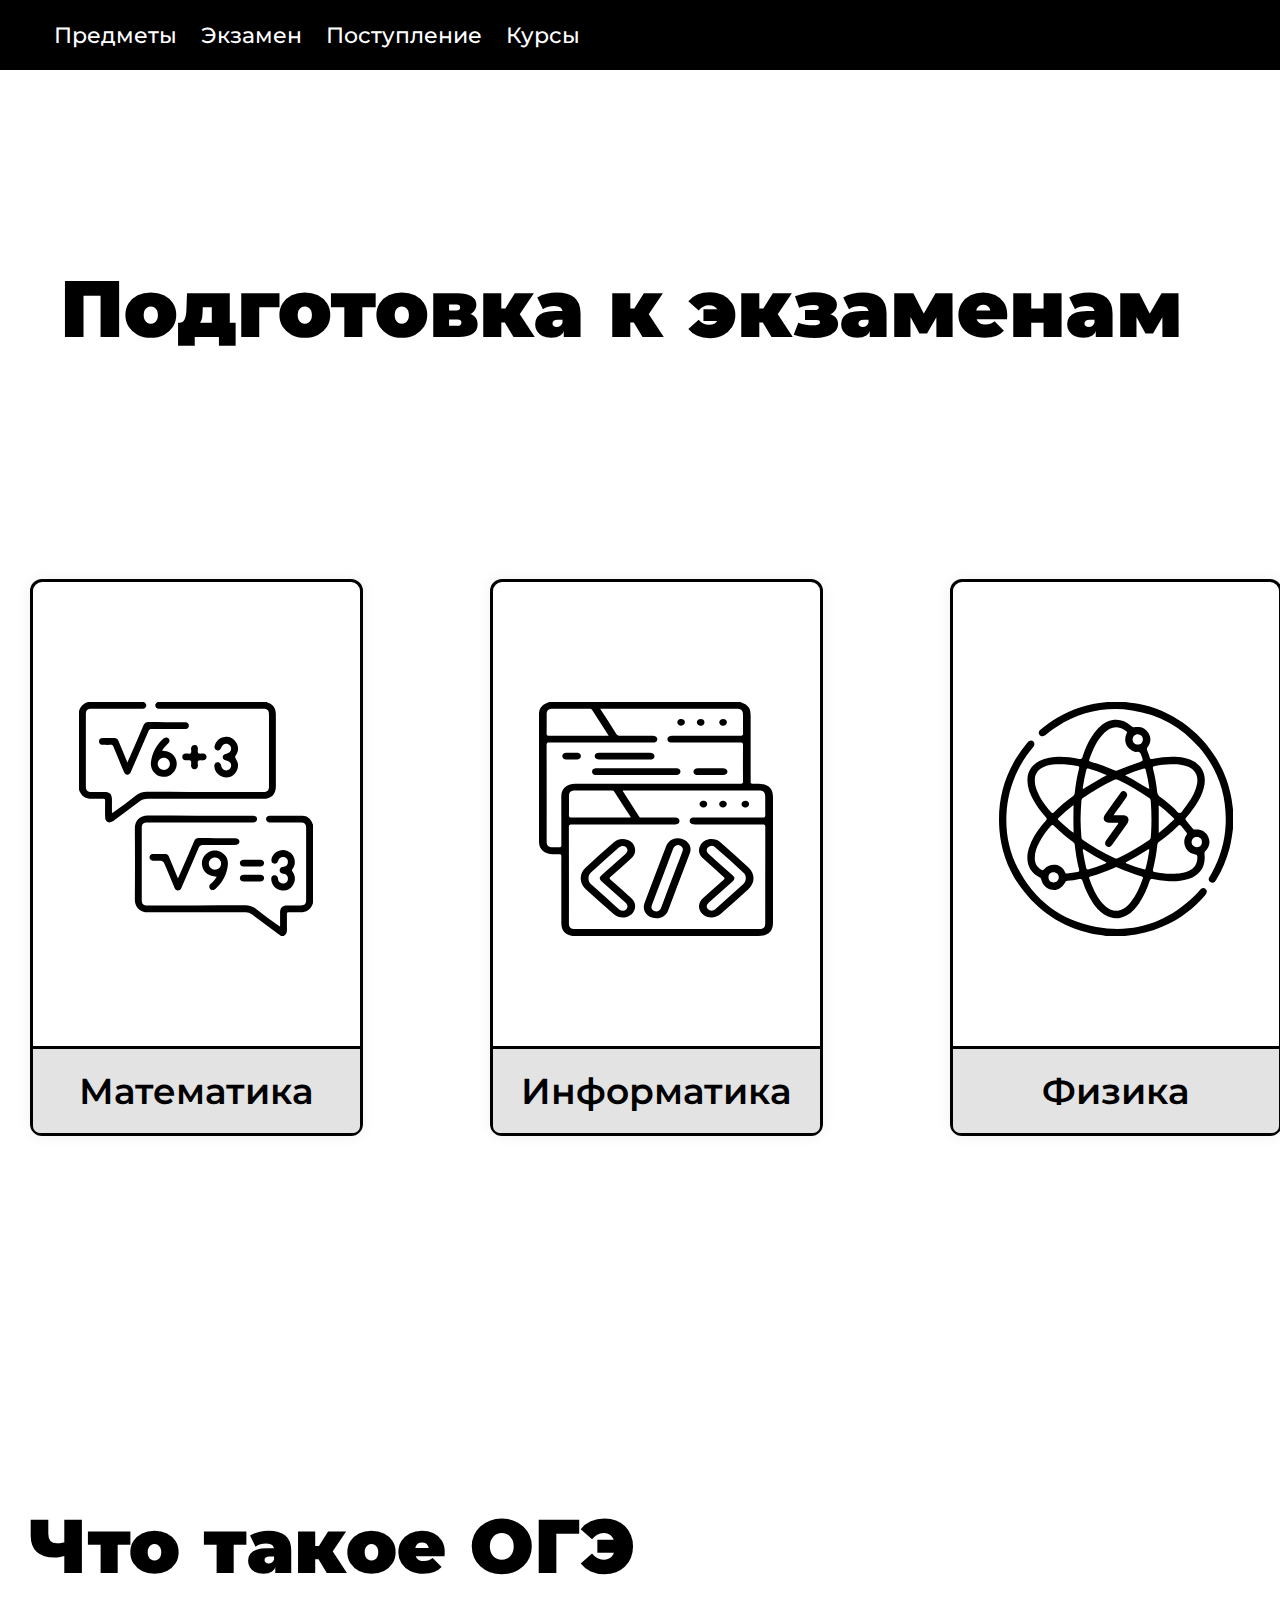
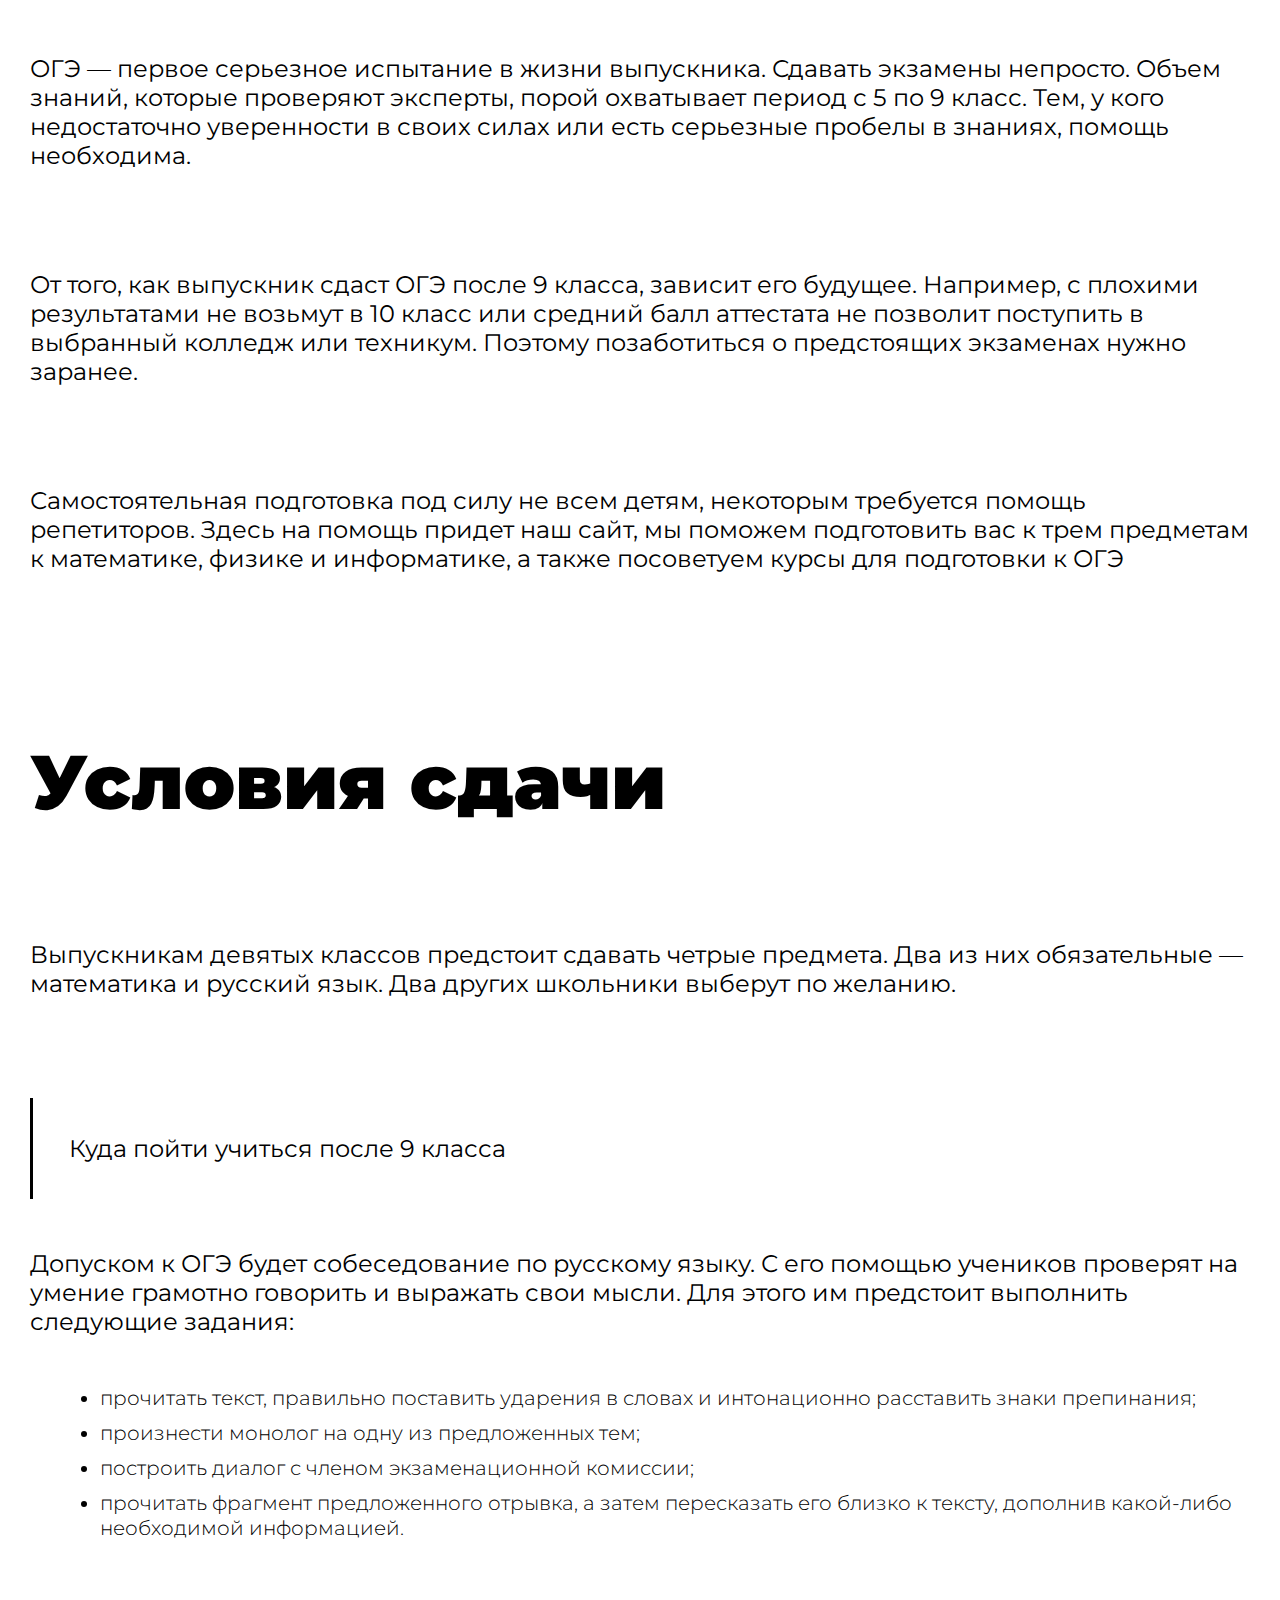
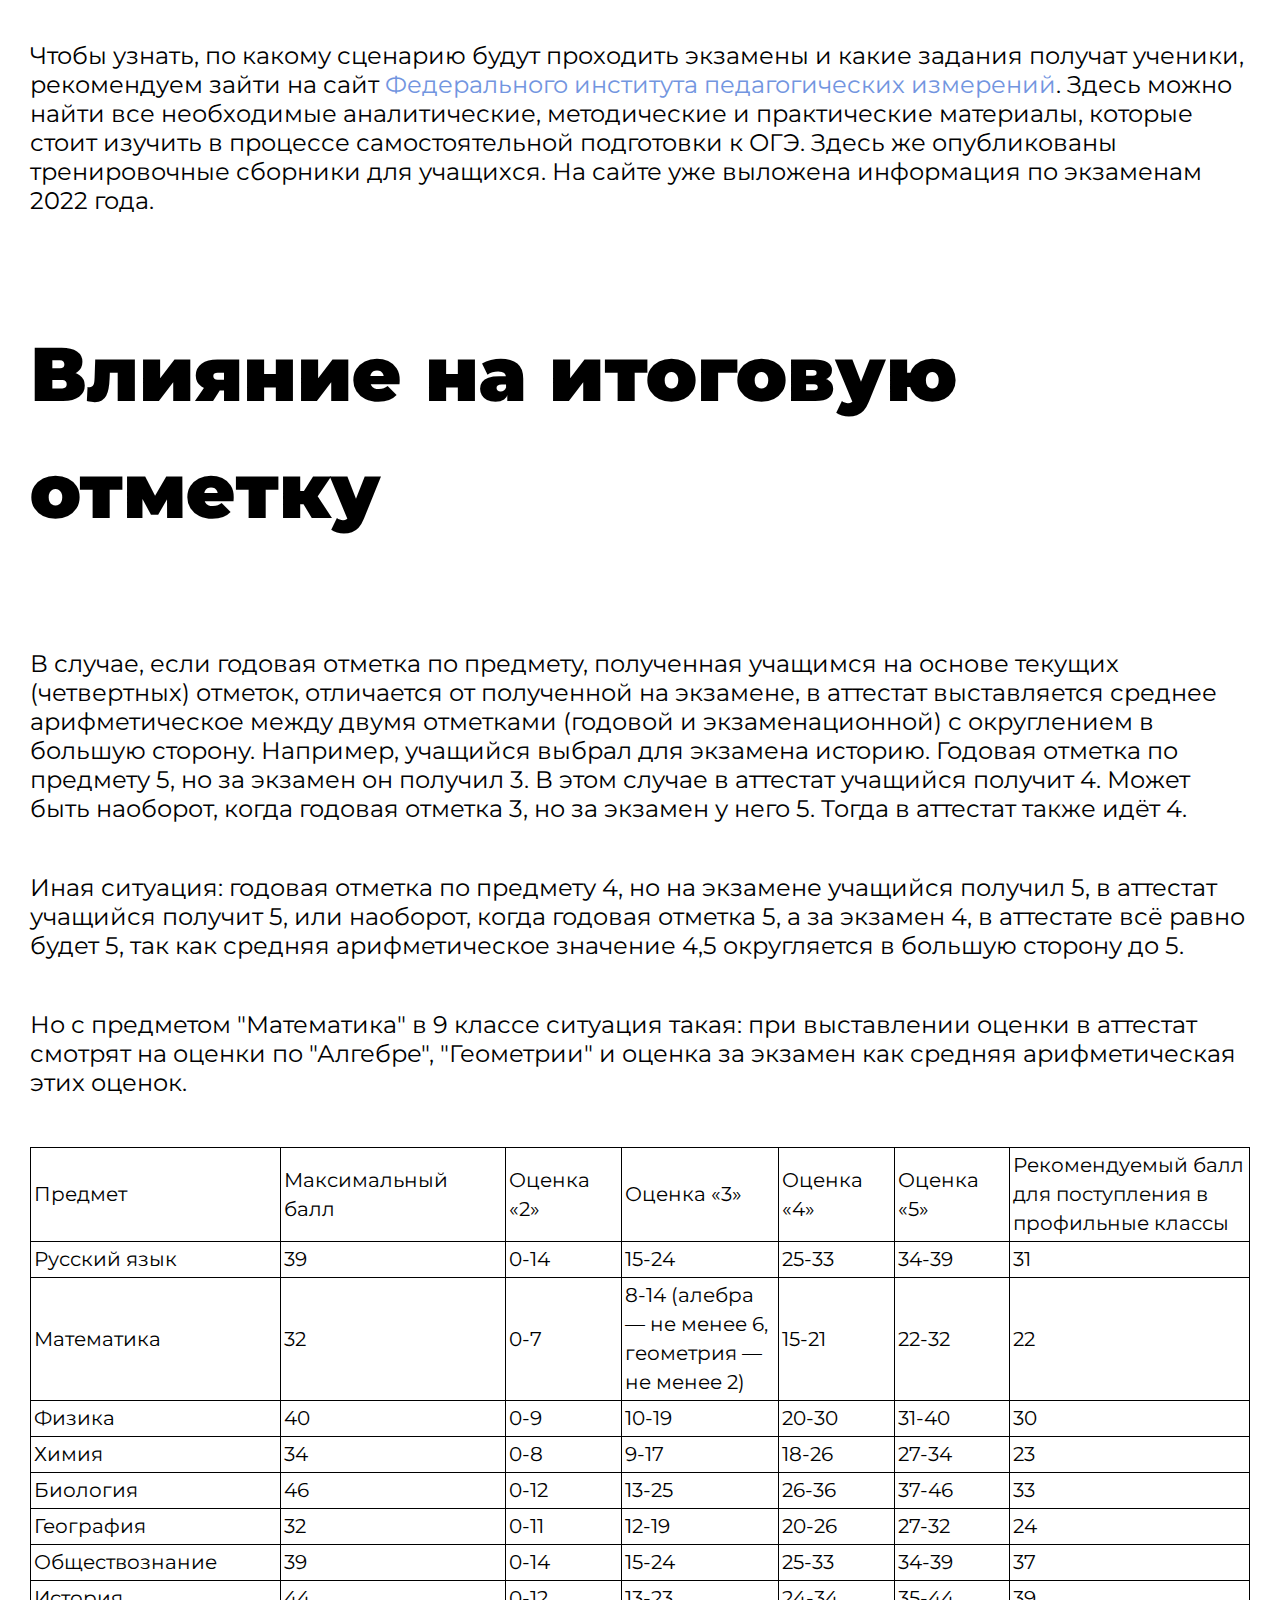
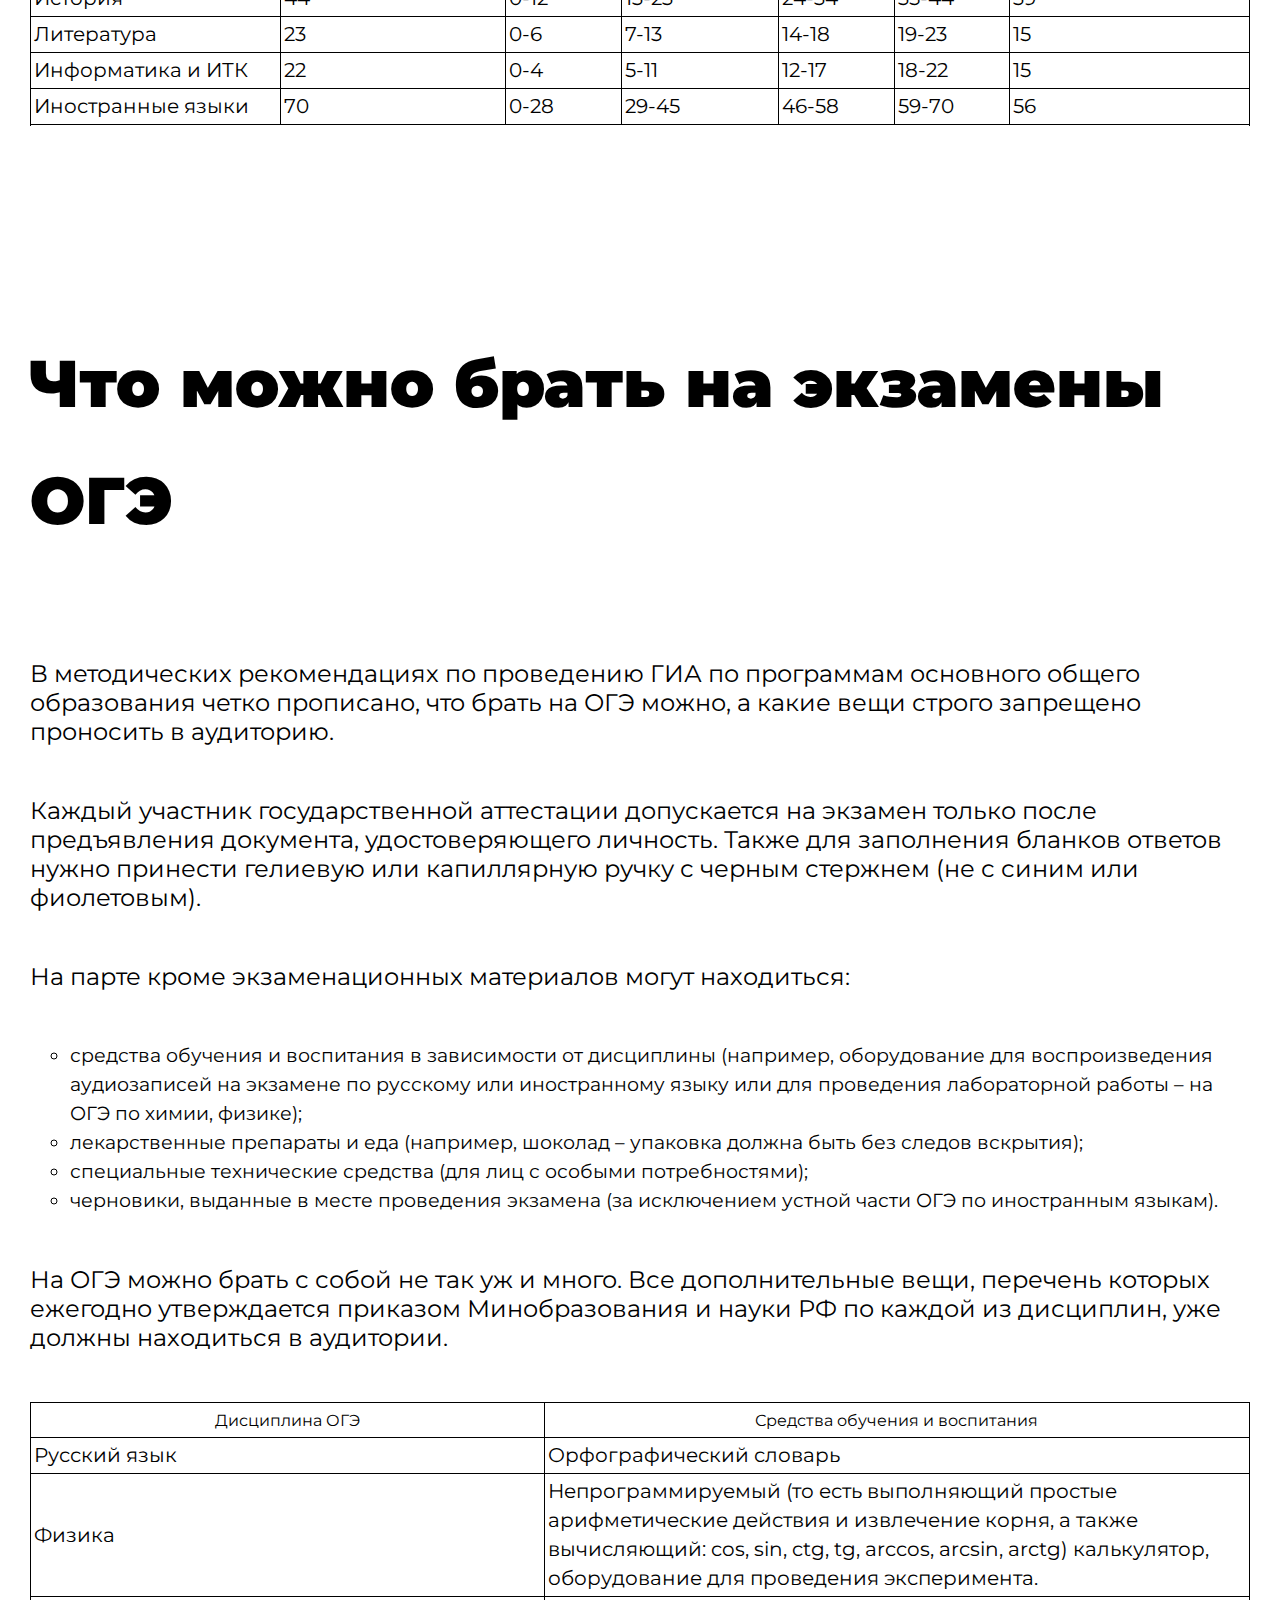
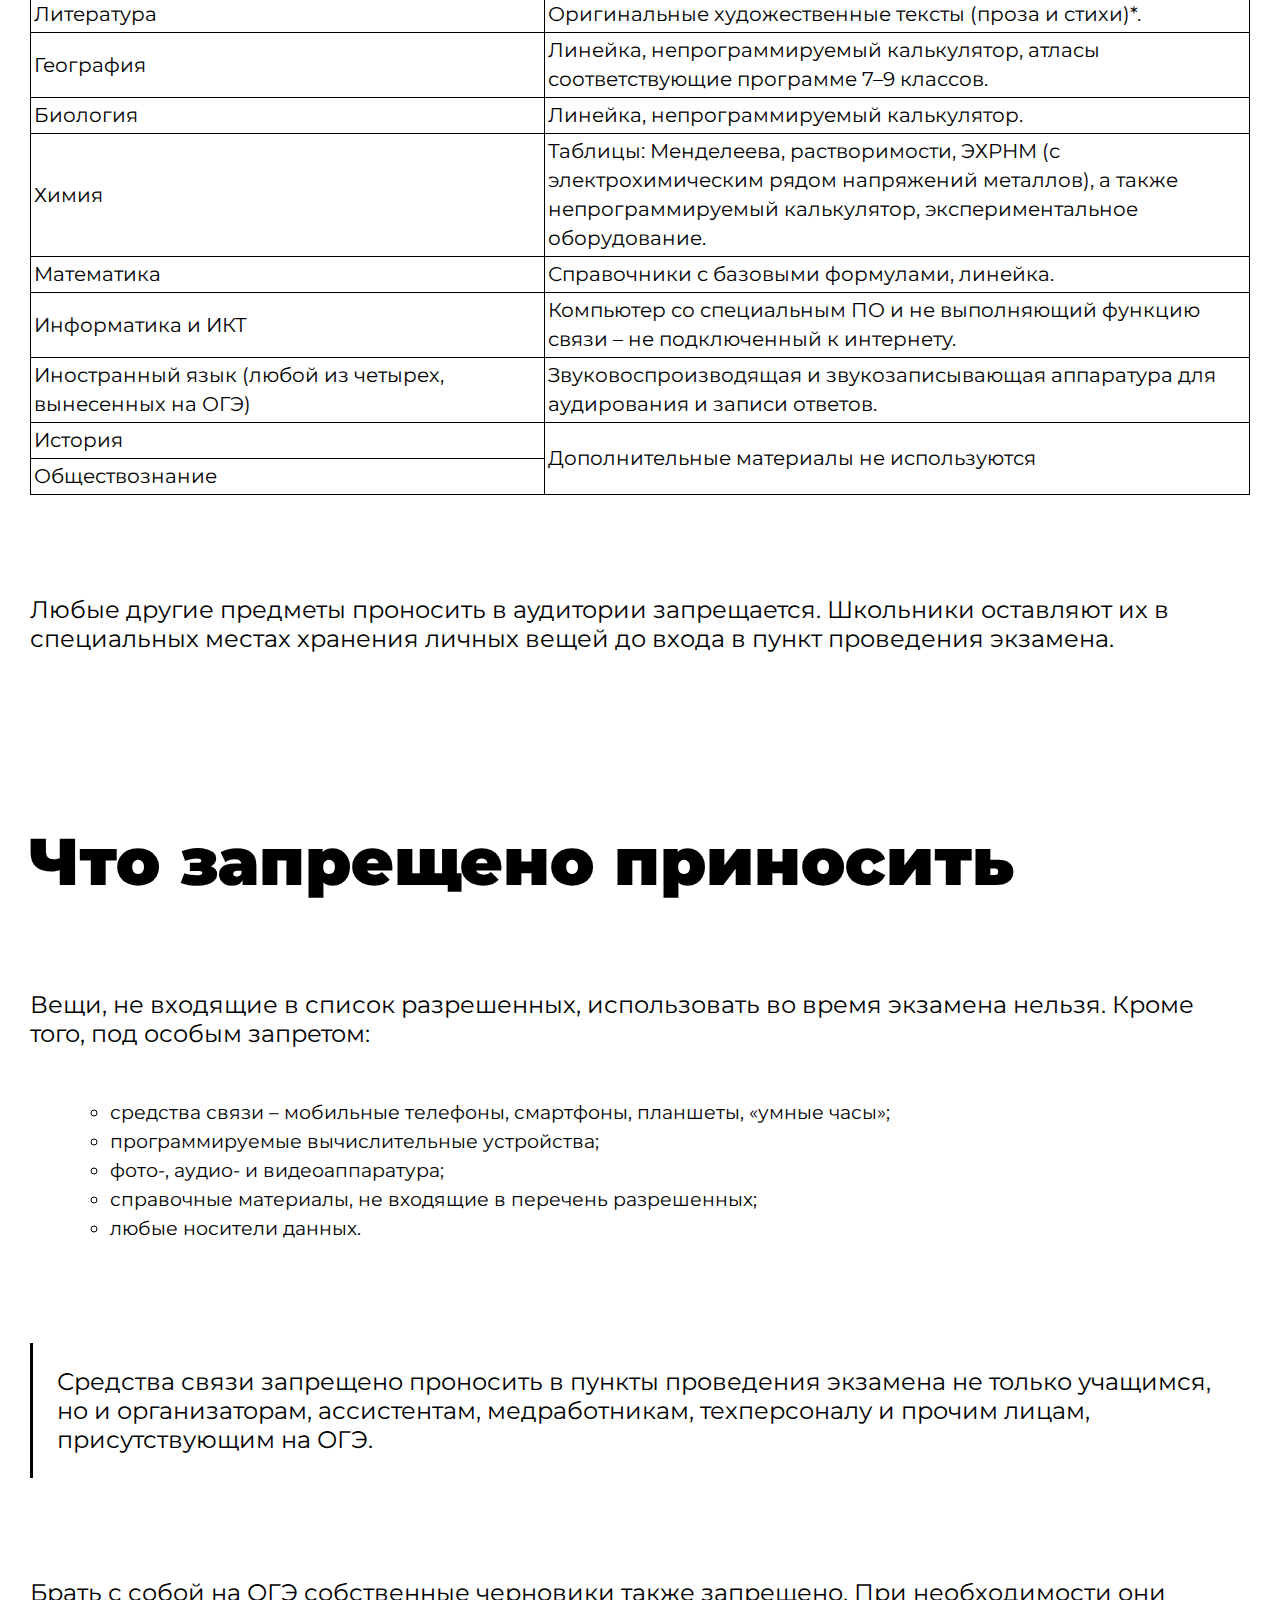
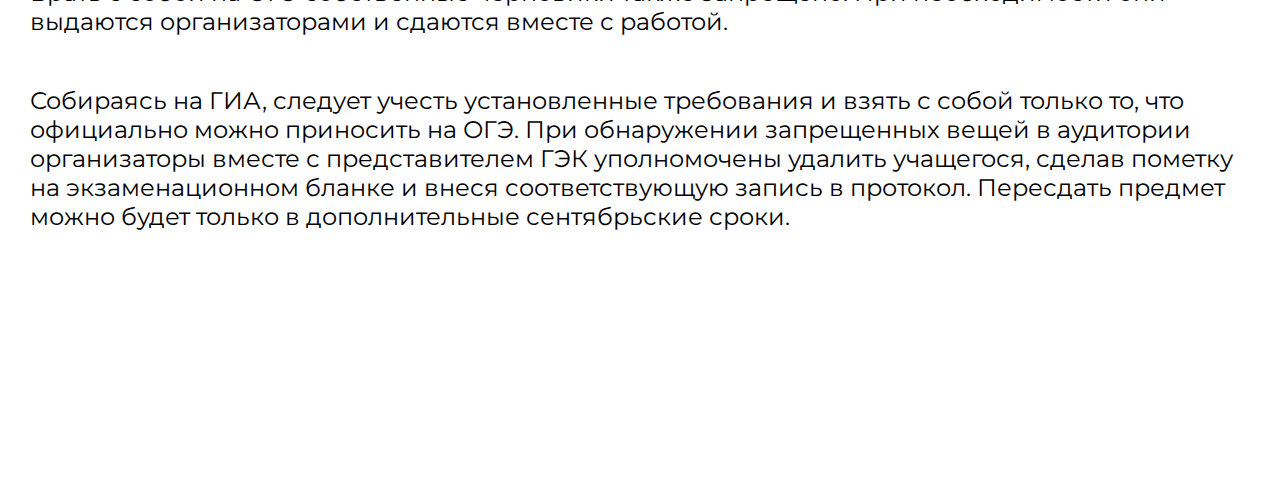
<file: index.html>
<!DOCTYPE html>
<html lang="ru">
<head>
    <meta charset="UTF-8">
    <meta http-equiv="X-UA-Compatible" content="IE=edge">
    <meta name="viewport" content="width=device-width, initial-scale=1.0">
    <link rel="preconnect" href="https://fonts.googleapis.com">
    <link rel="preconnect" href="https://fonts.gstatic.com" crossorigin>
    <link href="https://fonts.googleapis.com/css2?family=Montserrat:wght@500;600;900&display=swap" rel="stylesheet">
    <title>Подготовка к ОГЭ</title>
    <link rel="stylesheet" href="style.css">
    <link rel="shortcut icon" href="img/exams.png" type="image/x-icon"> 
    
</head>
<body>
    <header class="header">
        <div class="header__container">
          <a href="" class="header__logo"></a>
          <div class="header__menu menu">
            <div class="menu__icon">
              <span></span>
            </div>
            <nav class="menu__body">
              <ul class="menu__list">
                <li>
                    <a data-goto=".#_1" href="" class="menu__link">Предметы</a>
                    <span class="menu__arrow"></span>
                    <ul class="menu__sub-list">
                      <li><a class="menu__sub-link" href="items/maths.html">Математика</a></li>
                      <li><a class="menu__sub-link" href="items/informatics.html">Информатика</a></li>
                      <li><a class="menu__sub-link" href="items/physics.html">Физика</a></li>
                    </ul>
                  </li>
                  <li>
                    <a data-goto=".#_2" href="#" class="menu__link">Экзамен</a>
                    <span class="menu__arrow"></span>
                    <ul class="menu__sub-list">
                      <li><a class="menu__sub-link" href="#terms">Условия</a></li>
                      <li><a class="menu__sub-link" href="#influence">Оценка</a></li>
                      <li><a class="menu__sub-link" href="#allowed">Разрешено</a></li>
                      <li><a class="menu__sub-link" href="#forbidden">Запрещено</a>
                    </ul>
                  </li>
                  <li>
                    <a data-goto=".#_3" href="wherelater9/wherelater9.html" class="menu__link">Поступление</a>
                  </li>
                  <li>
                    <a data-goto=".#_4" href="schools.html" class="menu__link">Курсы</a>
                  </li>
              </ul>
            </nav>
          </div>
        </div>
      </header> 
    <div class="wrapper">
        <div class="top center">
            <h1 class="heading__top" id="items">Подготовка к экзаменам</h1>
            <div class="items__top">
                <div class="item__top maths__item" url="items/maths.html"> 
                    <div class="top__photo"><a href="items/maths.html"><img src="img/xz1.svg" alt="maths__photo"></a></div>
                    <div class="heading__maths">
                        <div class="heading__maths__text">
                            <a href="items/maths.html"><h4 class="heading1__top">Математика</h4></a>
                        </div>    
                    </div>
                </div>
                <div class="item__top informatics__item" url="items/informatics.html">
                    <div class="top__photo"><a href="items/informatics.html"><img src="img/xz3.svg" alt="informatics__photo"></a></div>
                    <div class="heading__informatics">
                        <div class="heading__informatics__text">
                            <a href="items/informatics.html"><h4 class="heading1__top">Информатика</h4></a>
                        </div>
                    </div>    
                </div>
                <div class="item__top physics__item" url="items/physics.html">
                    <div class="top__photo"><a href="items/physics.html"><img src="img/xz2.svg" alt="physics__photo"></a></div>
                    <div class="heading__physics">
                        <div class="heading__physics__text">
                            <a href="items/physics.html"><h4 class="heading1__top">Физика</h4></a>
                        </div>
                    </div>    
                </div>  
            </div>
        </div>
        <div id="oge" class="oge center">
            <h1 class="heading__oge">Что такое ОГЭ</h1>
            <div class="paragraph oge">
                <p class="paragraph__oge oge1">ОГЭ — первое серьезное испытание в жизни выпускника. Сдавать экзамены непросто. Объем знаний, которые проверяют эксперты, порой охватывает период с 5 по 9 класс. Тем, у кого недостаточно уверенности в своих силах или есть серьезные пробелы в знаниях, помощь необходима.</p>
                <p class="paragraph__oge oge2">От того, как выпускник сдаст ОГЭ после 9 класса, зависит     его будущее. Например, с плохими результатами не возьмут в 10 класс или средний балл     аттестата не позволит поступить в выбранный колледж или техникум. Поэтому позаботиться о     предстоящих экзаменах нужно заранее.</p>
                <p class="paragraph__oge oge3">Самостоятельная подготовка под силу не всем детям, некоторым требуется помощь репетиторов. Здесь на помощь придет наш сайт, мы поможем подготовить вас к трем предметам к математике, физике и информатике, а также посоветуем курсы для подготовки к ОГЭ</p>
            </div>
        </div>
        <div id="terms" class="terms center">
            <h1 class="heading__terms">Условия сдачи</h1>
            <div class="paragraph__terms">
                <p class="paragraph__terms terms1">Выпускникам девятых классов предстоит сдавать четрые предмета. Два из них обязательные — математика и русский язык. Два других школьники выберут по желанию.</p>
                <blockquote class="quote"><a class="quote1" href="wherelater9/wherelater9.html">Куда пойти учиться после 9 класса</a></blockquote>
                <p class="paragraph__terms terms2">Допуском к ОГЭ будет собеседование по русскому языку. С его помощью учеников проверят    на умение грамотно говорить и выражать свои мысли. Для этого им предстоит выполнить    следующие задания:
                </p>
                <ul class="list__terms">
                    <li>прочитать текст, правильно поставить ударения в словах и интонационно расставить знаки препинания;</li>
                    <li>произнести монолог на одну из предложенных тем;</li>
                    <li>построить диалог с членом экзаменационной комиссии;</li>
                    <li>прочитать фрагмент предложенного отрывка, а затем пересказать его близко к тексту, дополнив какой-либо необходимой информацией.</li>
                </ul>
                <p class="paragraph__terms terms3">Чтобы узнать, по какому сценарию будут проходить экзамены и какие задания получат ученики, рекомендуем зайти на сайт <a class="link__fipi" href="http://fipi.ru/" target="_blank">Федерального института педагогических измерений</a>. Здесь можно найти все необходимые аналитические, методические и практические материалы, которые стоит изучить в процессе самостоятельной подготовки к ОГЭ. Здесь же опубликованы тренировочные сборники для учащихся. На сайте уже выложена информация по экзаменам 2022 года.</p>
            </div>
        </div>
        <div class="influence center" id="influence">
            <h1 class="heading__influence">Влияние на итоговую отметку</h1>
            <p class="paragraph__influence">В случае, если годовая отметка по предмету, полученная учащимся на основе текущих (четвертных) отметок, отличается от полученной на экзамене, в аттестат выставляется среднее арифметическое между двумя отметками (годовой и экзаменационной) с округлением в большую сторону. Например, учащийся выбрал для экзамена историю. Годовая отметка по предмету 5, но за экзамен он получил 3. В этом случае в аттестат учащийся получит 4. Может быть наоборот, когда годовая отметка 3, но за экзамен у него 5. Тогда в аттестат также идёт 4.</p>
            <p class="paragraph__influence">Иная ситуация: годовая отметка по предмету 4, но на экзамене учащийся получил 5, в аттестат учащийся получит 5, или наоборот, когда годовая отметка 5, а за экзамен 4, в аттестате всё равно будет 5, так как средняя арифметическое значение 4,5 округляется в большую сторону до 5.</p>
            <p class="paragraph__influence">Но с предметом "Математика" в 9 классе ситуация такая: при выставлении оценки в аттестат смотрят на оценки по "Алгебре", "Геометрии" и оценка за экзамен как средняя арифметическая этих оценок.
            </p>
            <div class="table__influence">
                <table class="iksweb">
                    <tbody>
                     <tr>
                      <td>Предмет</td>
                      <td>Максимальный балл</td>
                      <td>Оценка «2»</td>
                      <td>Оценка «3»</td>
                      <td>Оценка «4»</td>
                      <td>Оценка «5»</td>
                      <td>Рекомендуемый балл для поступления в профильные классы</td>
                     </tr>
                     <tr>
                      <td>Русский язык</td>
                      <td>39</td>
                      <td>0-14</td>
                      <td>15-24</td>
                      <td>25-33</td>
                      <td>34-39</td>
                      <td>31</td>
                     </tr>
                     <tr>
                      <td>Математика</td>
                      <td>32</td>
                      <td>0-7</td>
                      <td>8-14 (алебра — не менее 6, геометрия — не менее 2)</td>
                      <td>15-21</td>
                      <td>22-32</td>
                      <td>22</td>
                     </tr>
                     <tr>
                      <td>Физика</td>
                      <td>40</td>
                      <td>0-9</td>
                      <td>10-19</td>
                      <td>20-30</td>
                      <td>31-40</td>
                      <td>30</td>
                     </tr>
                     <tr>
                      <td>Химия</td>
                      <td>34</td>
                      <td>0-8</td>
                      <td>9-17</td>
                      <td>18-26</td>
                      <td>27-34</td>
                      <td>23</td>
                     </tr>
                     <tr>
                      <td>Биология</td>
                      <td>46</td>
                      <td>0-12</td>
                      <td>13-25</td>
                      <td>26-36</td>
                      <td>37-46</td>
                      <td>33</td>
                     </tr>
                     <tr>
                      <td>География</td>
                      <td>32</td>
                      <td>0-11</td>
                      <td>12-19</td>
                      <td>20-26</td>
                      <td>27-32</td>
                      <td>24</td>
                     </tr>
                     <tr>
                      <td>Обществознание</td>
                      <td>39</td>
                      <td>0-14</td>
                      <td>15-24</td>
                      <td>25-33</td>
                      <td>34-39</td>
                      <td>37</td>
                     </tr>
                     <tr>
                      <td>История</td>
                      <td>44</td>
                      <td>0-12</td>
                      <td>13-23</td>
                      <td>24-34</td>
                      <td>35-44</td>
                      <td>39</td>
                     </tr>
                     <tr>
                      <td>Литература</td>
                      <td>23</td>
                      <td>0-6</td>
                      <td>7-13</td>
                      <td>14-18</td>
                      <td>19-23</td>
                      <td>15</td>
                     </tr>
                     <tr>
                      <td>Информатика и ИТК</td>
                      <td>22</td>
                      <td>0-4</td>
                      <td>5-11</td>
                      <td>12-17</td>
                      <td>18-22</td>
                      <td>15</td>
                     </tr>
                     <tr>
                      <td>Иностранные языки</td>
                      <td>70</td>
                      <td>0-28</td>
                      <td>29-45</td>
                      <td>46-58</td>
                      <td>59-70</td>
                      <td>56</td>
                     </tr>
                     <tr>
                     </tr>
                     <tr>
                     </tr>
                    </tbody>
                   </table>
            </div>
        </div>
        <div class="allowed center" id="allowed">
            <h1 class="heading__allowed" >Что можно брать на экзамены ОГЭ</h1>
                <div class="content__allowed">
                        <p class="paragraph__allowed">В методических рекомендациях по проведению ГИА по программам основного общего     образования     четко прописано, что брать на ОГЭ можно, а какие вещи строго запрещено проносить в аудиторию.</p>
                    <p class="paragraph__allowed">Каждый участник государственной аттестации допускается на экзамен только после    предъявления   документа, удостоверяющего личность. Также для заполнения бланков ответов нужно принести гелиевую или   капиллярную ручку с     черным стержнем (не с синим или фиолетовым).</p>
                    <div class="list__allowed">
                        <ul>
                            <li class="paragraph__allowed"><p >На парте кроме экзаменационных материалов могут находиться:</p></li>
                            <ul>
                                <div class="list__allowed1">
                                    <li class="list__allowed1">средства обучения и воспитания в зависимости от дисциплины (например,    оборудование   для воспроизведения аудиозаписей на экзамене по русскому или иностранному языку или для     проведения    лабораторной работы – на ОГЭ по химии, физике);</li>
                                <li class="list__allowed1">лекарственные препараты и еда (например, шоколад – упаковка должна быть без  следов   вскрытия);</li>
                                <li class="list__allowed1">специальные технические средства (для лиц с особыми потребностями);</li>
                                <li class="list__allowed1">черновики, выданные в месте проведения экзамена (за исключением устной части ОГЭ     по  иностранным языкам).</li>
                                </div>
                            </ul>
                        </ul>
                    </div>   
                    <p class="paragraph__allowed">На ОГЭ можно брать с собой не так уж и много. Все дополнительные вещи, перечень которых ежегодно утверждается приказом Минобразования и науки РФ по каждой из дисциплин, уже должны находиться в аудитории.
                    </p>
                    <div class="table__allowed">
                        <table class="iksweb">
                            <tbody>
                             <tr>
                              <th>Дисциплина ОГЭ</th>
                              <th>Средства обучения и воспитания</th>
                             </tr>
                             <tr>
                              <td>Русский язык </td>
                              <td>Орфографический словарь</td>
                             </tr>
                             <tr>
                              <td>Физика</td>
                              <td>Непрограммируемый (то есть выполняющий простые арифметические действия и извлечение корня, а также вычисляющий: cos, sin, ctg, tg, arccos, arcsin, arctg) калькулятор, оборудование для проведения эксперимента.</td>
                             </tr>
                             <tr>
                              <td>Литература</td>
                              <td>Оригинальные художественные тексты (проза и стихи)*.</td>
                             </tr>
                             <tr>
                              <td>География</td>
                              <td>Линейка, непрограммируемый калькулятор, атласы соответствующие программе 7–9 классов.</td>
                             </tr>
                             <tr>
                              <td>Биология</td>
                              <td>Линейка, непрограммируемый калькулятор.</td>
                             </tr>
                             <tr>
                              <td>Химия</td>
                              <td>Таблицы: Менделеева, растворимости, ЭХРНМ (с электрохимическим рядом напряжений металлов), а также непрограммируемый калькулятор, экспериментальное оборудование.</td>
                             </tr>
                             <tr>
                              <td>Математика</td>
                              <td>Справочники с базовыми формулами, линейка.</td>
                             </tr>
                             <tr>
                              <td>Информатика и ИКТ</td>
                              <td>Компьютер со специальным ПО и не выполняющий функцию связи – не подключенный к интернету.</td>
                             </tr>
                             <tr>
                              <td>Иностранный язык (любой из четырех, вынесенных на ОГЭ)</td>
                              <td>Звуковоспроизводящая и звукозаписывающая аппаратура для аудирования и записи ответов.</td>
                             </tr>
                             <tr>
                              <td>История</td>
                              <td rowspan="2">Дополнительные материалы не используются</td>
                             </tr>
                             <tr>
                              <td>Обществознание</td>
                             </tr>
                            </tbody>
                           </table>
                    </div>
                       <p class="paragraph__allowed">Любые другие предметы проносить в аудитории запрещается. Школьники оставляют их в специальных местах хранения личных вещей до входа в пункт проведения экзамена.</p>
                </div>
                <div class="forbidden" id="forbidden">
                    <h1 class="heading__forbidden" >Что запрещено приносить</h1>
                    <div class="list__forbidden">
                        <ul>
                            <li class="paragraph__forbidden"><p>Вещи, не входящие в список разрешенных, использовать во время экзамена нельзя. Кроме того, под особым запретом:</p></li>
                                <ul>
                                    <div class="list__forbidden1"> 
                                        <li class="list__forbidden1">средства связи – мобильные телефоны, смартфоны, планшеты, «умные часы»;</li>
                                        <li class="list__forbidden1">программируемые вычислительные устройства;</li>
                                        <li class="list__forbidden1">фото-, аудио- и видеоаппаратура;</li>
                                        <li class="list__forbidden1">справочные материалы, не входящие в перечень разрешенных;</li>
                                        <li class="list__forbidden1">любые носители данных.</li>
                                    </div>
                                </ul>
                        </ul>
                    </div>
                    <blockquote class="quote quote__forbidden"><p class="quote1">Средства связи запрещено проносить в пункты проведения экзамена не только учащимся, но и организаторам, ассистентам, медработникам, техперсоналу и прочим лицам, присутствующим на ОГЭ.</p></blockquote>
                    <p class="paragraph__forbidden">Брать с собой на ОГЭ собственные черновики также запрещено. При необходимости они выдаются организаторами и сдаются вместе с работой.</p>
                    <p class="paragraph__forbidden">Собираясь на ГИА, следует учесть установленные требования и взять с собой только то, что официально можно приносить на ОГЭ. При обнаружении запрещенных вещей в аудитории организаторы вместе с представителем ГЭК уполномочены удалить учащегося, сделав пометку на экзаменационном бланке и внеся соответствующую запись в протокол. Пересдать предмет можно будет только в дополнительные сентябрьские сроки.</p>
                </div>   
        </div>
    </div>  
    <script src="script.js"></script>
</body>
</html>
</file>
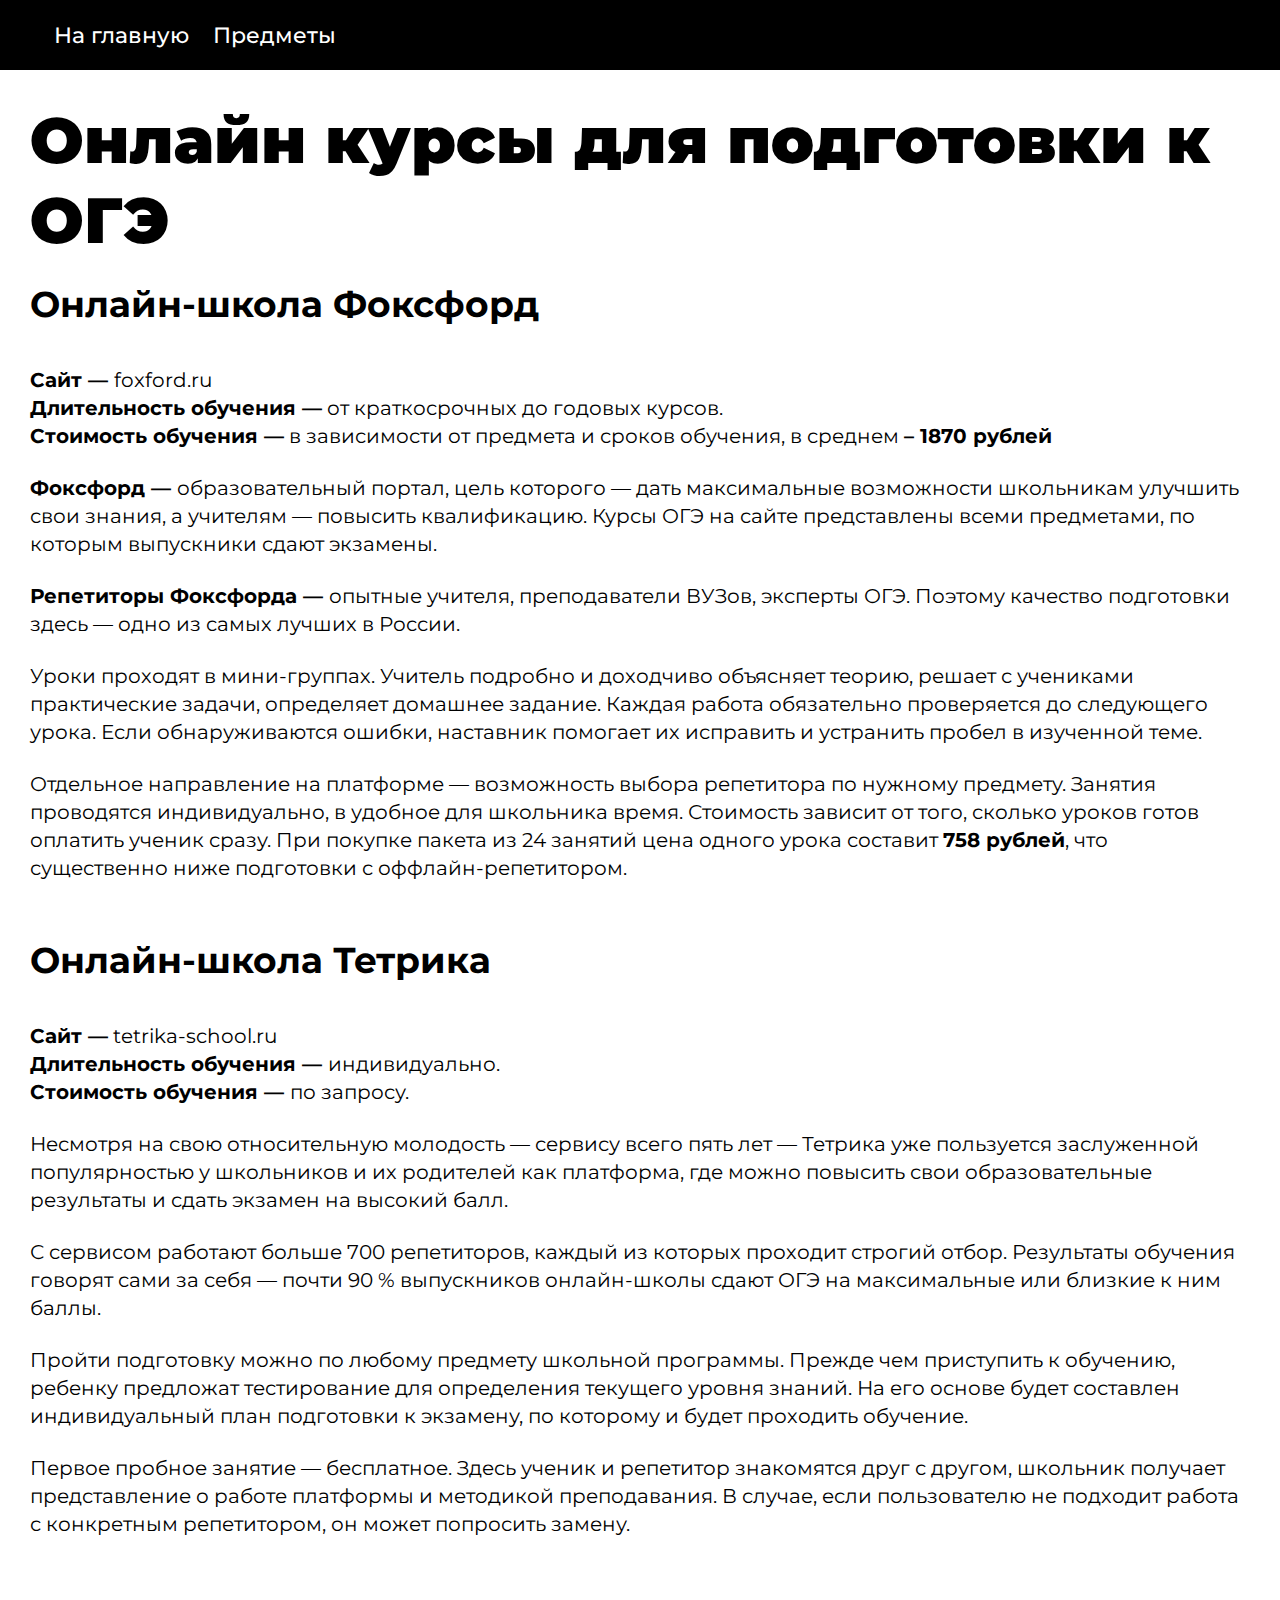
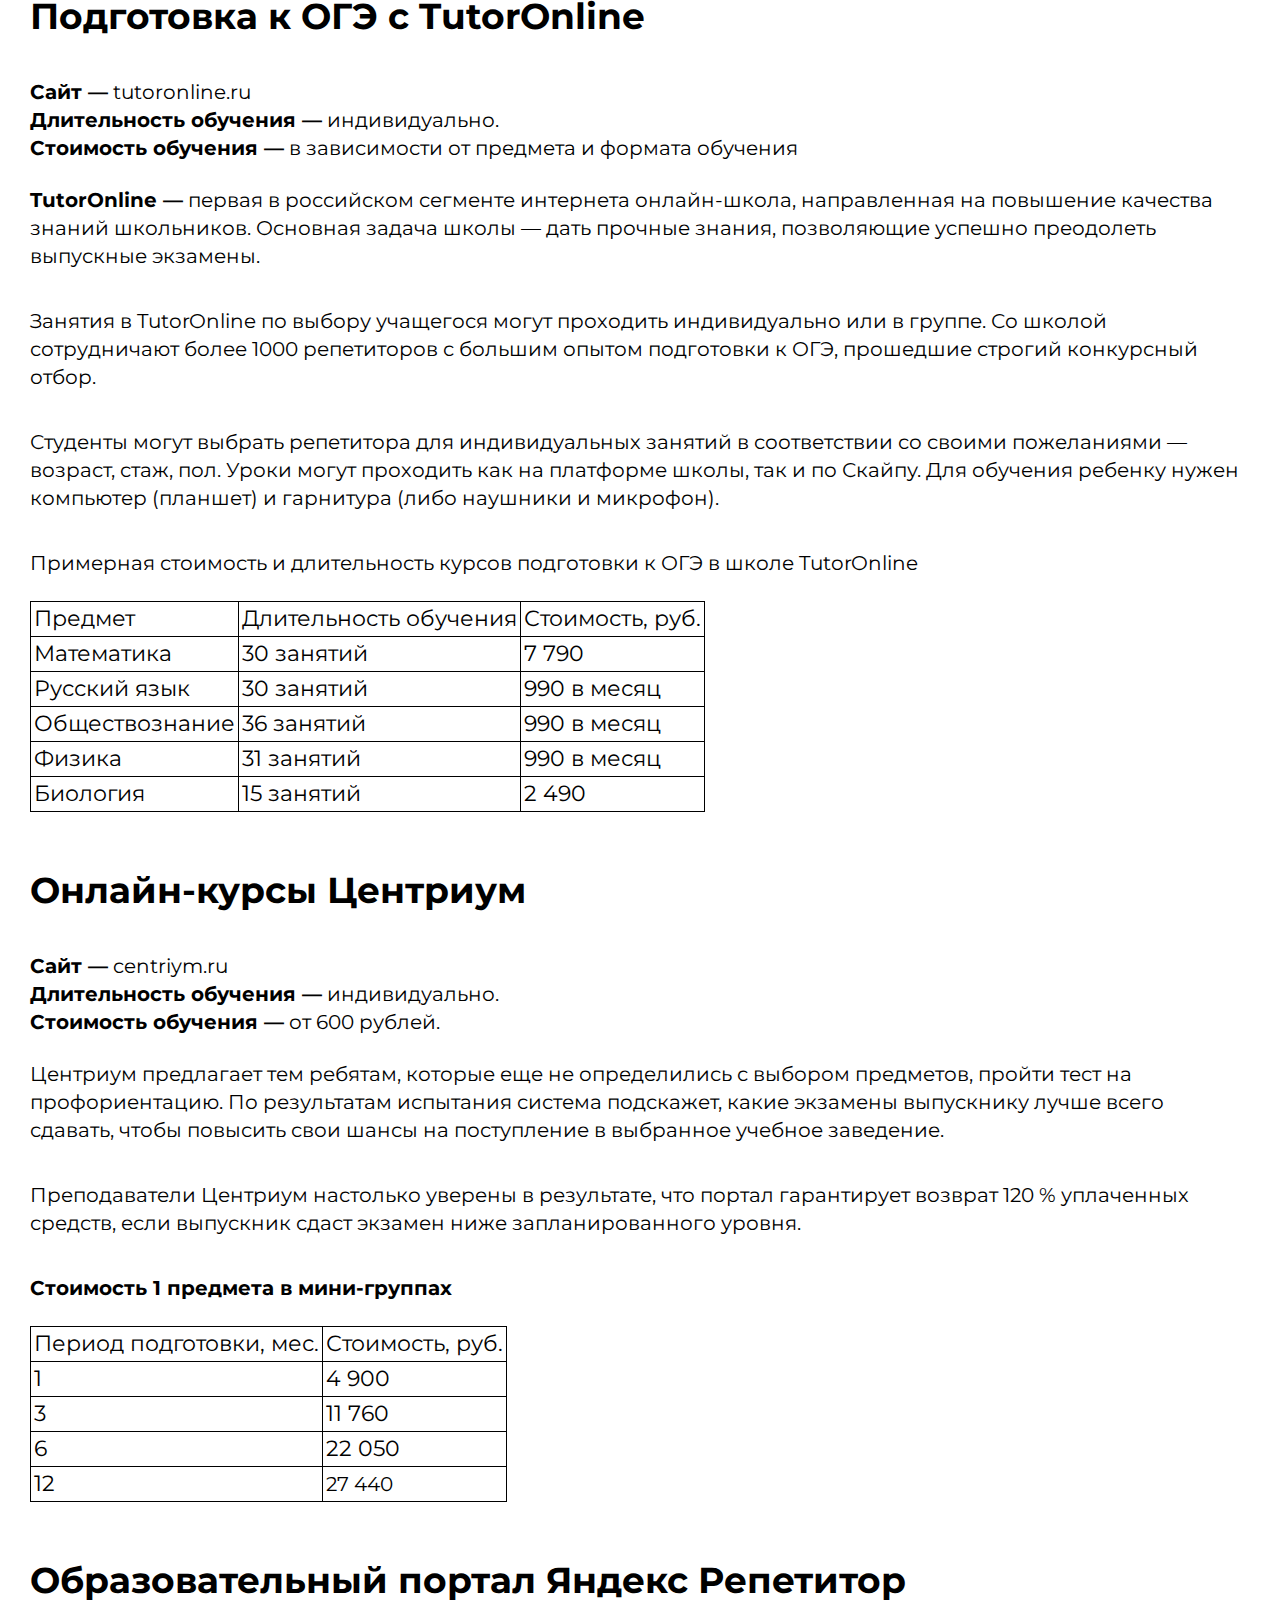
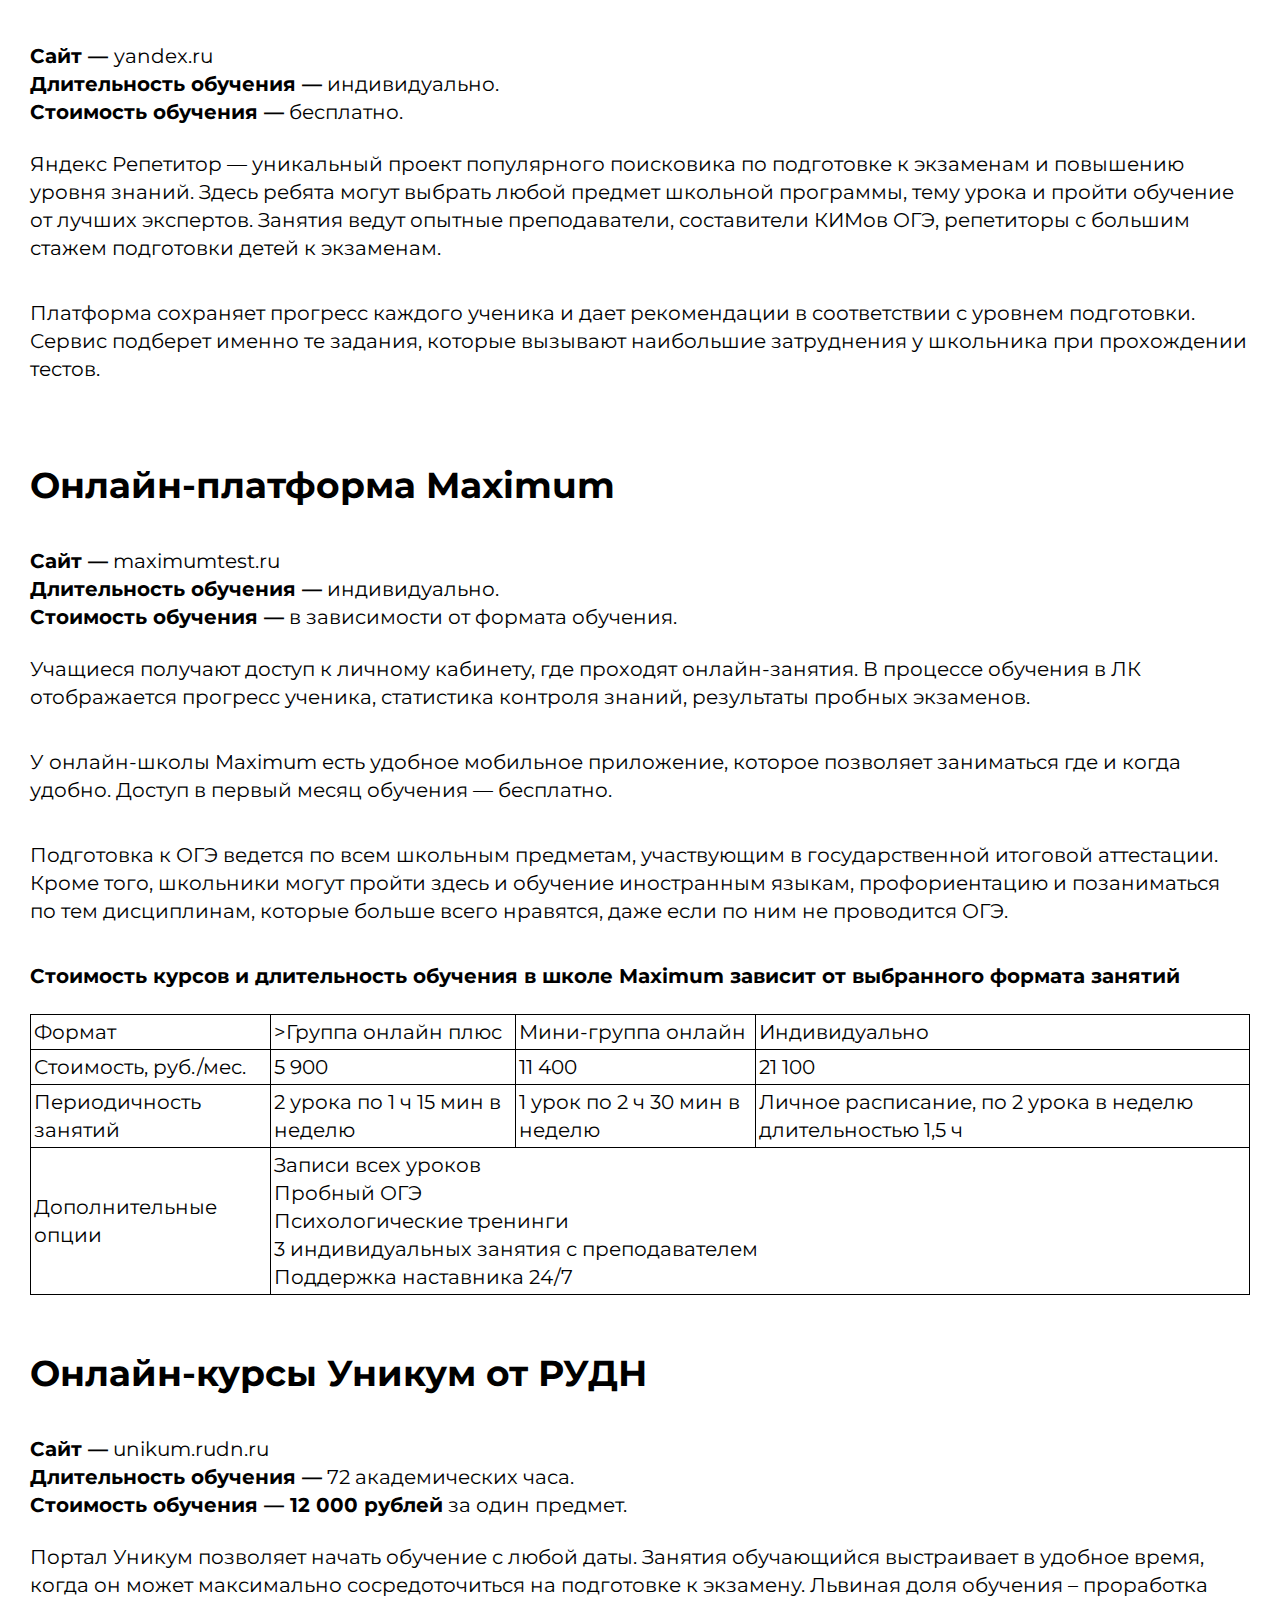
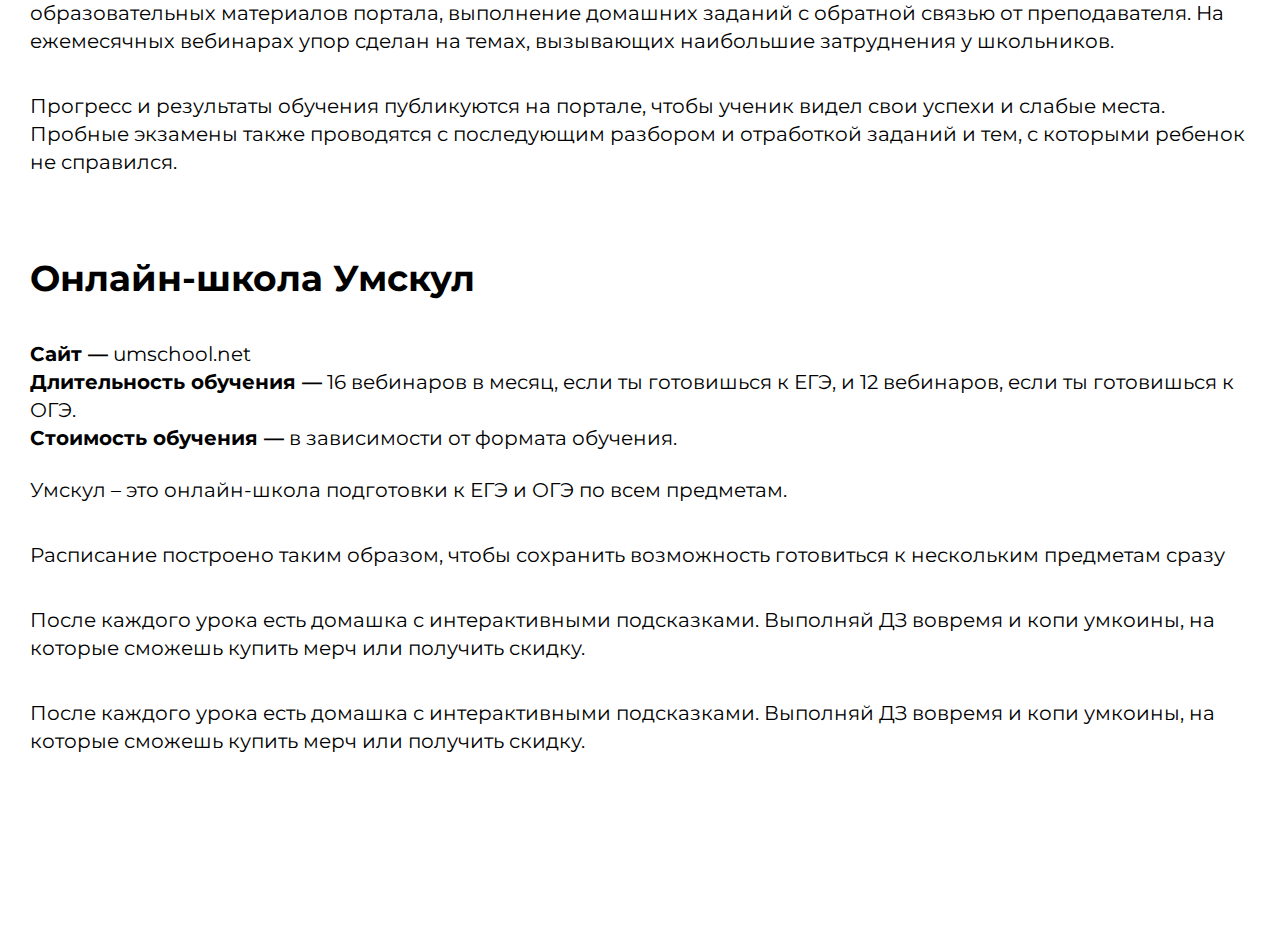
<file: schools.html>
<!DOCTYPE html>
<html lang="en">
<head>
    <meta charset="UTF-8">
    <meta http-equiv="X-UA-Compatible" content="IE=edge">
    <meta name="viewport" content="width=device-width, initial-scale=1.0">
    <title>Курсы</title>
    <link rel="preconnect" href="https://fonts.googleapis.com">
    <link rel="preconnect" href="https://fonts.gstatic.com" crossorigin>
    <link href="https://fonts.googleapis.com/css2?family=Montserrat:wght@500;600;900&display=swap" rel="stylesheet">
    <link rel="stylesheet" href="schools.css">
    <link rel="shortcut icon" href="img/schools__icon.png" type="image/x-icon"> 
</head>
<body>
    <div class="wrapper">
        <header class="header">
            <div class="header__container">
              <a href="" class="header__logo"></a>
              <div class="header__menu menu">
                <div class="menu__icon">
                  <span></span>
                </div>
                <nav class="menu__body">
                  <ul class="menu__list">
                    <li><a data-goto=".#_2" class="menu__link" href="index.html">На главную</a>
                        <span class="menu__arrow"></span>
                      <ul class="menu__sub-list">
                        <li><a class="menu__sub-link" href="wherelater9/wherelater9.html">Поступление</a></li>
                    </ul>
                    </li>
                    <li>
                      <a data-goto=".#_1" href="" class="menu__link">Предметы</a>
                      <span class="menu__arrow"></span>
                      <ul class="menu__sub-list">
                        <li><a class="menu__sub-link" href="items/maths.html">Математика</a></li>
                        <li><a class="menu__sub-link" href="items/informatics.html">Информатика</a></li>
                        <li><a class="menu__sub-link" href="items/physics.html">Физика</a></li>
                      </ul>
                    </li>
                  </ul>
                </nav>
              </div>
            </div>
          </header> 
        <div class="schools center">
            <div class="top_header">
                <h1>Онлайн курсы для подготовки к ОГЭ</h1>
                <div class="foxford_schools">
                    <h2>Онлайн-школа Фоксфорд</h2>
                    <div class="foxford_content">
                        <P><b> Сайт — </b><a href="https://foxford.ru" class="">foxford.ru</a></P>
                        <p><b> Длительность обучения —</b> от краткосрочных до годовых курсов.</p>
                        <p><b> Стоимость обучения —</b> в зависимости от предмета и сроков обучения, в среднем <b> – 1870 рублей</b></p>
                        <div class="foxford_content_text">
                            <p class="text"><b> Фоксфорд — </b>образовательный портал, цель которого — дать максимальные возможности школьникам улучшить свои знания, а учителям — повысить квалификацию. Курсы ОГЭ на сайте представлены всеми предметами, по которым выпускники сдают экзамены.</p>
                            <p class="text"><b> Репетиторы Фоксфорда — </b>опытные учителя, преподаватели ВУЗов, эксперты ОГЭ. Поэтому качество подготовки здесь — одно из самых лучших в России.</p>
                            <p class="text">Уроки проходят в мини-группах. Учитель подробно и доходчиво объясняет теорию, решает с учениками практические задачи, определяет домашнее задание. Каждая работа обязательно проверяется до следующего урока. Если обнаруживаются ошибки, наставник помогает их исправить и устранить пробел в изученной теме.</p>
                            <p class="text">Отдельное направление на платформе — возможность выбора репетитора по нужному предмету. Занятия проводятся индивидуально, в удобное для школьника время. Стоимость зависит от того, сколько уроков готов оплатить ученик сразу. При покупке пакета из 24 занятий цена одного урока составит <b> 758 рублей</b>, что существенно ниже подготовки с оффлайн-репетитором.</p>
                        </div>
                    </div>
                </div>
            </div>
                <div class="tetrika_school">
                    <h2>Онлайн-школа Тетрика</h2>
                    <p><b>Сайт —</b> <a href="https://tetrika-school.ru"> tetrika-school.ru</a></p>
                    <p><b>Длительность обучения — </b >индивидуально.</p>
                    <p><b>Стоимость обучения — </b>по запросу.</p>
                    <div class="tetrika_content">
                        <p class="text">Несмотря на свою относительную молодость — сервису всего пять лет — Тетрика уже пользуется заслуженной популярностью у школьников и их родителей как платформа, где можно повысить свои образовательные результаты и сдать экзамен на высокий балл. </p>
                        <p class="text">С сервисом работают больше 700 репетиторов, каждый из которых проходит строгий отбор. Результаты обучения говорят сами за себя — почти 90 % выпускников онлайн-школы сдают ОГЭ на максимальные или близкие к ним баллы. </p>
                        <p class="text">Пройти подготовку можно по любому предмету школьной программы. Прежде чем приступить к обучению, ребенку предложат тестирование для определения текущего уровня знаний. На его основе будет составлен индивидуальный план подготовки к экзамену, по которому и будет проходить обучение. </p>
                        <p class="text">Первое пробное занятие — бесплатное. Здесь ученик и репетитор знакомятся друг с другом, школьник получает представление о работе платформы и методикой преподавания. В случае, если пользователю не подходит работа с конкретным репетитором, он может попросить замену. </p>
                    </div>
                </div>
                <div class="tutoronline_school">
                    <h2>Подготовка к ОГЭ с TutorOnline</h2>
                    <p><b>Сайт —</b><a href="https://tutoronline.ru"> tutoronline.ru</a></p>
                    <p><b>Длительность обучения —</b> индивидуально.</p>
                    <p><b>Стоимость обучения —</b> в зависимости от предмета и формата обучения</p>
                    <div class="tutoronline_content">
                        <p class="text"><b>TutorOnline —</b> первая в российском сегменте интернета онлайн-школа, направленная на повышение качества знаний школьников. Основная задача школы — дать прочные знания, позволяющие успешно преодолеть выпускные экзамены.</p>
                        <p class="text">Занятия в TutorOnline по выбору учащегося могут проходить индивидуально или в группе. Со школой сотрудничают более 1000 репетиторов с большим опытом подготовки к ОГЭ, прошедшие строгий конкурсный отбор.</p>
                        <p class="text">Студенты могут выбрать репетитора для индивидуальных занятий в соответствии со своими пожеланиями — возраст, стаж, пол. Уроки могут проходить как на платформе школы, так и по Скайпу. Для обучения ребенку нужен компьютер (планшет) и гарнитура (либо наушники и микрофон).</p>
                    </div>
                    <div class="tutoronline_table">
                        <p>Примерная стоимость и длительность курсов подготовки к ОГЭ в школе TutorOnline</p>
                        <div class="table">
                            <table class="iksweb">
                                <tbody>
                                    <tr>
                                        <td>Предмет</td>
                                        <td>Длительность обучения</td>
                                        <td>Стоимость, руб.</td>
                                    </tr>
                                    <tr>
                                        <td>Математика</td>
                                        <td>30 занятий</td>
                                        <td>7 790</td>
                                    </tr>
                                    <tr>
                                        <td>Русский язык</td>
                                        <td>30 занятий</td>
                                        <td>990 в месяц</td>
                                    </tr>
                                    <tr>
                                        <td>Обществознание</td>
                                        <td>36 занятий</td>
                                        <td>990 в месяц</td>
                                    </tr>
                                    <tr>
                                        <td>Физика</td>
                                        <td>31 занятий</td>
                                        <td>990 в месяц</td>
                                    </tr>
                                    <tr>
                                        <td>Биология</td>
                                        <td>15 занятий</td>
                                        <td>2 490</td>
                                    </tr>
                                </tbody>
                            </table>
                        </div>
                    </div>
                </div>
                <div class="centriym_school">
                    <h2>Онлайн-курсы Центриум</h2>
                    <p><b>Сайт —</b><a href="https://centriym.ru"> centriym.ru</a></p>
                    <p><b>Длительность обучения —</b> индивидуально.</p>
                    <p><b>Стоимость обучения —</b> от 600 рублей.</p>
                    <div class="centriym_content">
                        <p class="text">Центриум предлагает тем ребятам, которые еще не определились с выбором предметов, пройти тест на профориентацию. По результатам испытания система подскажет, какие экзамены выпускнику лучше всего сдавать, чтобы повысить свои шансы на поступление в выбранное учебное заведение.</p>
                        <p class="text">Преподаватели Центриум настолько уверены в результате, что портал гарантирует возврат 120 % уплаченных средств, если выпускник сдаст экзамен ниже запланированного уровня.</p>
                    </div>
                    <div class="centriym_table">
                        <p><b>Стоимость 1 предмета в мини-группах</b></p>
                        <div class="table">
                            <table class="iksweb">
                                <tbody>
                                    <tr>
                                        <td>Период подготовки, мес.</td>
                                        <td>Стоимость, руб.</td>
                                    </tr>
                                    <tr>
                                        <td>1</td>
                                        <td>4 900</td>
                                    </tr>
                                    <tr>
                                        <td>3</td>
                                        <td>11 760</td>
                                    </tr>
                                    <tr>
                                        <td>6</td>
                                        <td>22 050</td>
                                    </tr>
                                    <tr>
                                        <td>12</td>
                                        <td><p> 27 440</p></td>
                                    </tr>
                                </tbody>
                            </table>
                        </div>
                    </div>
                </div>
                <div class="yandex_school">
                    <h2>Образовательный портал Яндекс Репетитор</h2>
                    <p><b>Сайт — </b><a href="https://yandex.ru">yandex.ru</a></p>
                    <p><b>Длительность обучения —</b> индивидуально.</p>
                    <p><b>Стоимость обучения —</b> бесплатно.</p>
                    <div class="yandex_content">
                        <p class="text">Яндекс Репетитор — уникальный проект популярного поисковика по подготовке к экзаменам и повышению уровня знаний. Здесь ребята могут выбрать любой предмет школьной программы, тему урока и пройти обучение от лучших экспертов. Занятия ведут опытные преподаватели, составители КИМов ОГЭ, репетиторы с большим стажем подготовки детей к экзаменам.</p>
                        <p class="text">Платформа сохраняет прогресс каждого ученика и дает рекомендации в соответствии с уровнем подготовки. Сервис подберет именно те задания, которые вызывают наибольшие затруднения у школьника при прохождении тестов.</p>
                    </div>
                </div>
                <div class="maximumtest_school">
                    <h2>Онлайн-платформа Maximum</h2>
                    <p><b>Сайт —</b><a href="https://maximumtest.ru"> maximumtest.ru</a></p>
                    <p><b>Длительность обучения —</b> индивидуально.<p>
                    <p><b>Стоимость обучения —</b> в зависимости от формата обучения.</p>
                    <div class="maximumtest_content">
                        <p class="text">Учащиеся получают доступ к личному кабинету, где проходят онлайн-занятия. В процессе обучения в ЛК отображается прогресс ученика, статистика контроля знаний, результаты пробных экзаменов.</p>
                        <p class="text">У онлайн-школы Maximum есть удобное мобильное приложение, которое позволяет заниматься где и когда удобно. Доступ в первый месяц обучения — бесплатно.</p>
                        <p class="text">Подготовка к ОГЭ ведется по всем школьным предметам, участвующим в государственной итоговой аттестации. Кроме того, школьники могут пройти здесь и обучение иностранным языкам, профориентацию и позаниматься по тем дисциплинам, которые больше всего нравятся, даже если по ним не проводится ОГЭ.</p>
                    </div>
                    <div class="maximumtest_table">
                        <p><b>Стоимость курсов и длительность обучения в школе Maximum зависит от выбранного формата занятий</b></p>
                       <div class="table">
                            <table class="iksweb">
                            <tbody>
                                <tr>
                                    <td><p> Формат</p></td>
                                    <td><p>>Группа онлайн плюс</p></td>
                                    <td><p>Мини-группа онлайн</p></td>
                                    <td><p>Индивидуально</p></td>
                                </tr>
                                <tr>
                                    <td><p> Стоимость, руб./мес.</p></td>
                                    <td><p>5 900</p></td>
                                    <td><p>11 400</p></td>
                                    <td><p>21 100</p></td>
                                </tr>
                                <tr>
                                    <td><p> Периодичность занятий</p></td>
                                    <td><p>2 урока по 1 ч 15 мин в неделю</p> </td>
                                    <td><p> 1 урок по 2 ч 30 мин в неделю</p></td>
                                    <td><p> Личное расписание, по 2 урока в неделю длительностью 1,5 ч</p></td>
                                </tr>
                                <tr>
                                    <td><p>Дополнительные опции</p></td>
                                    <td colspan="3"><p> Записи всех уроков<br>
                                                    Пробный ОГЭ<br>
                                                    Психологические тренинги<br> 
                                                    3 индивидуальных занятия с преподавателем<br> 
                                                    Поддержка наставника 24/7</p>
                                                </td>
                                </tr>
                            </tbody>
                        </table>
                    </div>
                    </div>
                </div>
                <div class="unikum_rudn_school">
                    <h2>Онлайн-курсы Уникум от РУДН</h2>
                    <p><b>Сайт —</b><a href="https://unikum.rudn.ru"> unikum.rudn.ru</a></p>
                    <p><b>Длительность обучения —</b> 72 академических часа.<p>
                    <p><b>Стоимость обучения — 12 000 рублей</b> за один предмет.</p>
                    <div class="unikum_rudn_content">
                        <p class="text">Портал Уникум позволяет начать обучение с любой даты. Занятия обучающийся выстраивает в удобное время, когда он может максимально сосредоточиться на подготовке к экзамену. Львиная доля обучения – проработка образовательных материалов портала, выполнение домашних заданий с обратной связью от преподавателя. На ежемесячных вебинарах упор сделан на темах, вызывающих наибольшие затруднения у школьников.</p>
                        <p class="text">Прогресс и результаты обучения публикуются на портале, чтобы ученик видел свои успехи и слабые места. Пробные экзамены также проводятся с последующим разбором и отработкой заданий и тем, с которыми ребенок не справился.</p>
                    </div>
                </div>
                <div class="umschool_school">
                    <h2>Онлайн-школа Умскул</h2>
                    <p><b>Сайт —</b><a href="https://umschool.net"> umschool.net</a></p>
                    <p><b>Длительность обучения —</b> 16 вебинаров в месяц, если ты готовишься к ЕГЭ, и 12 вебинаров, если ты готовишься к ОГЭ.<p>
                    <p><b>Стоимость обучения —</b> в зависимости от формата обучения.</p>
                    <div class="umschool_content">
                        <p class="text">Умскул – это онлайн-школа подготовки к ЕГЭ и ОГЭ по всем предметам.</p>
                        <p class="text">Расписание построено таким образом,
                            чтобы сохранить возможность готовиться к нескольким предметам сразу</p>
                        <p class="text">После каждого урока есть домашка с интерактивными подсказками. Выполняй ДЗ вовремя и копи умкоины, на которые сможешь купить мерч или получить скидку.</p>
                        <p class="text">После каждого урока есть домашка с интерактивными подсказками. Выполняй ДЗ вовремя и копи умкоины, на которые сможешь купить мерч или получить скидку.</p>
                    </div>
                </div>
        </div>  
    </div>
    <script src="script.js"></script>
</body>
</html>
</file>
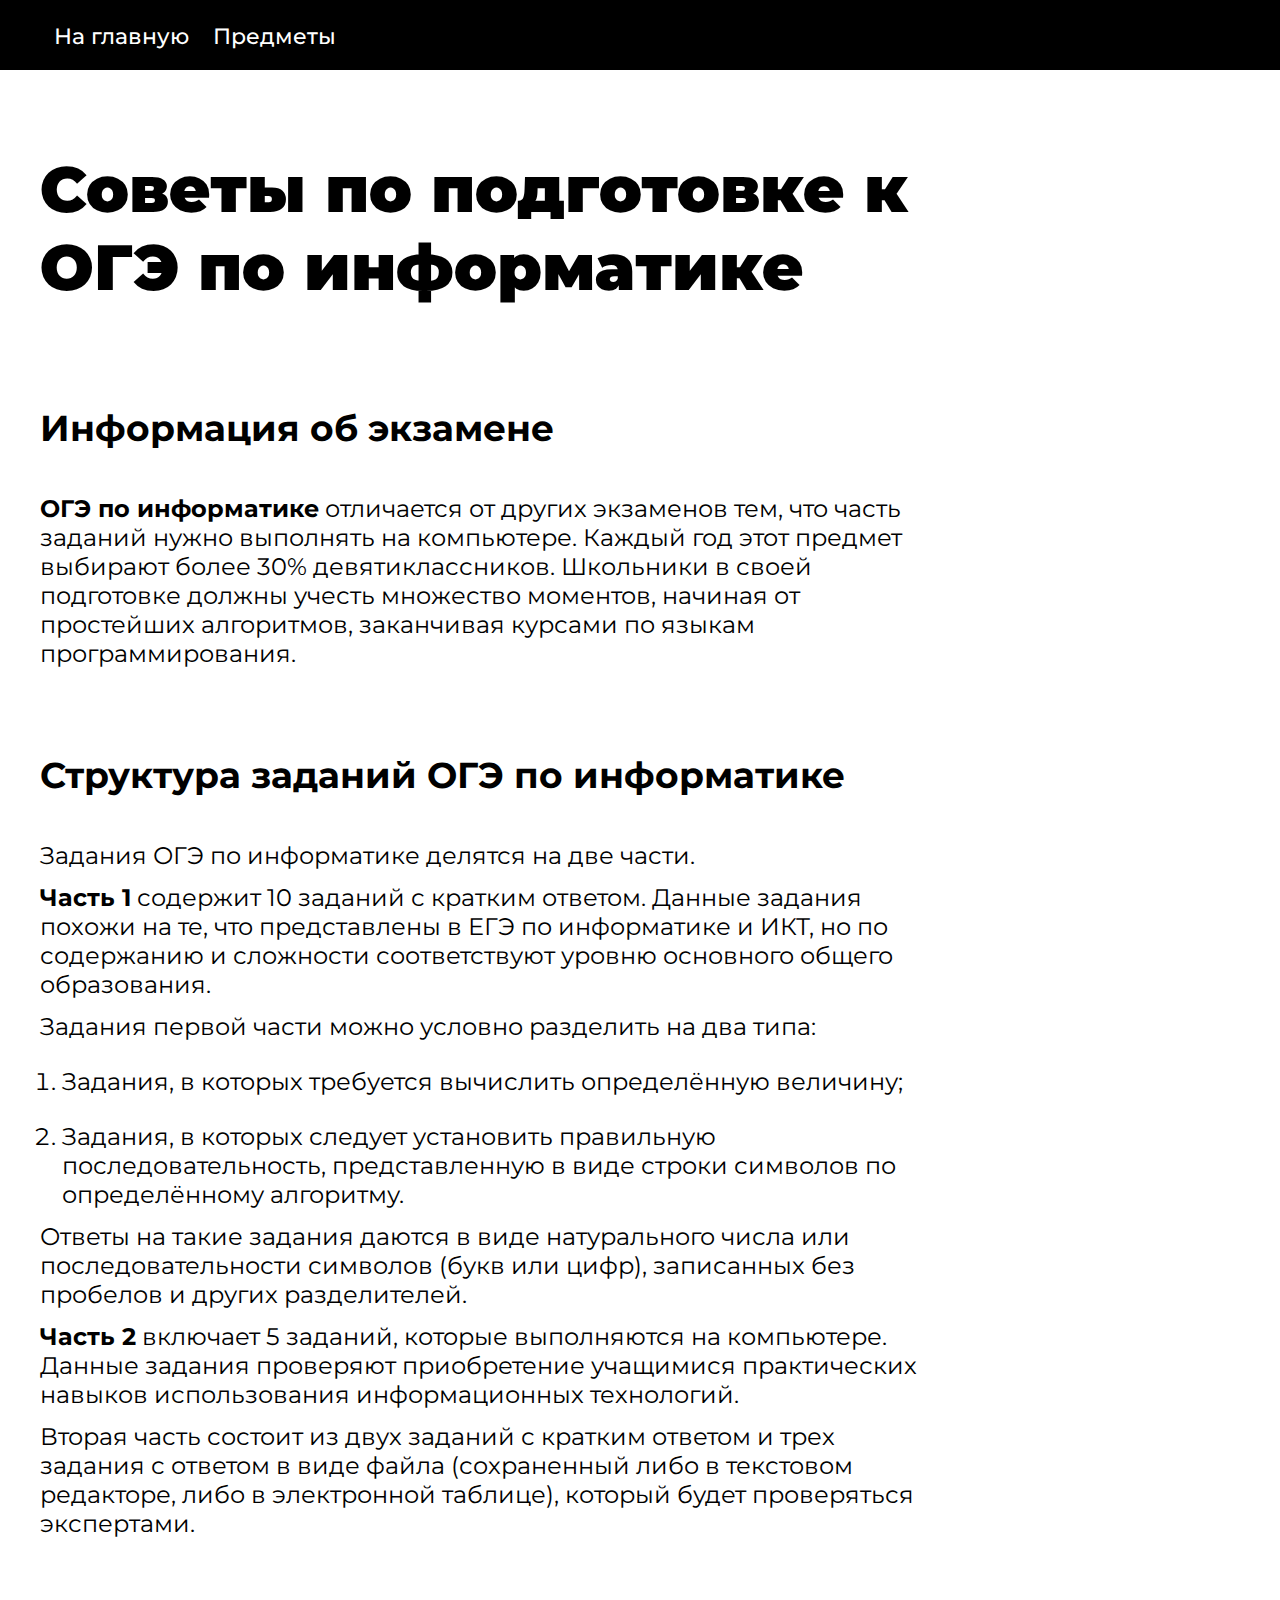
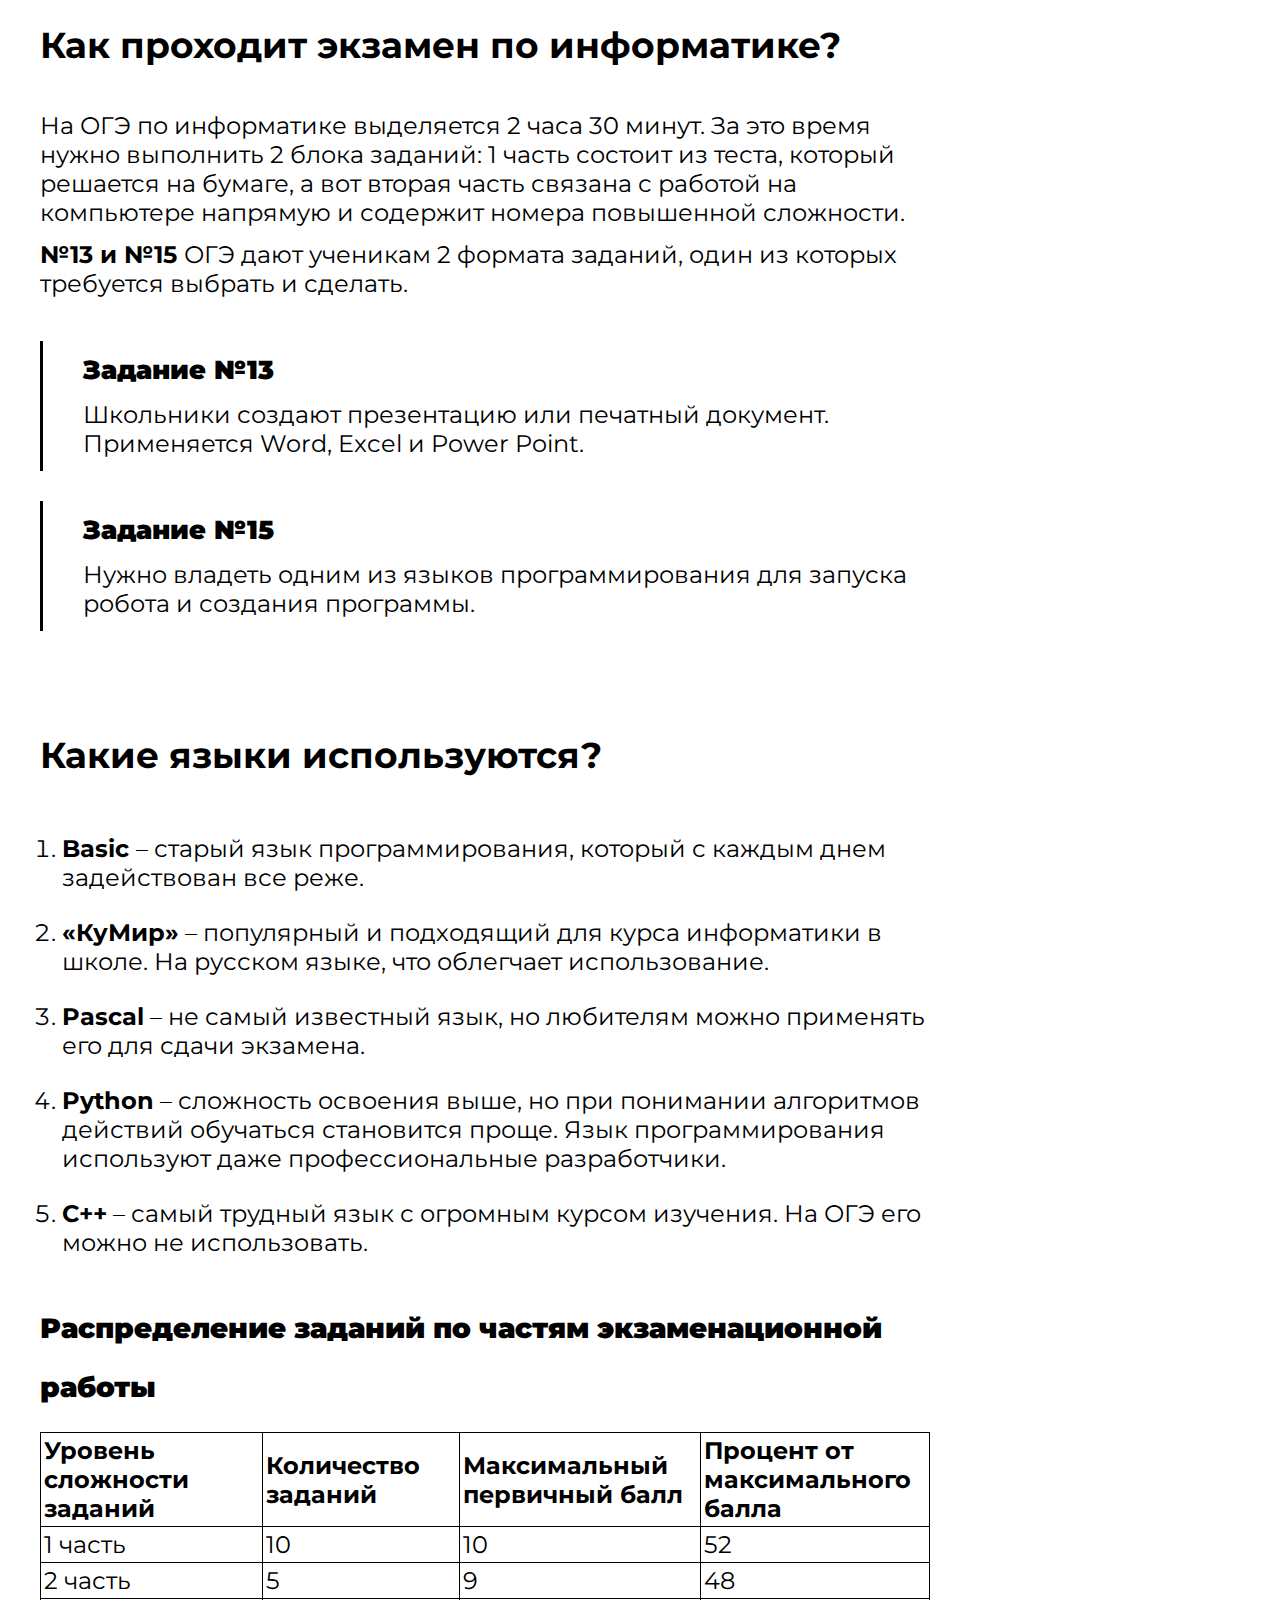
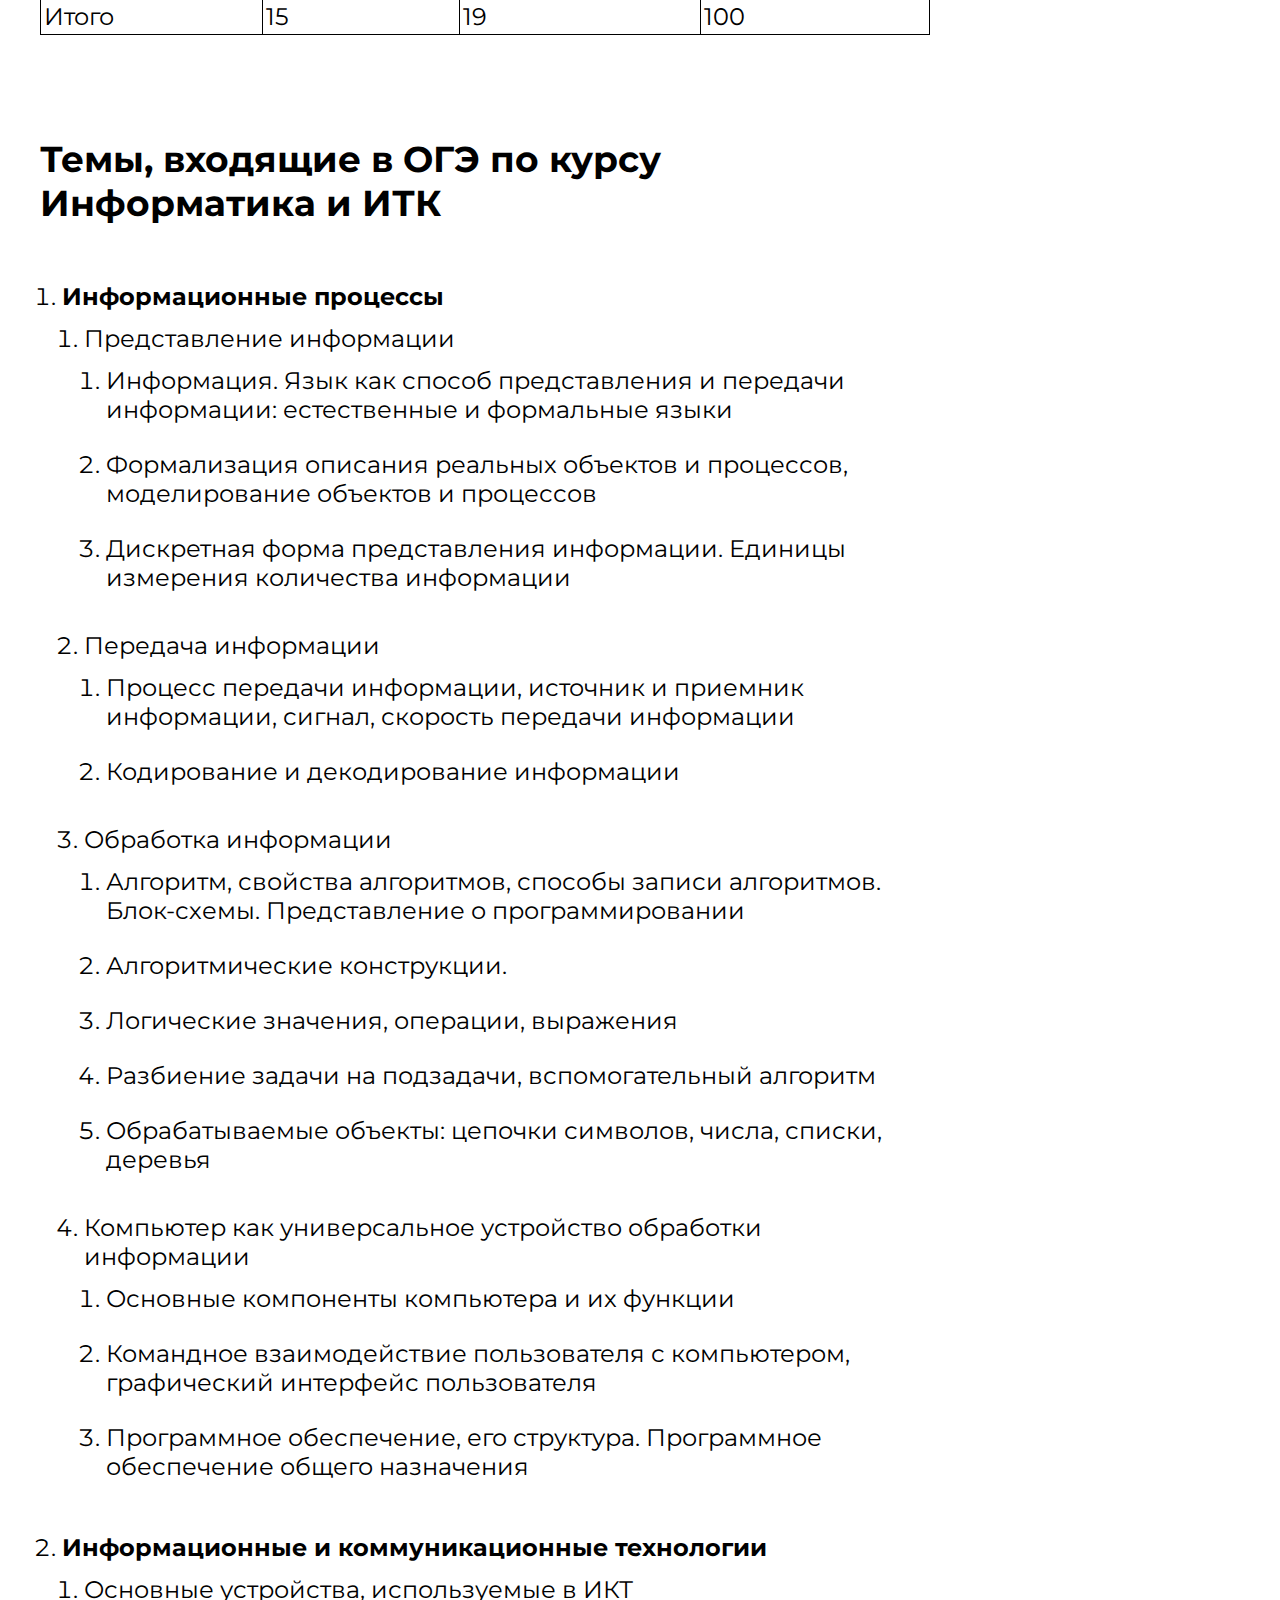
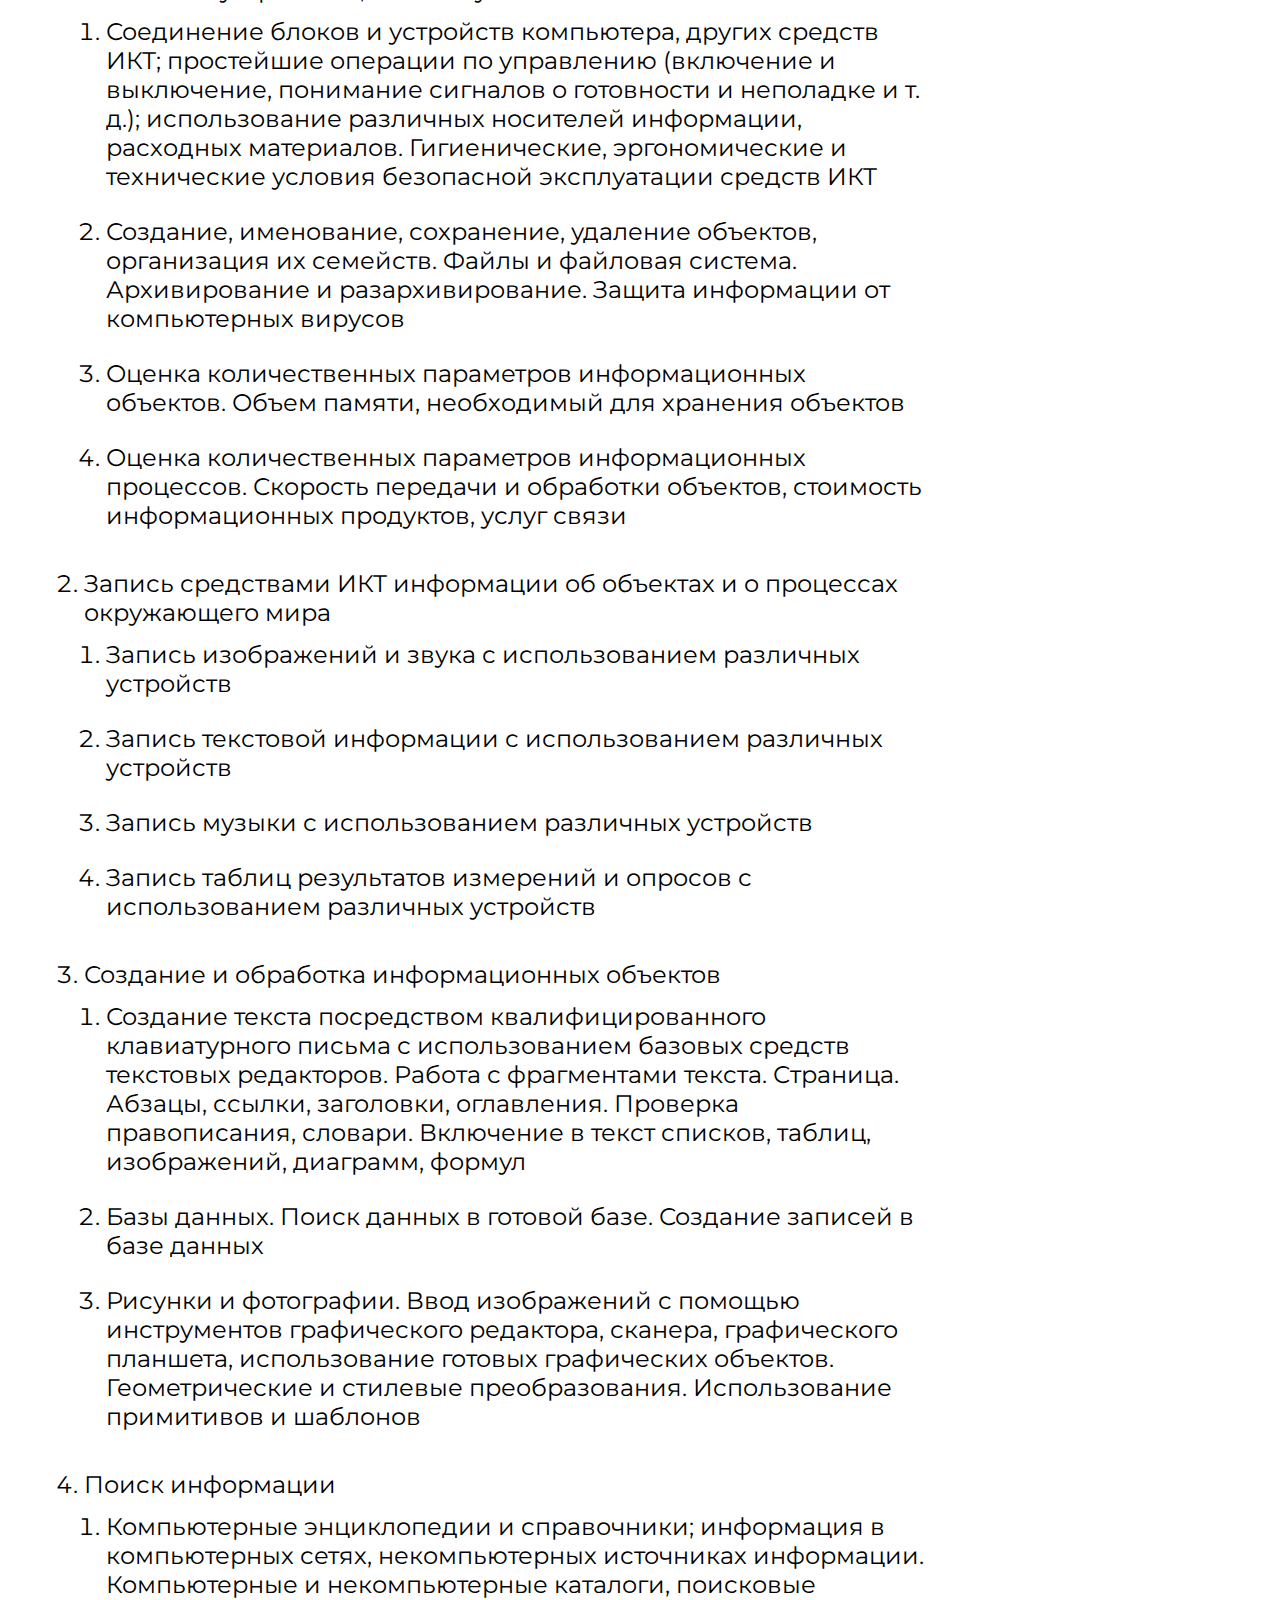
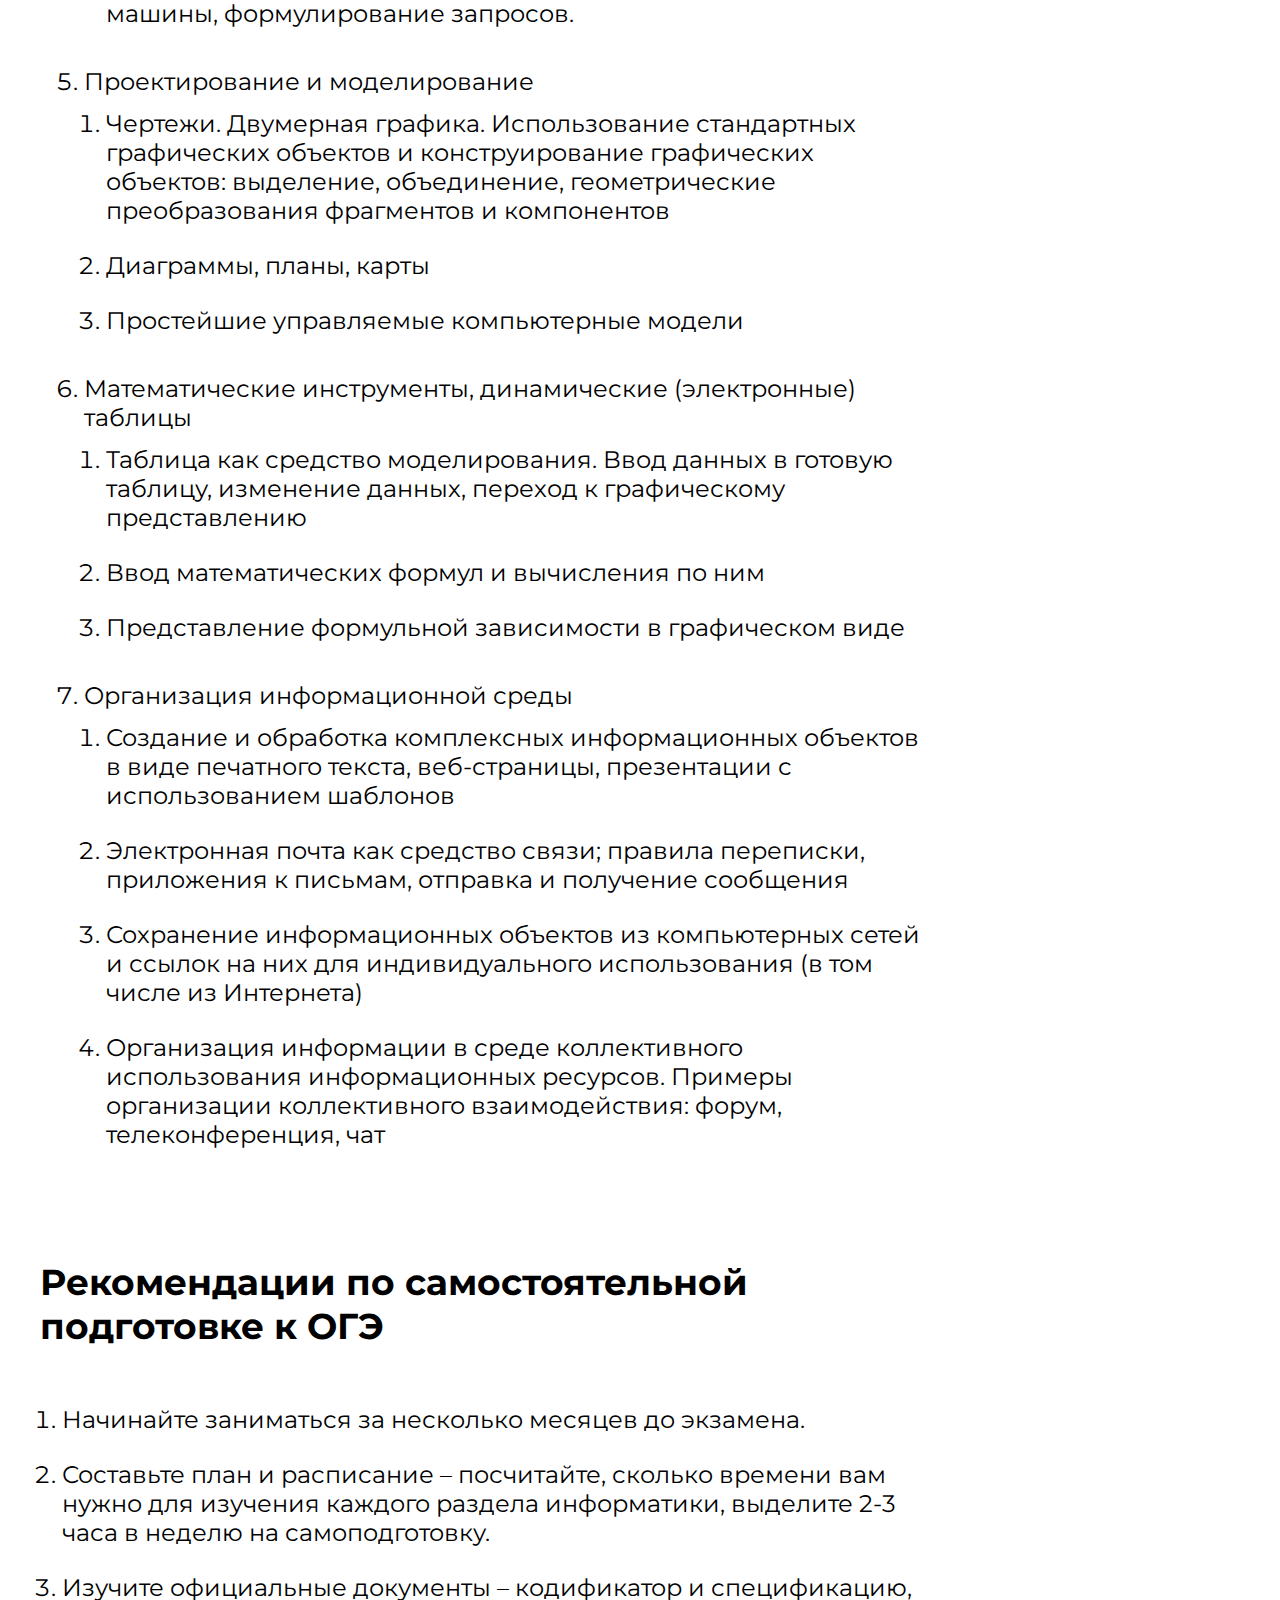
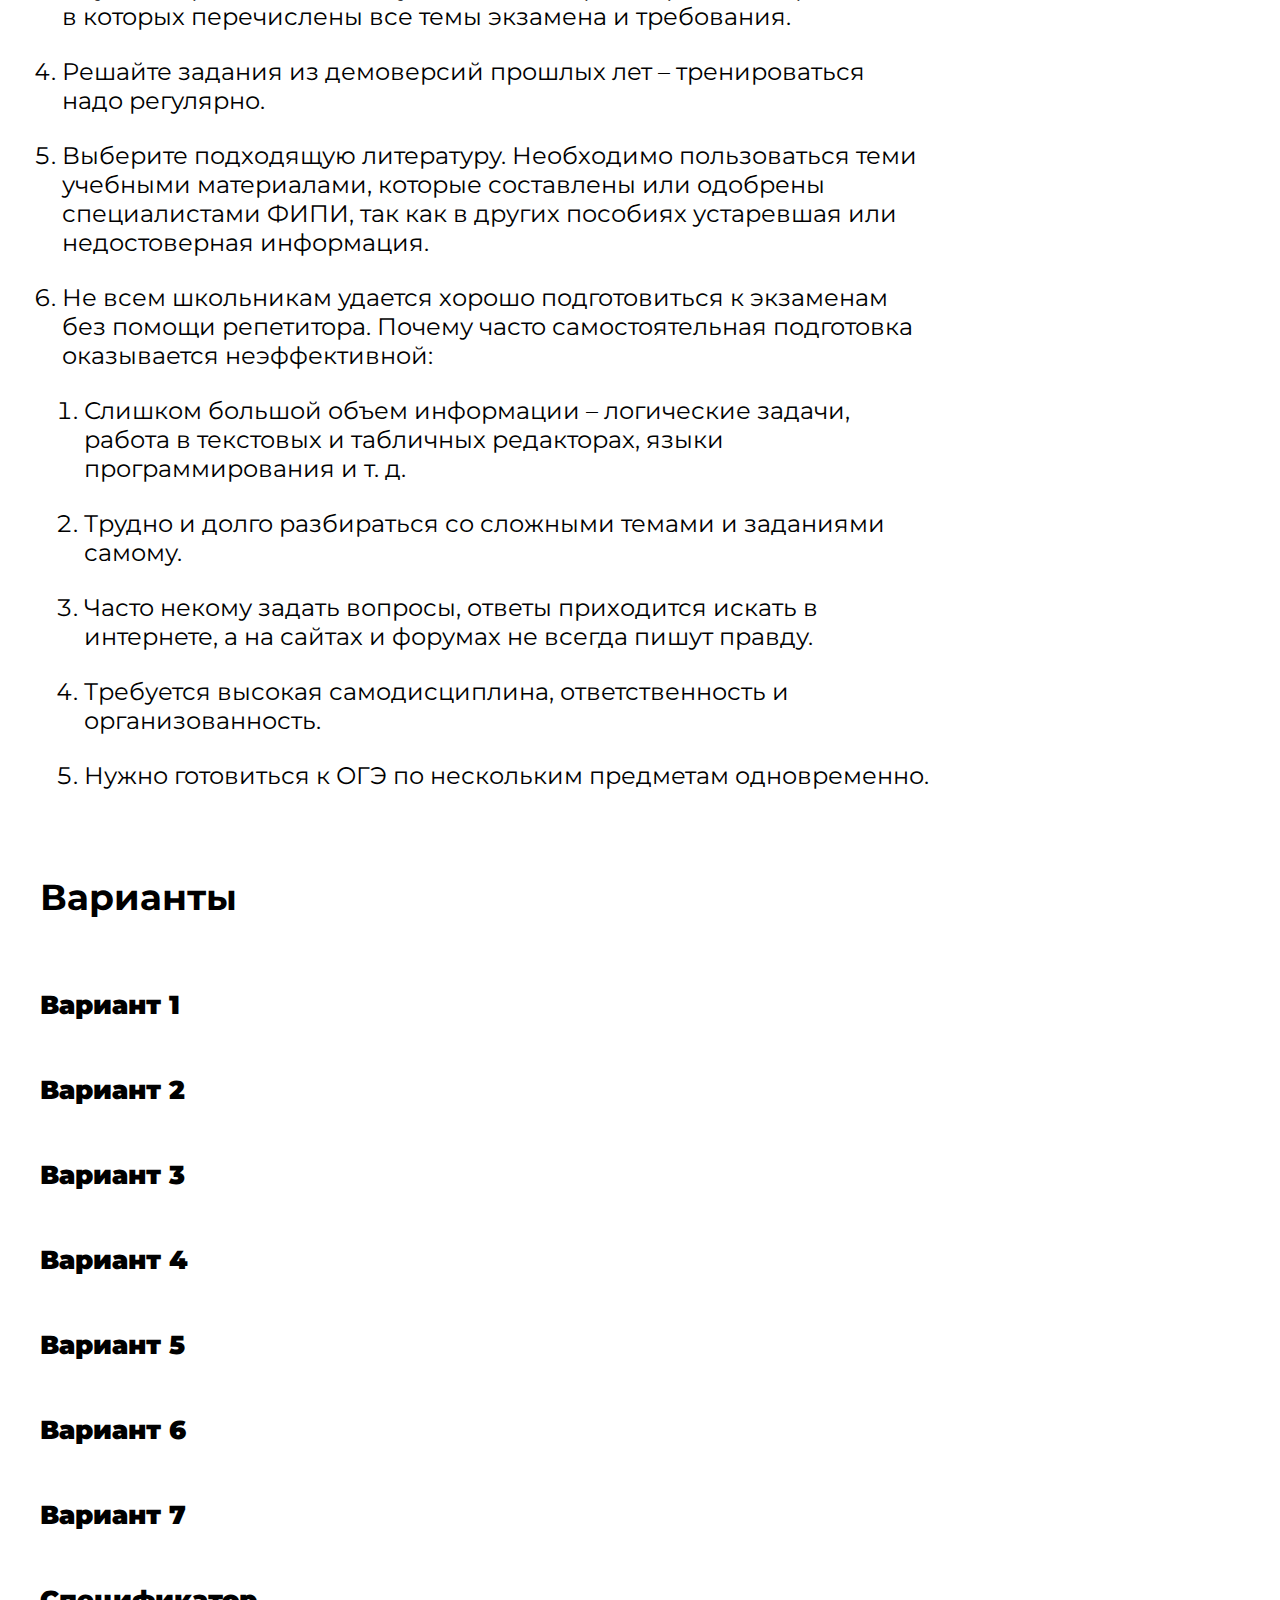
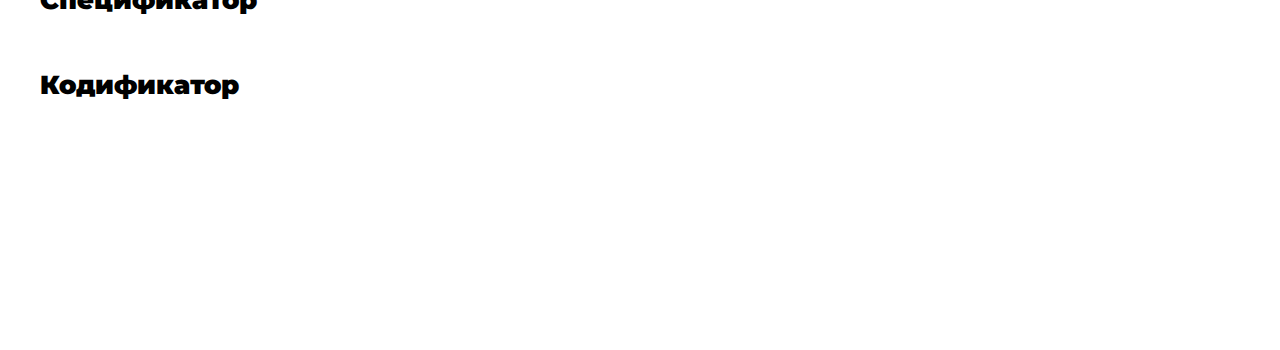
<file: items/informatics.html>
<!DOCTYPE html>
<html lang="ru">
<head>
    <meta charset="UTF-8">
    <meta http-equiv="X-UA-Compatible" content="IE=edge">
    <meta name="viewport" content="width=device-width, initial-scale=1.0">
    <link rel="preconnect" href="https://fonts.googleapis.com">
    <link rel="preconnect" href="https://fonts.gstatic.com" crossorigin>
    <link href="https://fonts.googleapis.com/css2?family=Montserrat:wght@500;600;900&display=swap" rel="stylesheet">
    <title>Подготовка к ОГЭ</title>
    <link rel="stylesheet" href="informatics.css">
    <link rel="shortcut icon" href="../img/informatics__icon.png" type="image/x-icon"> 
</head>
<body>
    <header class="header">
        <div class="header__container">
          <a href="" class="header__logo"></a>
          <div class="header__menu menu">
            <div class="menu__icon">
              <span></span>
            </div>
            <nav class="menu__body">
              <ul class="menu__list">
                <li><a data-goto=".#_2" class="menu__link" href="../index.html">На главную</a>
                    <span class="menu__arrow"></span>
                    <ul class="menu__sub-list">
                        <li><a class="menu__sub-link" href="../schools.html">Курсы</a></li>
                        <li><a class="menu__sub-link" href="../wherelater9/wherelater9.html">Поступление</a></li>
                    </ul>
                </li>
                <li>
                    <a data-goto=".#_1" href="" class="menu__link">Предметы</a>
                    <span class="menu__arrow"></span>
                    <ul class="menu__sub-list">
                      <li><a class="menu__sub-link" href="maths.html">Математика</a></li>
                      <li><a class="menu__sub-link" href="physics.html">Физика</a></li>
                    </ul>
                  </li>
              </ul>
            </nav>
          </div>
        </div>
      </header> 
    <div class="inf_content center">
        <div class="inf_advice">
            <h1 id="inf_advice">Советы по подготовке к ОГЭ по информатике</h1>
            <div class="inf_inform">
               
                <div class="inf_inform_content">
                        <h2>Информация об экзамене</h2>
                    <p><b>ОГЭ по информатике</b> отличается от других экзаменов тем, что часть заданий нужно выполнять на компьютере. Каждый год этот предмет выбирают более 30% девятиклассников. Школьники в своей подготовке должны учесть множество моментов, начиная от простейших алгоритмов, заканчивая курсами по языкам программирования.</p>
                    <div class="inf_strukt">
                        <h2 id="inf_strukt">Структура заданий ОГЭ по информатике</h2>
                        <p>Задания ОГЭ по информатике делятся на две части.</p>
                        <p><b> Часть 1</b> содержит 10 заданий с кратким ответом. Данные задания похожи на те, что представлены в ЕГЭ по информатике и ИКТ, но по содержанию и сложности соответствуют уровню основного общего образования.</p>
                        <p>Задания первой части можно условно разделить на два типа:</p>
                            <div class="li">
                                <ol>
                                <li>Задания, в которых требуется вычислить определённую величину;</li>
                                <li>Задания, в которых следует установить правильную последовательность, представленную в виде строки символов по определённому алгоритму.</li>
                                </ol>
                            </div>
                        <p>Ответы на такие задания даются в виде натурального числа или последовательности символов (букв или цифр), записанных без пробелов и других разделителей.</p>
                        <p><b> Часть 2</b> включает 5 заданий, которые выполняются на компьютере. Данные задания проверяют приобретение учащимися практических навыков использования информационных технологий.</p>
                        <p>Вторая часть состоит из двух заданий с кратким ответом и трех задания с ответом в виде файла (сохраненный либо в текстовом редакторе, либо в электронной таблице), который будет проверяться экспертами.</p>
                    </div>
                </div>
                <div class="inf_how">
                        <h2 id="inf_how">Как проходит экзамен по информатике?</h2>
                        <p>На ОГЭ по информатике выделяется 2 часа 30 минут. За это время нужно выполнить 2 блока заданий: 1 часть состоит из теста, который решается на бумаге, а вот вторая часть связана с работой на компьютере напрямую и содержит номера повышенной сложности.</p>
                        <p><b>№13 и №15 </b>ОГЭ дают ученикам 2 формата заданий, один из которых требуется выбрать и сделать.</p>
                    <div class="inf_inform_content_citat">
                        <h4>Задание №13</h4> <p>Школьники создают презентацию или печатный документ. Применяется Word, Excel и Power Point.</p>
                    </div>
                    <div class="inf_inform_content_citat">
                        <h4>Задание №15</h4> <p>Нужно владеть одним из языков программирования для запуска робота и создания программы.</p>
                    </div>
                </div>
                <div class="inf_lang">
                    <h2>Какие языки используются?</h2>
                    <ol>
                        <li><span class="li"><b> Basic </b>– старый язык программирования, который с каждым днем задействован все реже.</span></li>
                        <li><span class="li"><b> «КуМир»</b> – популярный и подходящий для курса информатики в школе. На русском языке, что облегчает использование.</span></li>
                        <li><span class="li"><b> Pascal</b> – не самый известный язык, но любителям можно применять его для сдачи экзамена.</span></li>
                        <li><span class="li"><b> Python</b> – сложность освоения выше, но при понимании алгоритмов действий обучаться становится проще. Язык программирования используют даже профессиональные разработчики.</span></li>
                        <li><span class="li"><b> С++</b> – самый трудный язык с огромным курсом изучения. На ОГЭ его можно не использовать.</span></li>
                    </ol>
                    <h3>Распределение заданий по частям экзаменационной работы</h3>
                    <table class="iksweb">
                        <tbody>
                            <tr>
                                <td><b> Уровень сложности заданий </b></td>
                                <td><b> Количество заданий</b></td>
                                <td><b> Макси&shyмальный первичный балл</b></td>
                                <td><b> Процент от макси&shyмального балла</b></td>
                            </tr>
                            <tr>
                                <td>1 часть</td>
                                <td>10</td>
                                <td>10</td>
                                <td>52</td>
                            </tr>
                            <tr>
                                <td>2 часть</td>
                                <td>5</td>
                                <td>9</td>
                                <td>48</td>
                            </tr>
                            <tr>
                                <td>Итого</td>
                                <td>15</td>
                                <td>19</td>
                                <td>100</td>
                            </tr>
                        </tbody>
                    </table>
                </div>
            </div>
        </div>
        <div class="inf_abstract">
            <h2>Темы, входящие в ОГЭ по курсу Информатика и ИТК</h2>
            <div class="inf_abstract_content">
                <ol>
                    <li class="li"><b>Информационные процессы</b><ol>
                        <li class="li"> Представление информации<ol>
                            <li class="li">	Информация. Язык как способ представления и передачи информации: естественные и формальные языки</li>
                            <li class="li">	Формализация описания реальных объектов и процессов, моделирование объектов и процессов</li>
                            <li class="li">	Дискретная форма представления информации. Единицы измерения количества информации</li></li></li></ol>
                                <li class="li">Передача информации<ol>
                                <li class="li">	Процесс передачи информации, источник и приемник информации, сигнал, скорость передачи информации</li>
                                <li class="li">	Кодирование и декодирование информации</li></li></li></ol>
                                    <li class="li"> Обработка информации<ol>
                                    <li class="li">	Алгоритм, свойства алгоритмов, способы записи алгоритмов. Блок-схемы. Представление о программировании</li>
                                    <li class="li">	Алгоритмические конструкции.</li>
                                    <li class="li">	Логические значения, операции, выражения</li>
                                    <li class="li">	Разбиение задачи на подзадачи, вспомогательный алгоритм</li>
                                    <li class="li">	Обрабатываемые объекты: цепочки символов, числа, списки, деревья</li></li></li></ol>
                                        <li class="li">    Компьютер как универсальное устройство обработки информации<ol>
                                        <li class="li">	Основные компоненты компьютера и их функции</li>
                                        <li class="li">	Командное взаимодействие пользователя с компьютером, графический интерфейс пользователя</li>
                                        <li class="li">    Программное обеспечение, его структура. Программное обеспечение общего назначения</li></li></ol></ol></li>
                    <li class="li"><b>Информационные и коммуникационные технологии</b><ol>
                            <li class="li"> Основные устройства, используемые в ИКТ<ol>
                            <li class="li">	Соединение блоков и устройств компьютера, других средств ИКТ; простейшие операции по управлению (включение и выключение, понимание сигналов о готовности и неполадке и т. д.); использование различных носителей информации, расходных материалов. Гигиенические, эргономические и технические условия безопасной эксплуатации средств ИКТ</li>
                            <li class="li">	Создание, именование, сохранение, удаление объектов, организация их семейств. Файлы и файловая система. Архивирование и разархивирование. Защита информации от компьютерных вирусов	</li>
                            <li class="li">	Оценка количественных параметров информационных объектов. Объем памяти, необходимый для хранения объектов</li>
                            <li class="li">	Оценка количественных параметров информационных процессов. Скорость передачи и обработки объектов, стоимость информационных продуктов, услуг связи</li></li></li></ol>
                                <li class="li"> Запись средствами ИКТ информации об объектах и о процессах окружающего мира<ol>
                                <li class="li">	Запись изображений и звука с использованием различных устройств</li>
                                <li class="li">	Запись текстовой информации с использованием различных устройств</li>
                                <li class="li">	Запись музыки с использованием различных устройств</li>
                                <li class="li">	Запись таблиц результатов измерений и опросов с использованием различных устройств</li></li></li></ol>
                                    <li class="li"> Создание и обработка информационных объектов<ol>
                                    <li class="li">	Создание текста посредством квалифицированного клавиатурного письма с использованием базовых средств текстовых редакторов. Работа с фрагментами текста. Страница. Абзацы, ссылки, заголовки, оглавления. Проверка правописания, словари. Включение в текст списков, таблиц, изображений, диаграмм, формул</li>
                                    <li class="li">	Базы данных. Поиск данных в готовой базе. Создание записей в базе данных</li>
                                    <li class="li">	Рисунки и фотографии. Ввод изображений с помощью инструментов графического редактора, сканера, графического планшета, использование готовых графических объектов. Геометрические и стилевые преобразования. Использование примитивов и шаблонов</li></li></li></ol>
                                        <li class="li"> Поиск информации<ol>
                                        <li class="li"> Компьютерные энциклопедии и справочники; информация в компьютерных сетях, некомпьютерных источниках информации. Компьютерные и некомпьютерные каталоги, поисковые машины, формулирование запросов.</li></li></li></ol>
                                            <li class="li">Проектирование и моделирование<ol>
                                            <li class="li">	Чертежи. Двумерная графика. Использование стандартных графических объектов и конструирование графических объектов: выделение, объединение, геометрические преобразования фрагментов и компонентов</li>
                                            <li class="li">	Диаграммы, планы, карты</li>
                                            <li class="li">	Простейшие управляемые компьютерные модели</li></li></li></ol>
                                                <li class="li"> Математические инструменты, динамические (электронные) таблицы<ol>
                                                <li class="li">	Таблица как средство моделирования. Ввод данных в готовую таблицу, изменение данных, переход к графическому представлению</li>
                                                <li class="li">	Ввод математических формул и вычисления по ним</li>
                                                <li class="li">	Представление формульной зависимости в графическом виде</li></li></li></ol>
                                                    <li class="li"> Организация информационной среды<ol>
                                                    <li class="li">	Создание и обработка комплексных информационных объектов в виде печатного текста, веб-страницы, презентации с использованием шаблонов</li>
                                                    <li class="li">	Электронная почта как средство связи; правила переписки, приложения к письмам, отправка и получение сообщения</li>
                                                    <li class="li">	Сохранение информационных объектов из компьютерных сетей и ссылок на них для индивидуального использования (в том числе из Интернета)</li>
                                                    <li class="li">	Организация информации в среде коллективного использования информационных ресурсов. Примеры организации коллективного взаимодействия: форум, телеконференция, чат</li></ol></li>
                    </ol>
            </div>
        </div>
        <div class="inf_recomrnd">
            <h2>Рекомендации по самостоятельной подготовке к ОГЭ</h2>
            <div class="inf_recomrnd_content">
                <ol>
                        <li  class="li">Начинайте заниматься за несколько месяцев до экзамена.</span></li>
                        <li  class="li">Составьте план и расписание – посчитайте, сколько времени вам нужно для изучения каждого раздела информатики, выделите 2-3 часа в неделю на самоподготовку.</li>
                        <li  class="li">Изучите официальные документы – кодификатор и спецификацию, в которых перечислены все темы экзамена и требования.</li>
                        <li  class="li">Решайте задания из демоверсий прошлых лет – тренироваться надо регулярно.</li>
                        <li  class="li">Выберите подходящую литературу. Необходимо пользоваться теми учебными материалами, которые составлены или одобрены специалистами ФИПИ, так как в других пособиях устаревшая или недостоверная информация.</li>
                        <li  class="li">Не всем школьникам удается хорошо подготовиться к экзаменам без помощи репетитора. Почему часто самостоятельная подготовка оказывается неэффективной:</li><ol>
                        <li  class="li">Слишком большой объем информации – логические задачи, работа в текстовых и табличных редакторах, языки программирования и т. д.</li>
                        <li  class="li">Трудно и долго разбираться со сложными темами и заданиями самому.</li>
                        <li  class="li">Часто некому задать вопросы, ответы приходится искать в интернете, а на сайтах и форумах не всегда пишут правду.</li>
                        <li  class="li">Требуется высокая самодисциплина, ответственность и организованность.</li>
                        <li  class="li">Нужно готовиться к ОГЭ по нескольким предметам одновременно.</li></ol></li></ul>
                </ol>
                </div>
                <div class="informatics center">
                    <div>
                        <ul class="list__informatics">
                            <h2 class="heading__informatics1" id="informatics">Варианты</h2>
                            <li><a class="listt__informatics" href="https://inf.reshuoge.ru/test?id=13577814" target="_blank"><h4>Вариант 1</h4></a></li>
                            <li><a class="listt__informatics" href="https://inf.reshuoge.ru/test?id=13577818" target="_blank"><h4>Вариант 2</h4></a></li>
                            <li><a class="listt__informatics" href="https://inf.reshuoge.ru/test?id=13577823" target="_blank"><h4>Вариант 3</h4></a></li>
                            <li><a class="listt__informatics" href="https://inf.reshuoge.ru/test?id=13577820" target="_blank"><h4>Вариант 4</h4></a></li>
                            <li><a class="listt__informatics" href="https://inf.reshuoge.ru/test?id=13577824" target="_blank"><h4>Вариант 5</h4></a></li>
                            <li><a class="listt__informatics" href="https://inf.reshuoge.ru/test?id=13577816" target="_blank"><h4>Вариант 6</h4></a></li>
                            <li><a class="listt__informatics" href="https://inf.reshuoge.ru/test?id=13577826" target="_blank"><h4>Вариант 7</h4></a></li>
                            <li><a class="listt__informatics" href="https://drive.google.com/file/d/1x_2QEEKFIkLzqJ03AkHH57HRNKOx8CGV/view?usp=sharing" target="_blank"><h4>Спецификатор</h4></a></li>
                            <li><a class="listt__informatics" href="https://drive.google.com/file/d/1zME4zw9cQy5MaPZkxArVZptJVKeTv5C0/view?usp=sharing" target="_blank"><h4>Кодификатор</h4></a></li>
                        </ul>
                    </div>
                </div>
            </div>
        </div>
    </div>
    <script src="../script.js"></script>
</body>
</html>
</file>
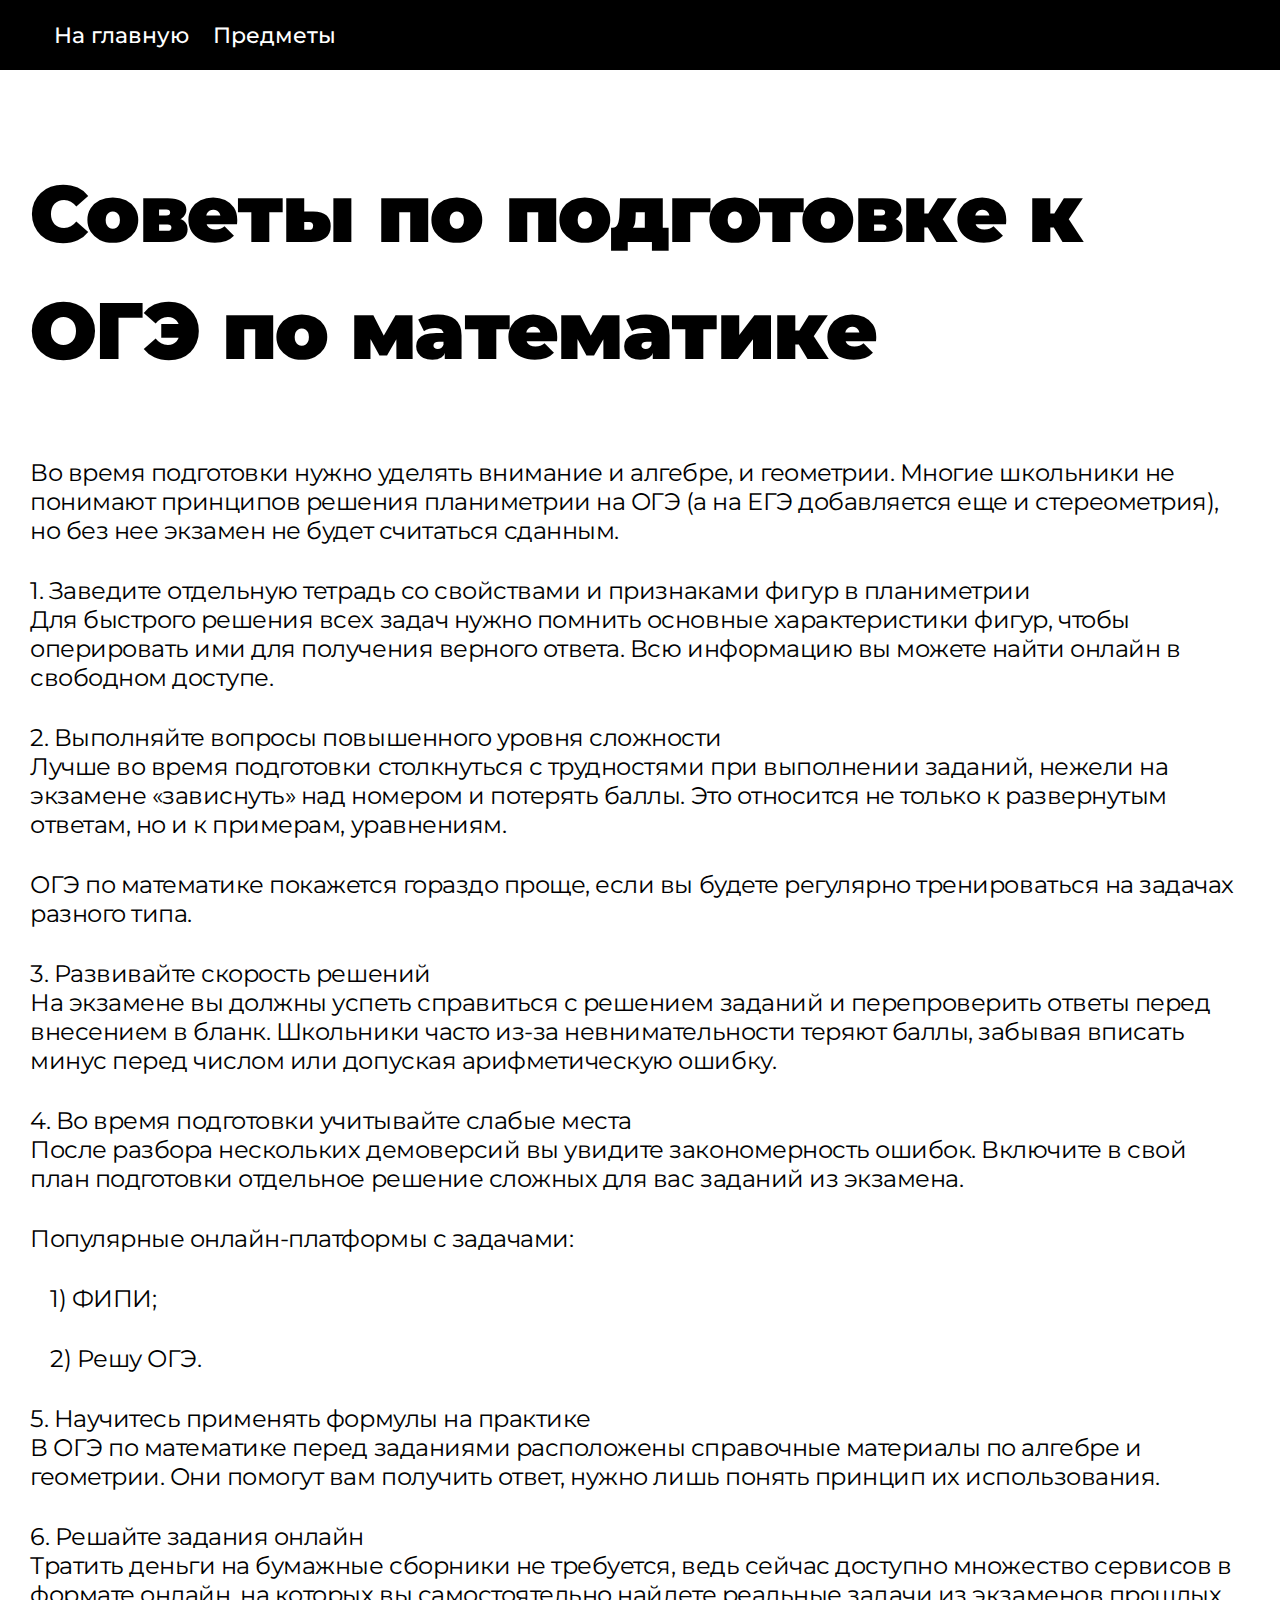
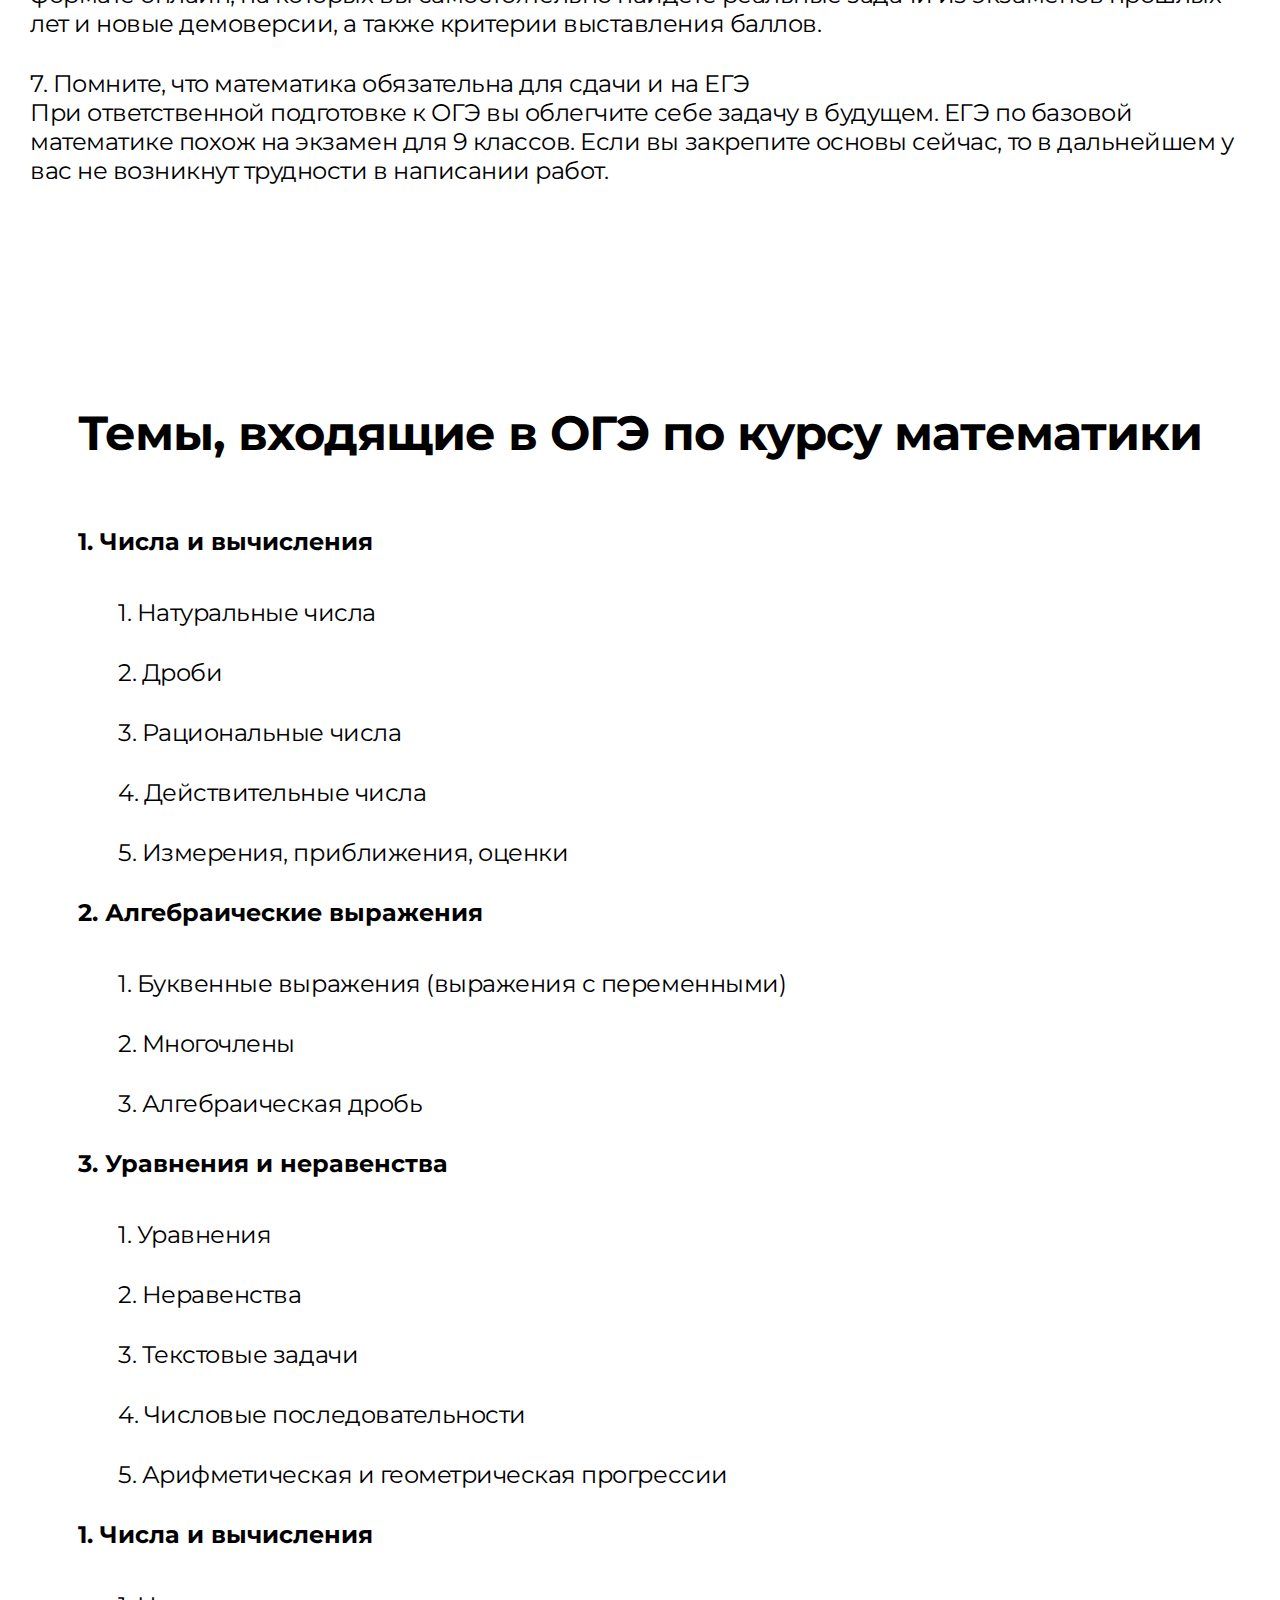
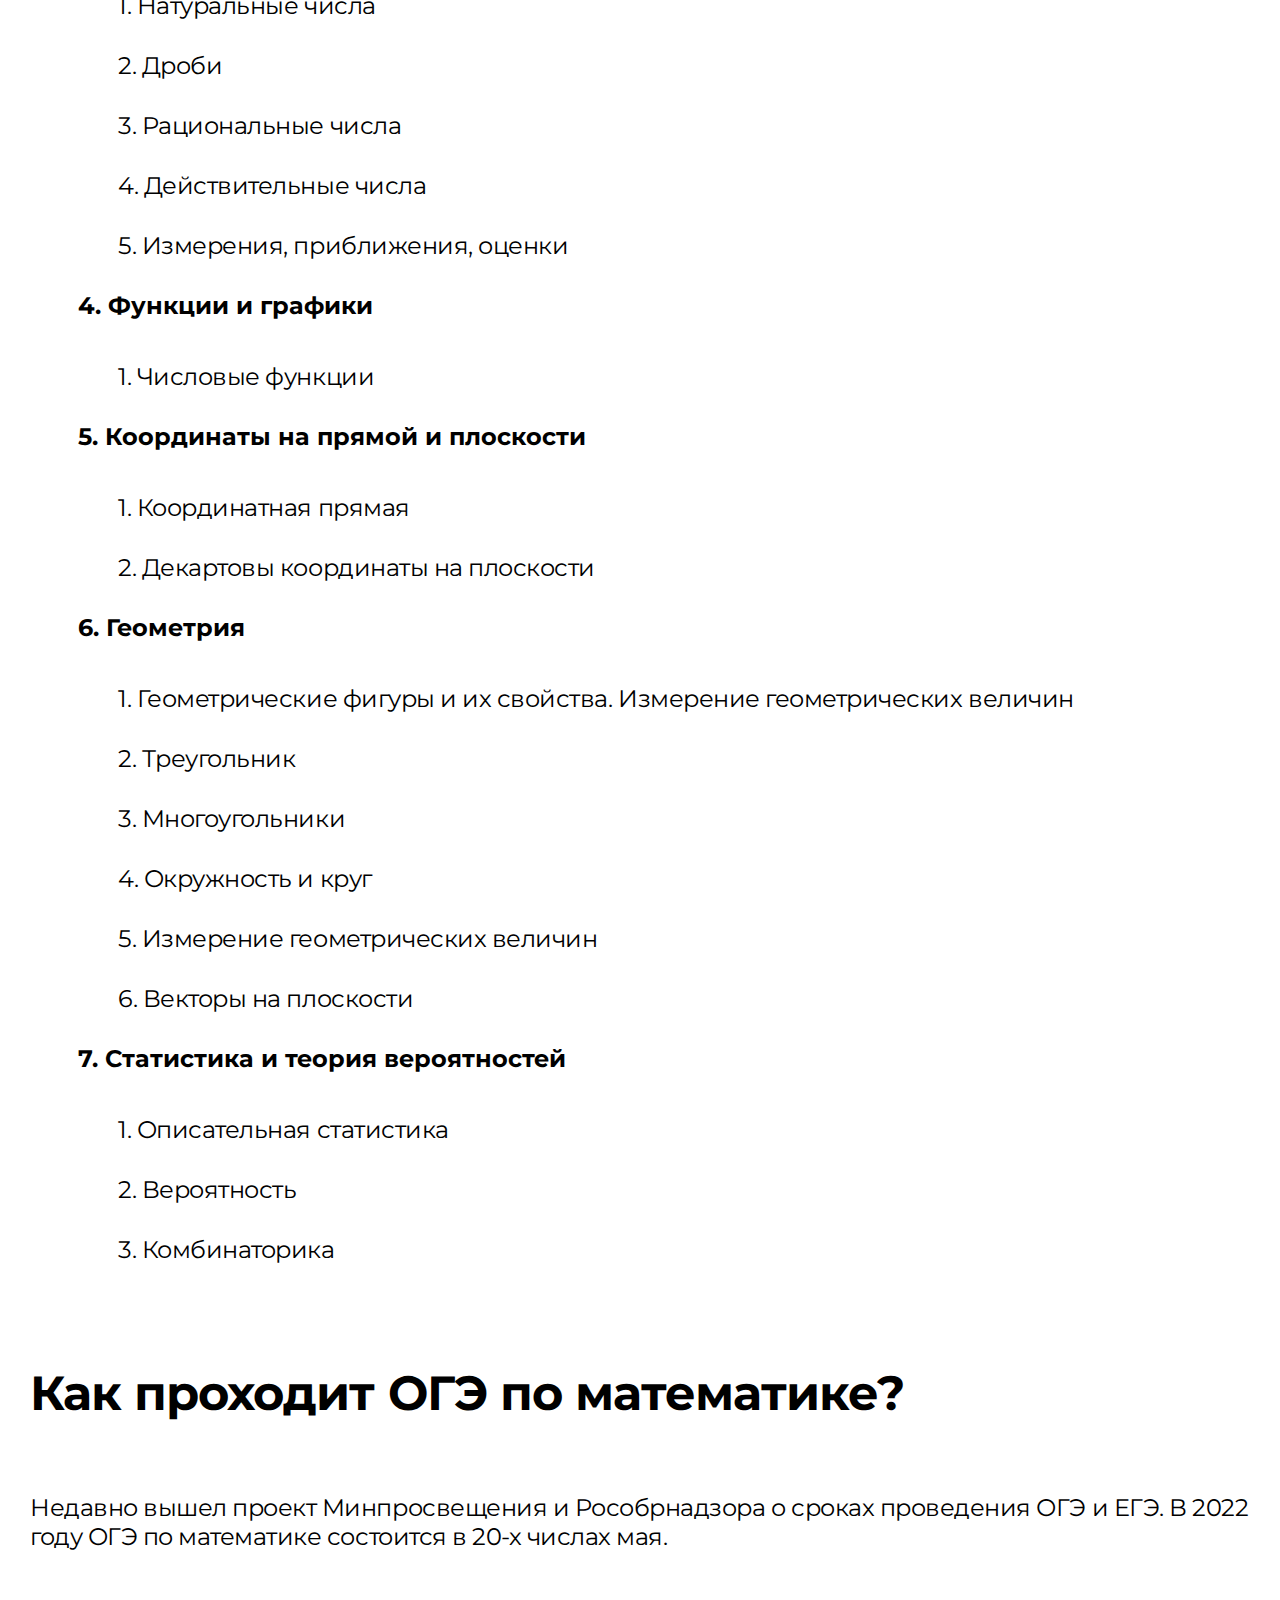
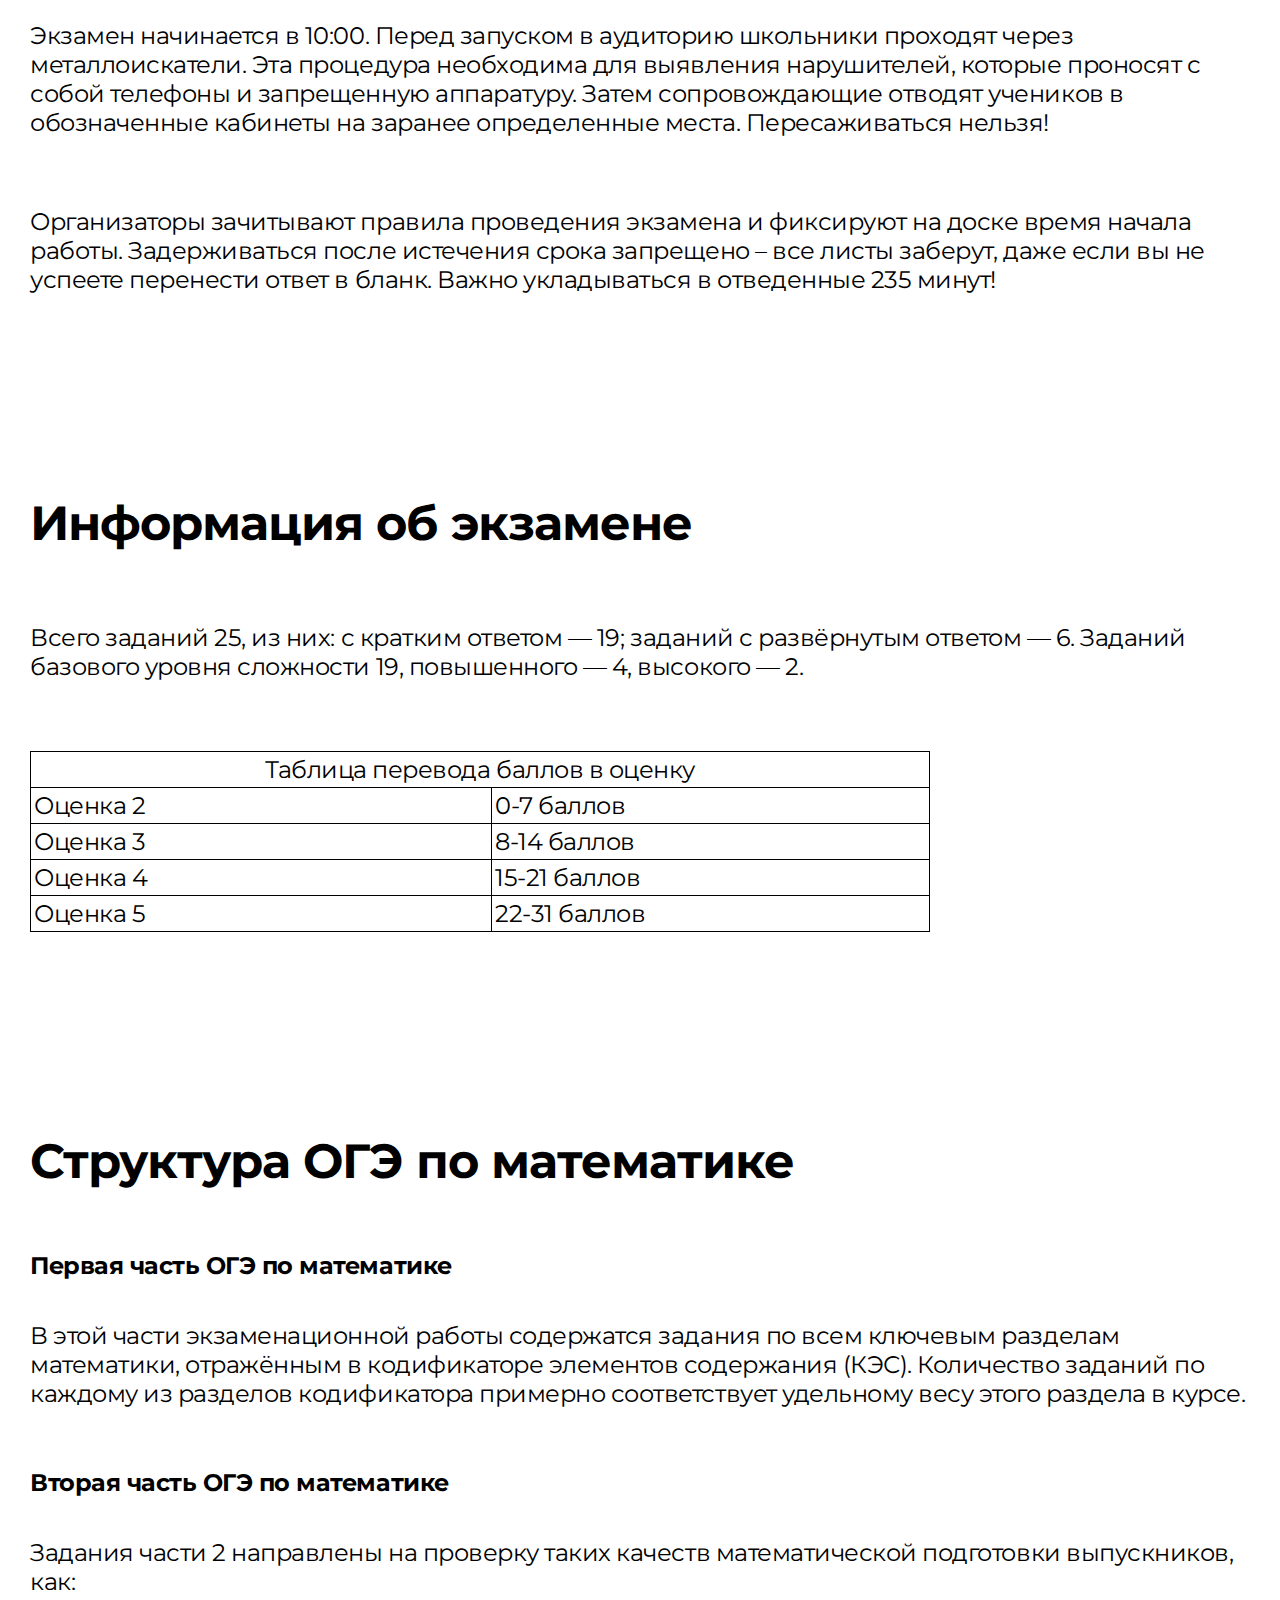
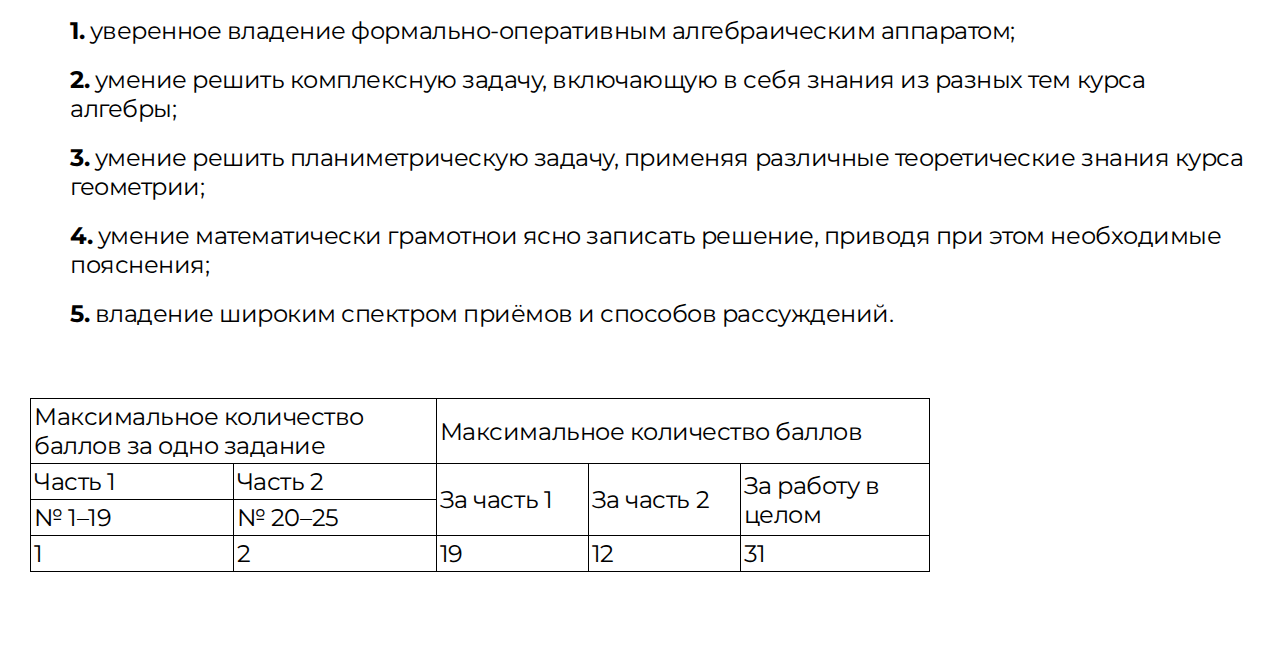
<file: items/maths.html>
<!DOCTYPE html>
<html lang="en">
<head>
    <meta charset="UTF-8">
    <meta http-equiv="X-UA-Compatible" content="IE=edge">
    <meta name="viewport" content="width=device-width, initial-scale=1.0">
    <link rel="preconnect" href="https://fonts.googleapis.com">
    <link rel="preconnect" href="https://fonts.gstatic.com" crossorigin>
    <link href="https://fonts.googleapis.com/css2?family=Montserrat:wght@500;600;900&display=swap" rel="stylesheet">
    <title>Математика</title>
    <link rel="shortcut icon" href="../img/maths__icon.png" type="image/x-icon"> 
    <link rel="stylesheet" href="maths.css">
</head>
<body>
    <header class="header">
        <div class="header__container">
          <a href="" class="header__logo"></a>
          <div class="header__menu menu">
            <div class="menu__icon">
              <span></span>
            </div>
            <nav class="menu__body">
              <ul class="menu__list">
                <li><a data-goto=".#_2" class="menu__link" href="../index.html">На главную</a>
                    <span class="menu__arrow"></span>
                    <ul class="menu__sub-list">
                        <li><a class="menu__sub-link" href="../schools.html">Курсы</a></li>
                        <li><a class="menu__sub-link" href="../wherelater9/wherelater9.html">Поступление</a></li>
                    </ul>
                </li>
                <li>
                    <a data-goto=".#_1" href="" class="menu__link">Предметы</a>
                    <span class="menu__arrow"></span>
                    <ul class="menu__sub-list">
                      <li><a class="menu__sub-link" href="informatics.html">Информатика</a></li>
                      <li><a class="menu__sub-link" href="physics.html">Физика</a></li>
                    </ul>
                </li>
                
              </ul>
            </nav>
          </div>
        </div>
      </header> 
    <div class="wrapper">
        <div class="advice__maths center"> 
            <h1 class="heading__advice">Советы по подготовке к ОГЭ по математике</h1>
            <p class="paragraph__advice">Во время подготовки нужно уделять внимание и алгебре, и геометрии. Многие школьники не понимают принципов решения планиметрии на ОГЭ (а на ЕГЭ добавляется еще и стереометрия), но без нее экзамен не будет считаться сданным.
            </p>
            <p class="paragraph__advice">1. Заведите отдельную тетрадь со свойствами и признаками фигур в планиметрии <br>
                Для быстрого решения всех задач нужно помнить основные характеристики фигур, чтобы оперировать ими для получения верного ответа. Всю информацию вы можете найти онлайн в свободном доступе.
            </p>
            <p class="paragraph__advice">2. Выполняйте вопросы повышенного уровня сложности <br>
                Лучше во время подготовки столкнуться с трудностями при выполнении заданий, нежели на экзамене «зависнуть» над номером и потерять баллы. Это относится не только к развернутым ответам, но и к примерам, уравнениям.
                </p>
            <p class="paragraph__advice">ОГЭ по математике покажется гораздо проще, если вы будете регулярно тренироваться на задачах разного типа.
            </p>
            <p class="paragraph__advice">3. Развивайте скорость решений <br>
                На экзамене вы должны успеть справиться с решением заданий и перепроверить ответы перед внесением в бланк. Школьники часто из-за невнимательности теряют баллы, забывая вписать минус перед числом или допуская арифметическую ошибку.
            </p>
            <p class="paragraph__advice">4. Во время подготовки учитывайте слабые места <br>
                После разбора нескольких демоверсий вы увидите закономерность ошибок. Включите в свой план подготовки отдельное решение сложных для вас заданий из экзамена.
            </p>
                
            <p class="paragraph__advice">Популярные онлайн-платформы с задачами:
                <ul>
                    <li class="list__advice"><a class="list__advice1" href="http://fipi.ru/" target="_blank">1) ФИПИ;</a></li>
                    <li class="list__advice"><a class="list__advice1" href="https://oge.sdamgia.ru/" target="_blank">2) Решу ОГЭ.</a></li>
                </ul> 
            </p>
            <p class="paragraph__advice">5. Научитесь применять формулы на практике <br>
                В ОГЭ по математике перед заданиями расположены справочные материалы по алгебре и геометрии. Они помогут вам получить ответ, нужно лишь понять принцип их использования.
                </p>
            <p class="paragraph__advice">6. Решайте задания онлайн <br>
                Тратить деньги на бумажные сборники не требуется, ведь сейчас доступно множество сервисов в формате онлайн, на которых вы самостоятельно найдете реальные задачи из экзаменов прошлых лет и новые демоверсии, а также критерии выставления баллов.
                </p>
            <p class="paragraph__advice">
                7. Помните, что математика обязательна для сдачи и на ЕГЭ <br>
                При ответственной подготовке к ОГЭ вы облегчите себе задачу в будущем. ЕГЭ по базовой математике похож на экзамен для 9 классов. Если           вы закрепите основы сейчас, то в дальнейшем у вас не возникнут трудности в написании работ.
    
            </p>
        </div>
        <div class="themes center">
            <h1 class="heading heading__themes">Темы, входящие в ОГЭ по курсу математики</h1>
            <div class="list__themes">
                <ul class="list__themes1">
                    <li>1. Числа и вычисления
                        <ul class="list__themes2">
                            <div class="list__themes2">
                                <li> 1. Натуральные числа</li>
                                <li>2. Дроби</li>
                                <li>3. Рациональные числа</li>
                                <li>4. Действительные числа</li>
                                <li>5. Измерения, приближения, оценки</li>
                            </div>
                        </ul>
                    </li>
                </ul>
            </div>
            <div class="list__themes">
                <ul class="list__themes1">
                    <li> 2. Алгебраические выражения
                        <ul class="list__themes2">
                            <div class="list__themes2">
                                <li>1. Буквенные выражения (выражения с переменными)</li>
                                <li>2. Многочлены</li>
                                <li>3. Алгебраическая дробь</li>
                            </div>
                        </ul>
                    </li>
                </ul>
            </div>
            <div class="list__themes">
                <ul class="list__themes1">
                    <li> 3. Уравнения и неравенства
                        <ul class="list__themes2">
                            <div class="list__themes2">
                                <li>1. Уравнения</li>
                                <li>2. Неравенства</li>
                                <li>3. Текстовые задачи</li>
                                <li>4. Числовые последовательности</li>
                                <li> 5. Арифметическая и геометрическая прогрессии</li>
                            </div>
                        </ul>
                    </li>
                </ul>
            </div>
            <div class="list__themes">
                <ul class="list__themes1">
                    <li>1. Числа и вычисления
                        <ul class="list__themes2">
                            <div class="list__themes2">
                                <li> 1. Натуральные числа</li>
                                <li>2. Дроби</li>
                                <li>3. Рациональные числа</li>
                                <li>4. Действительные числа</li>
                                <li>5. Измерения, приближения, оценки</li>
                            </div>
                        </ul>
                    </li>
                </ul>
            </div><div class="list__themes">
                <ul class="list__themes1">
                    <li>4. Функции и графики
                        <ul class="list__themes2">
                            <div class="list__themes2">
                                <li> 1. Числовые функции</li>
                            </div>
                        </ul>
                    </li>
                </ul>
            </div><div class="list__themes">
                <ul class="list__themes1">
                    <li>5. Координаты на прямой и плоскости
                        <ul class="list__themes2">
                            <div class="list__themes2">
                                <li> 1. Координатная прямая</li>
                                <li>2. Декартовы координаты на плоскости</li>
                            </div>
                        </ul>
                    </li>
                </ul>
            </div><div class="list__themes">
                <ul class="list__themes1">
                    <li> 6. Геометрия
                        <ul class="list__themes2">
                            <div class="list__themes2">
                                <li>1. Геометрические фигуры и их свойства. Измерение геометрических величин</li>
                                <li>2. Треугольник</li>
                                <li>3. Многоугольники</li>
                                <li>4.  Окружность и круг</li>
                                <li>5. Измерение геометрических величин</li>
                                <li>6. Векторы на плоскости</li>
                            </div>
                        </ul>
                    </li>
                </ul>
            </div><div class="list__themes">
                <ul class="list__themes1">
                    <li>7. Статистика и теория вероятностей
                        <ul class="list__themes2">
                            <div class="list__themes2">
                                <li>1. Описательная статистика</li>
                                <li>2. Вероятность</li>
                                <li>3. Комбинаторика</li>
                            </div>
                        </ul>
                    </li>
                </ul>
            </div>
        </div>
        <div class="how center">
            <h1 class="heading">Как проходит ОГЭ по математике?</h1>
            <div class="content">
                <p class="paragraph">Недавно вышел проект Минпросвещения и Рособрнадзора о сроках проведения ОГЭ и ЕГЭ. В 2022 году ОГЭ по математике состоится в 20-х числах мая.</p>
                <p class="paragraph">Экзамен начинается в 10:00. Перед запуском в аудиторию школьники проходят через металлоискатели. Эта процедура необходима для выявления нарушителей, которые проносят с собой телефоны и запрещенную аппаратуру. Затем сопровождающие отводят учеников в обозначенные кабинеты на заранее определенные места. Пересаживаться нельзя!</p>
                <p class="paragraph">Организаторы зачитывают правила проведения экзамена и фиксируют на доске время начала работы. Задерживаться после истечения срока запрещено – все листы заберут, даже если вы не успеете перенести ответ в бланк. Важно укладываться в отведенные 235 минут!</p>
            </div>
        </div>
        <div class="information center">
            <h1 class="heading">Информация об экзамене</h1>
            <div class="content__information">
                <div class="paragraph">
                    <p>Всего заданий 25, из них: с кратким ответом — 19; заданий с развёрнутым ответом — 6.
                        Заданий базового уровня сложности 19, повышенного — 4, высокого — 2.</p>
                </div>
                <div class="table">
                    <table class="iksweb">
                        <tbody>
                            <tr>
                                <td colspan="2" class="table__text">Таблица перевода баллов в оценку</td>
                            </tr>
                            <tr>
                                <td>Оценка 2</td>
                                <td>0-7 баллов</td>
                            </tr>
                            <tr>
                                <td>Оценка 3</td>
                                <td>8-14 баллов</td>
                            </tr>
                            <tr>
                                <td>Оценка 4</td>
                                <td>15-21 баллов</td>
                            </tr>
                            <tr>
                                <td>Оценка 5</td>
                                <td>22-31 баллов</td>
                            </tr>
                        </tbody>
                    </table>
                </div>
            </div>
        </div>    
        <div class="structure center">
            <h1 class="heading">Структура ОГЭ по математике</h1>
            <div class="part1__structure">
                <h1 class="heading__structure">Первая часть ОГЭ по математике</h1>
                <p class="paragraph__part">В этой части экзаменационной работы содержатся задания
                    по всем ключевым разделам математики, отражённым в кодификаторе элементов
                    содержания (КЭС). Количество заданий по каждому из разделов кодификатора
                    примерно соответствует удельному весу этого раздела в курсе.</p>
            </div>
            <h1 class="heading__structure">Вторая часть ОГЭ по математике</h1>
            <div class="part2__structure">
                <div class="content__part1">
                    <p class="paragraph__part">Задания части 2 направлены на проверку таких качеств математической подготовки выпускников, как:</p>
                    <div class="list__part1"> 
                    <ul class="list2__part1">
                        <li class="paragraph__list3"><b> 1.</b> уверенное владение формально-оперативным алгебраическим аппаратом;
                        </li>
                        <li class="paragraph__list3"><b> 2.</b> умение решить комплексную задачу, включающую в себя знания из разных тем курса алгебры;</li>
                        <li class="paragraph__list3"><b> 3.</b> умение решить планиметрическую задачу, применяя различные теоретические знания курса    геометрии;
                        </li>
                        <li class="paragraph__list3"><b> 4.</b>  умение математически грамотнои ясно записать решение, приводя при этом необходимые пояснения;
                        </li>
                        <li class="paragraph__list3"><b> 5.</b> владение широким спектром приёмов и способов рассуждений. 
                        </li>
                    </ul>
                    </div>
                </div>
                <div class="table__structure">
                    <table class="iksweb">
                        <tbody>
                            <tr>
                                <td colspan="2">Максимальное количество баллов за одно задание</td>
                                <td colspan="3">Максимальное количество баллов</td>
                            </tr>
                            <tr>
                                <td>Часть 1</td>
                                <td>Часть 2</td>
                                <td rowspan="2">За часть 1</td>
                                <td rowspan="2">За часть 2</td>
                                <td rowspan="2">За работу в целом</td>
                            </tr>
                            <tr>
                                <td>№ 1–19 </td>
                                <td>№ 20–25 </td>
                            </tr>
                            <tr>
                                <td>1 </td>
                                <td>2</td>
                                <td>19</td>
                                <td>12</td>
                                <td>31</td>
                            </tr>
                        </tbody>
                    </table>
                </div>
                </div>
    </div>
    <script src="../script.js"></script>
</body>
</html>
</file>
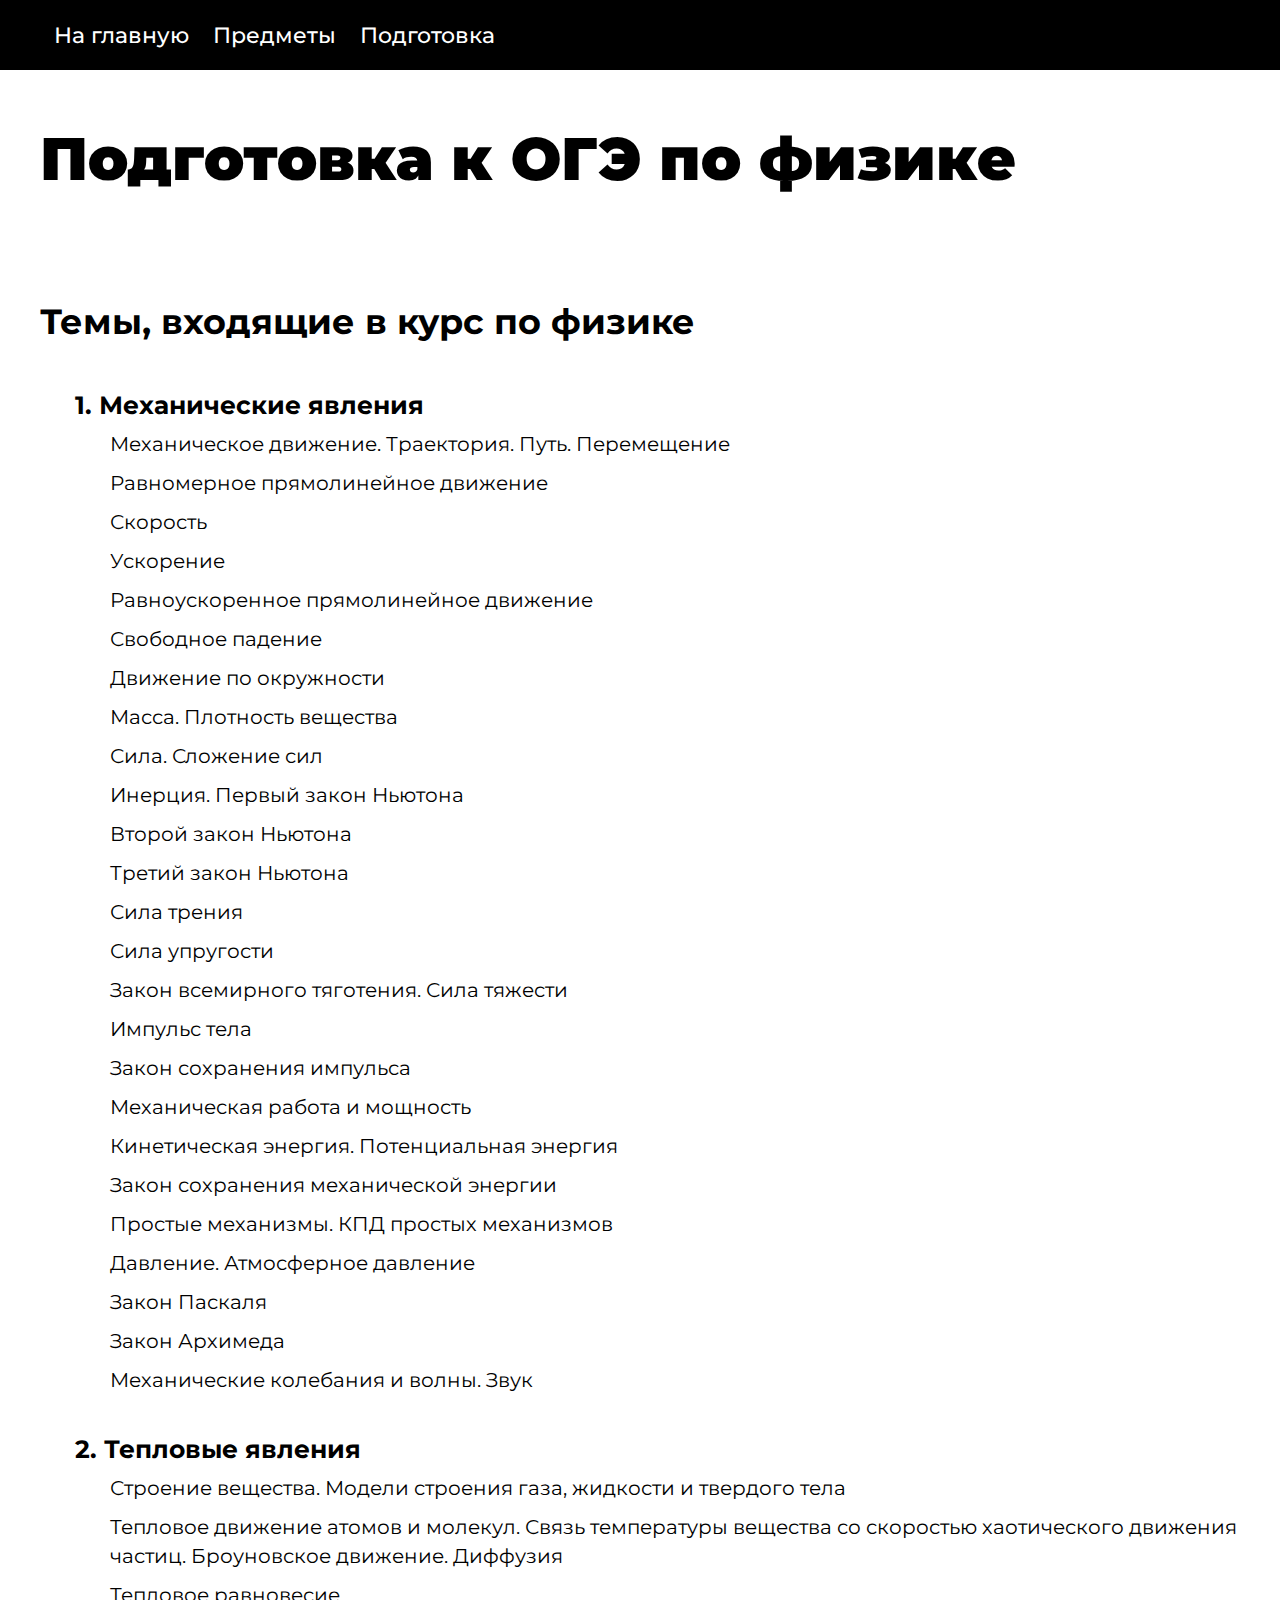
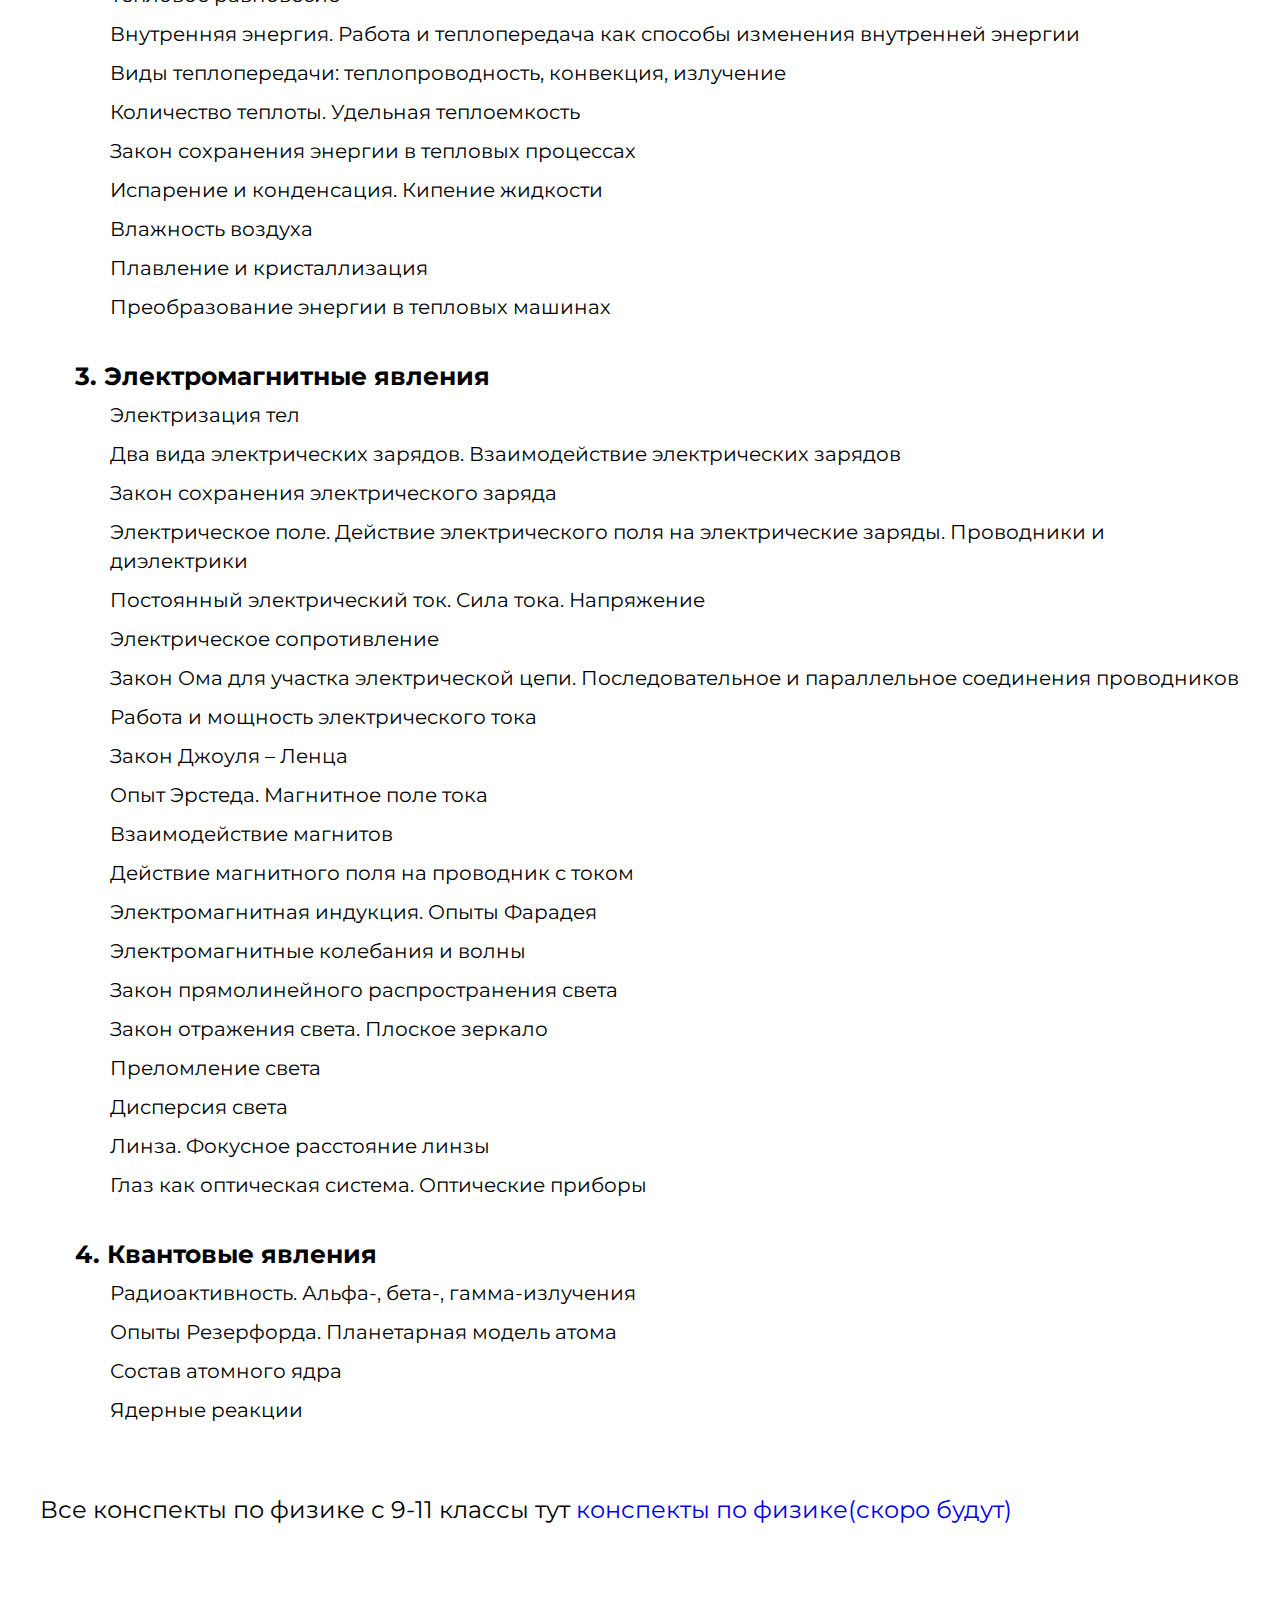
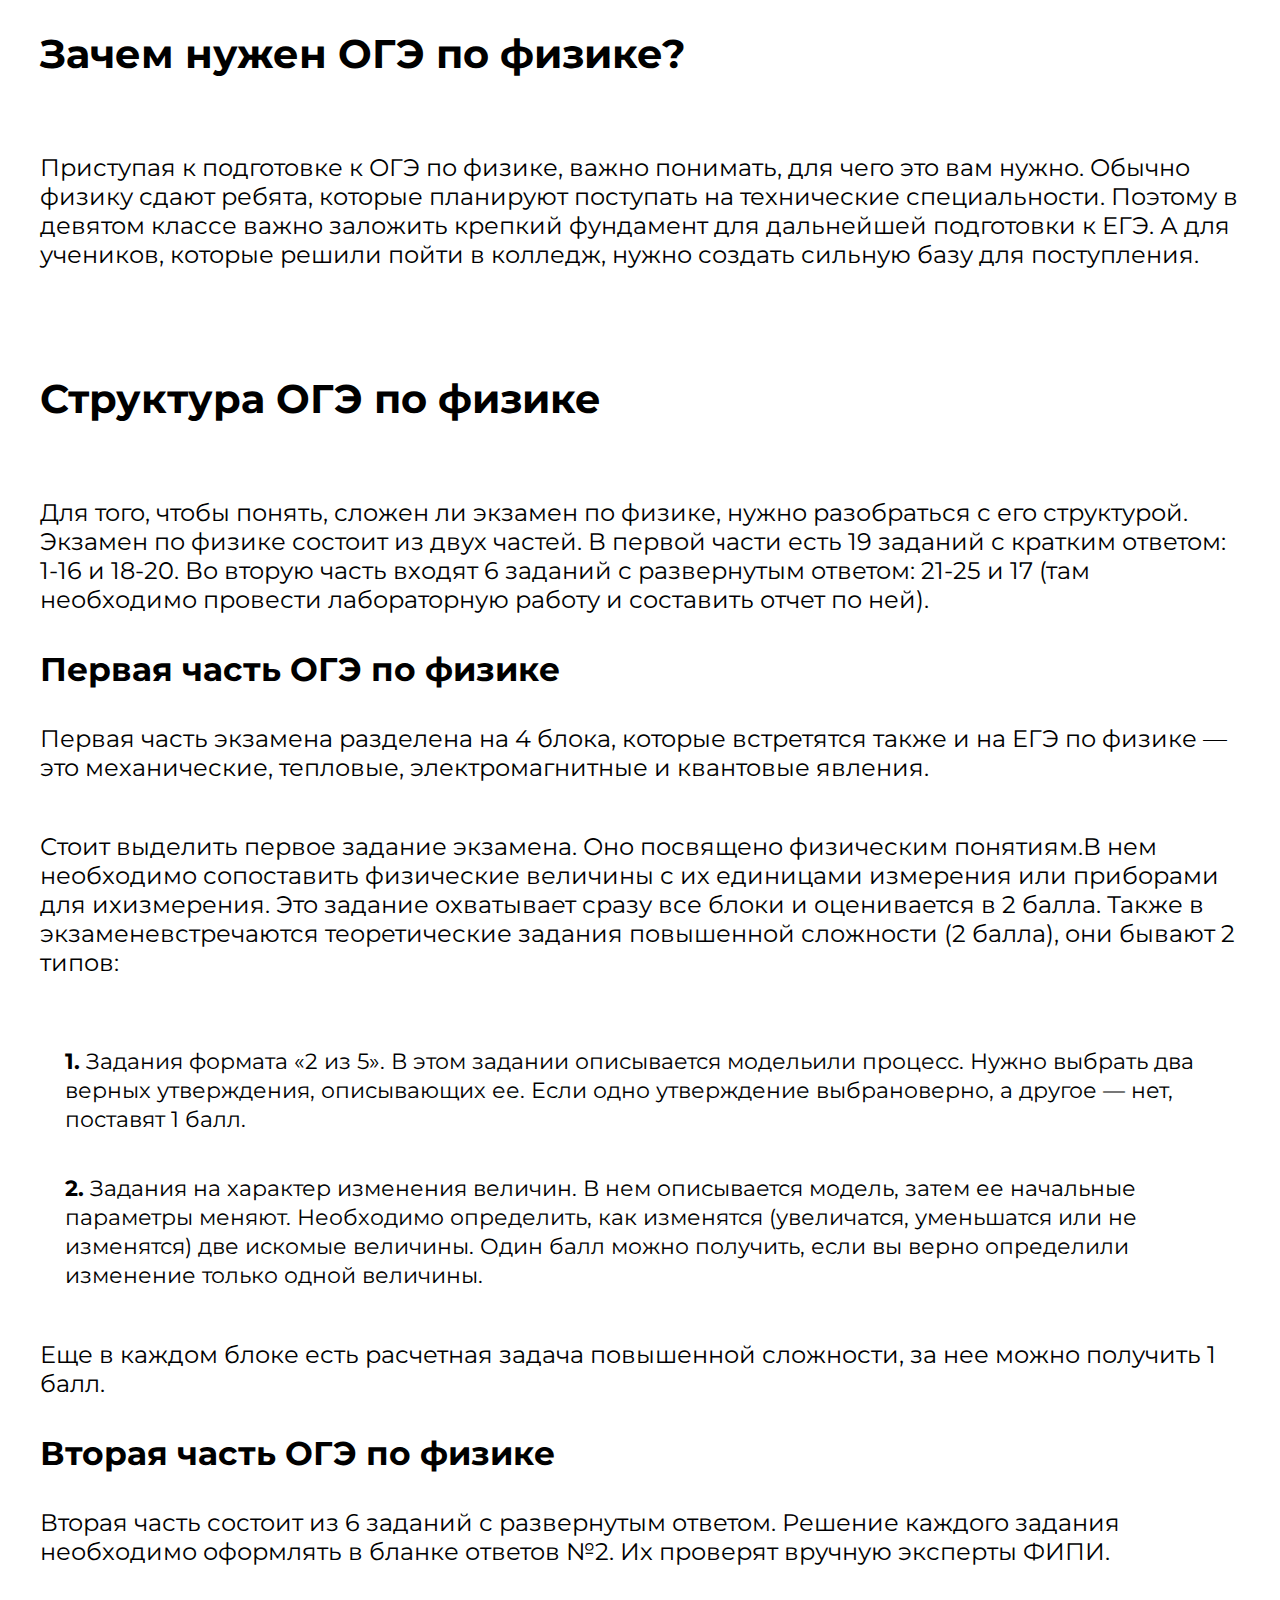
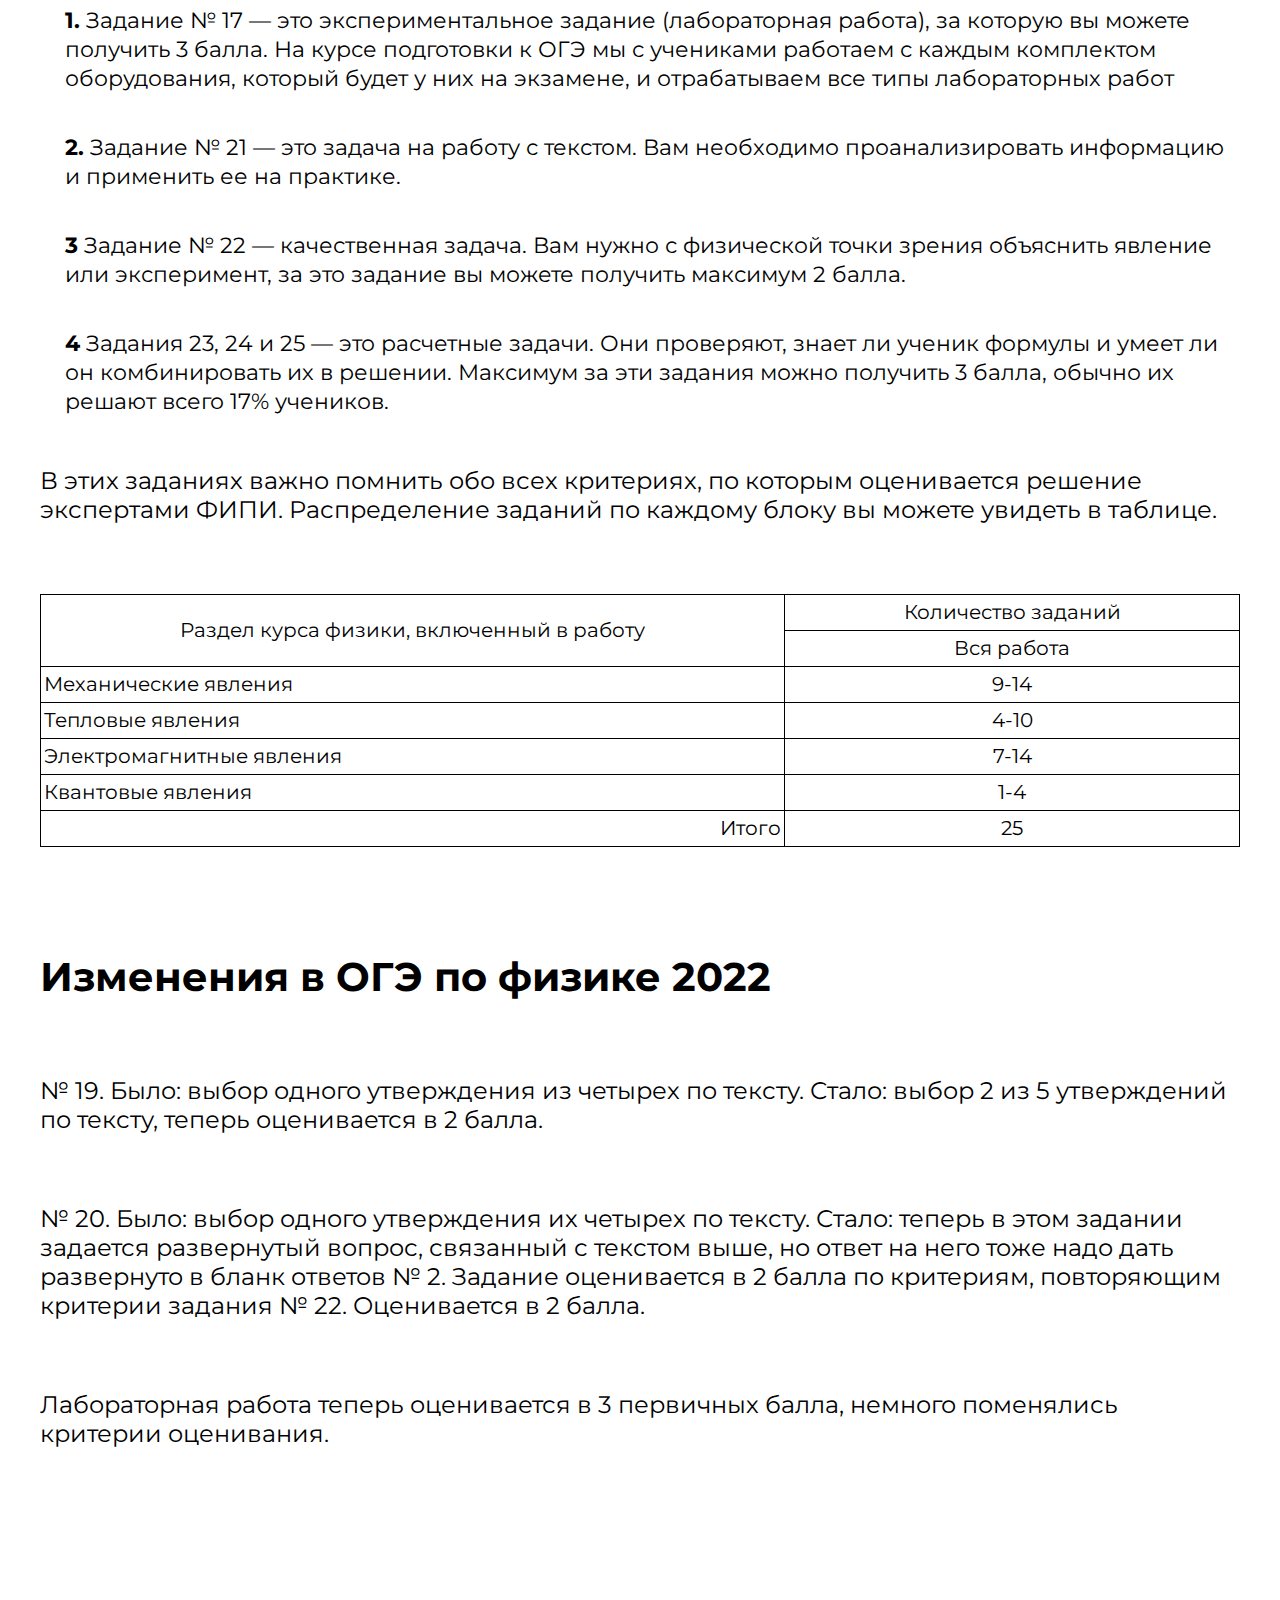
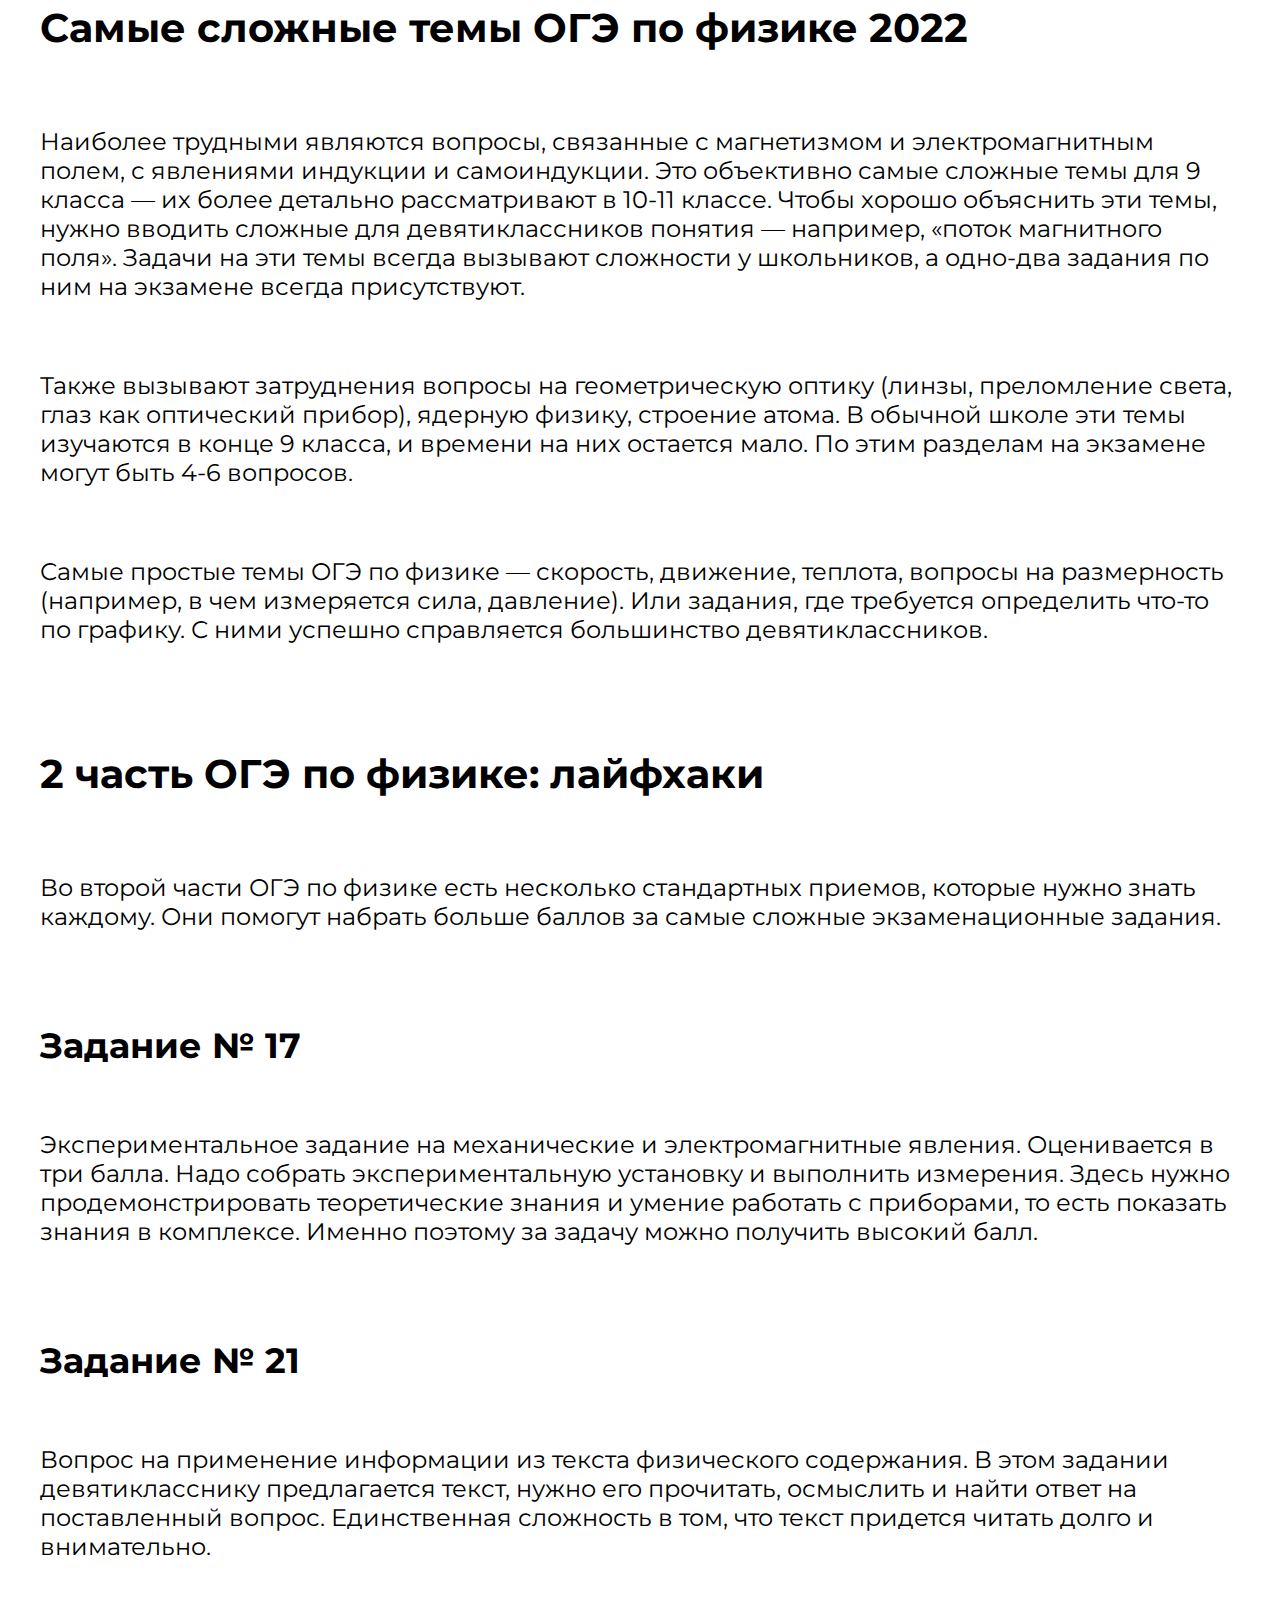
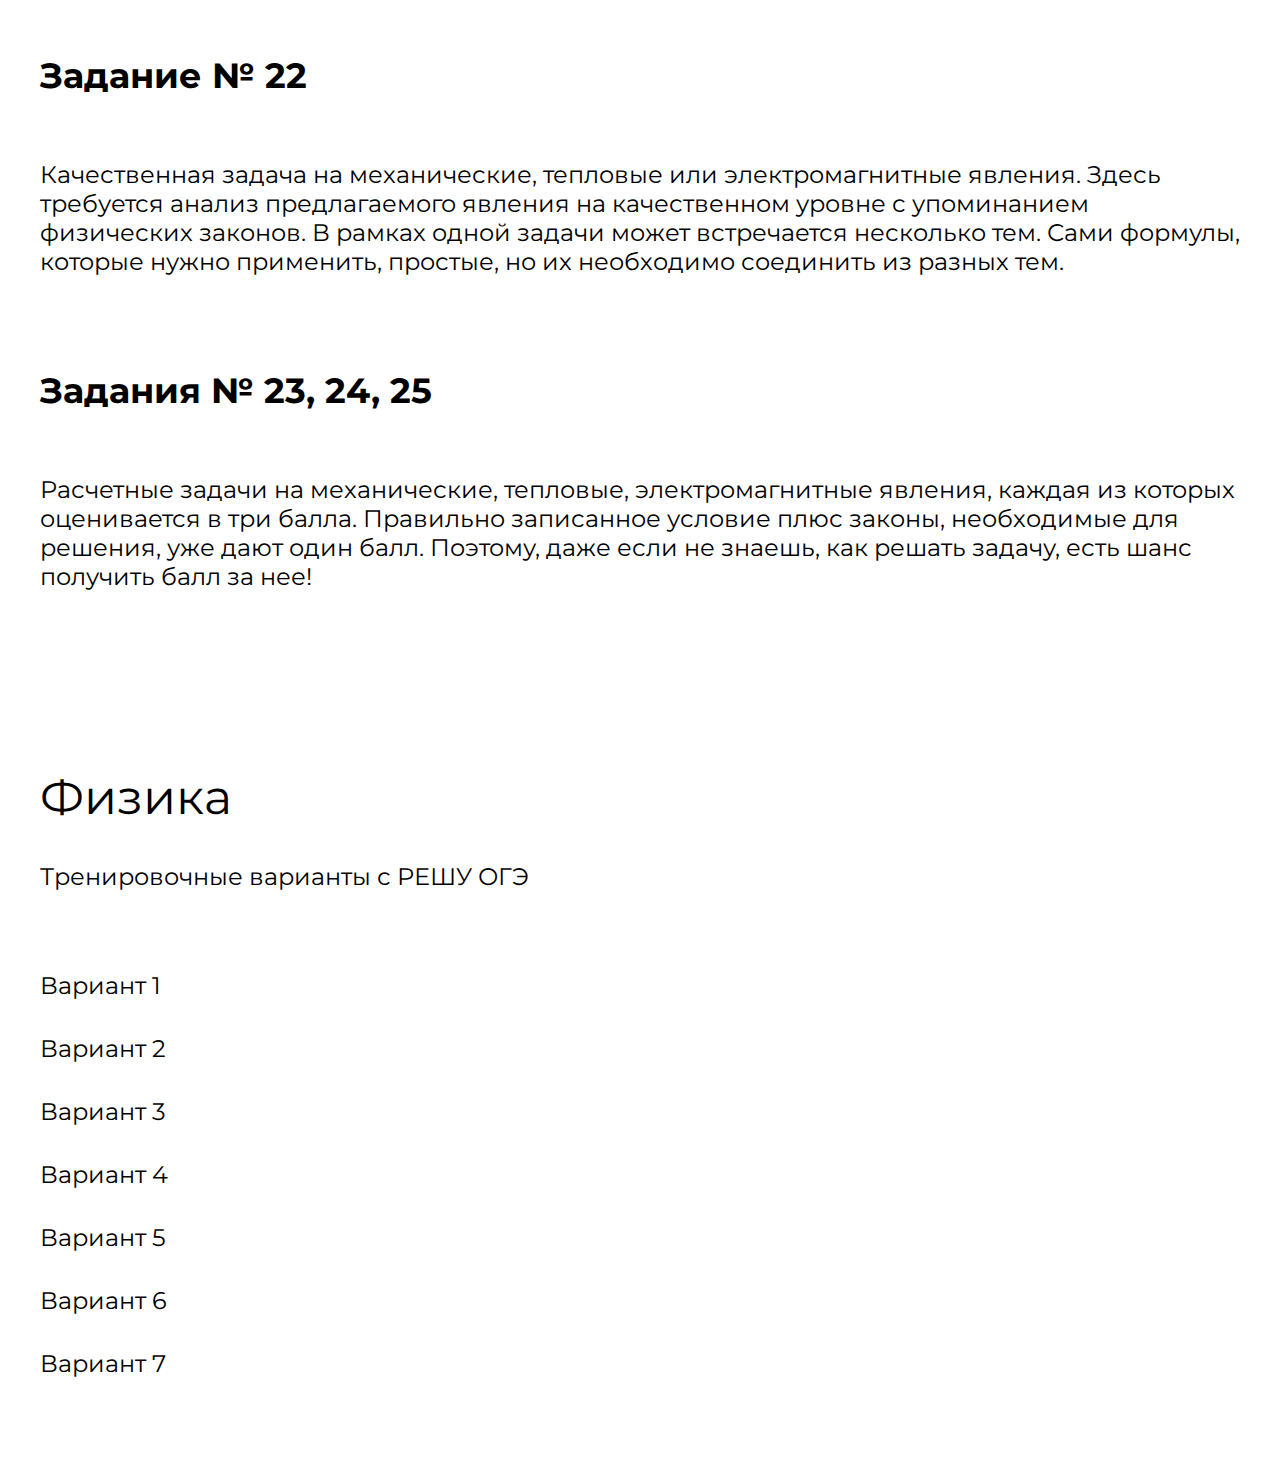
<file: items/physics.html>
<!DOCTYPE html>
<html lang="en">
<head>
    <meta charset="UTF-8">
    <meta http-equiv="X-UA-Compatible" content="IE=edge">
    <meta name="viewport" content="width=device-width, initial-scale=1.0">
    <title>Физика</title>
    <link rel="preconnect" href="https://fonts.googleapis.com">
    <link rel="preconnect" href="https://fonts.gstatic.com" crossorigin>
    <link href="https://fonts.googleapis.com/css2?family=Montserrat:wght@500;600;900&display=swap" rel="stylesheet">
    <link rel="shortcut icon" href="../img/physics__icon.png" type="image/x-icon">
    <link rel="stylesheet" href="physics.css">
</head>
<body>
    <div class="wrapper">
    <header class="header">
        <div class="header__container">
          <a href="" class="header__logo"></a>
          <div class="header__menu menu">
            <div class="menu__icon">
              <span></span>
            </div>
            <nav class="menu__body">
              <ul class="menu__list">
                <li><a data-goto=".#_2" class="menu__link" href="../index.html">На главную</a>
                    <span class="menu__arrow"></span>
                    <ul class="menu__sub-list">
                        <li><a class="menu__sub-link" href="../schools.html">Курсы</a></li>
                        <li><a class="menu__sub-link" href="../wherelater9/wherelater9.html">Поступление</a></li>
                    </ul>
                </li>
                <li>
                    <a data-goto=".#_1" href="" class="menu__link">Предметы</a>
                    <span class="menu__arrow"></span>
                    <ul class="menu__sub-list">
                      <li><a class="menu__sub-link" href="maths.html">Математика</a></li>
                      <li><a class="menu__sub-link" href="informatics.html">Информатика</a></li>
                    </ul>
                </li>
                <li><a class="menu__link" href="#">Подготовка</a>
                    <span class="menu__arrow"></span>
                    <ul class="menu__sub-list">
                        <li><a class="menu__sub-link" href="#themes">Темы</a></li>
                        <li><a class="menu__sub-link" href="#why">Зачем</a></li>
                        <li><a class="menu__sub-link" href="#structure">Структура</a></li>
                        <li><a class="menu__sub-link" href="#changes">Изменения</a></li>
                        <li><a class="menu__sub-link" href="#complex">Сложное</a></li>
                        <li><a class="menu__sub-link" href="#lifehacks">Лайфхаки</a></li>
                    </ul>
                </li>
              </ul>
            </nav>
          </div>
        </div>
      </header> 
        <div class="advice center">
            <h1 class="heading__advice">Подготовка к ОГЭ по физике</h1>
            <div class="themes__advice" id="themes"> 
                <h1 class="heading__themes">Темы, входящие в курс по физике</h1>
                <ul>
                    <div class="list">
                        <li class="list__themes">1. Механические явления</li>
                    <div class="list__themes2">
                        <ul>
                            <li class="list__themes2">Механическое движение. Траектория. Путь. Перемещение</li>
                            <li class="list__themes2">Равномерное прямолинейное движение</li>
                            <li class="list__themes2">Скорость</li>
                            <li class="list__themes2">Ускорение</li>
                            <li class="list__themes2">Равноускоренное прямолинейное движение</li>
                            <li class="list__themes2">Свободное падение</li>
                            <li class="list__themes2">Движение по окружности</li>
                            <li class="list__themes2">Масса. Плотность вещества</li>
                            <li class="list__themes2">Сила. Сложение сил</li>
                            <li class="list__themes2">Инерция. Первый закон Ньютона</li>
                            <li class="list__themes2">Второй закон Ньютона</li>
                            <li class="list__themes2">Третий закон Ньютона</li>
                            <li class="list__themes2">Сила трения</li>
                            <li class="list__themes2">Сила упругости</li>
                            <li class="list__themes2">Закон всемирного тяготения. Сила тяжести</li>
                            <li class="list__themes2">Импульс тела</li>
                            <li class="list__themes2">Закон сохранения импульса</li>
                            <li class="list__themes2">Механическая работа и мощность</li>
                            <li class="list__themes2">Кинетическая энергия. Потенциальная энергия</li>
                            <li class="list__themes2">Закон сохранения механической энергии</li>
                            <li class="list__themes2">Простые механизмы. КПД простых механизмов</li>
                            <li class="list__themes2">Давление. Атмосферное давление</li>
                            <li class="list__themes2">Закон Паскаля</li>
                            <li class="list__themes2">Закон Архимеда</li>
                            <li class="list__themes2">Механические колебания и волны. Звук</li>
                        </ul>
                    </div>
                    </div>
                    <div class="list">
                        <li class="list__themes">2. Тепловые явления</li>
                    <div class="list__themes2">
                        <li class="list__themes2">Строение вещества. Модели строения газа, жидкости и твердого тела</li>
                        <li class="list__themes2">Тепловое движение атомов и молекул. Связь температуры вещества со скоростью хаотического движения частиц. Броуновское движение. Диффузия</li>
                        <li class="list__themes2">Тепловое равновесие</li>
                        <li class="list__themes2">Внутренняя энергия. Работа и теплопередача как способы изменения внутренней энергии</li>
                        <li class="list__themes2">Виды теплопередачи: теплопроводность, конвекция, излучение</li>
                        <li class="list__themes2">Количество теплоты. Удельная теплоемкость</li>
                        <li class="list__themes2">Закон сохранения энергии в тепловых процессах</li>
                        <li class="list__themes2">Испарение и конденсация. Кипение жидкости</li>
                        <li class="list__themes2">Влажность воздуха
                        </li>
                        <li class="list__themes2">Плавление и кристаллизация</li>
                        <li class="list__themes2">Преобразование энергии в тепловых машинах</li>
                    </div>
                    </div>
                    <div class="list">
                        <li class="list__themes">3. Электромагнитные явления</li>
                        <div class="list__themes2">
                            <li class="list__themes2">Электризация тел</li>
                            <li class="list__themes2">Два вида электрических зарядов. Взаимодействие электрических зарядов</li>
                            <li class="list__themes2">Закон сохранения электрического заряда</li>
                            <li class="list__themes2">Электрическое поле. Действие электрического поля на электрические заряды. Проводники и диэлектрики</li>
                            <li class="list__themes2">Постоянный электрический ток. Сила тока. Напряжение</li>
                            <li class="list__themes2">Электрическое сопротивление
                            </li>
                            <li class="list__themes2">Закон Ома для участка электрической цепи. Последовательное и параллельное соединения проводников</li>
                            <li class="list__themes2">Работа и мощность электрического тока</li>
                            <li class="list__themes2">Закон Джоуля – Ленца</li>
                            <li class="list__themes2">Опыт Эрстеда. Магнитное поле тока</li>
                            <li class="list__themes2">Взаимодействие магнитов</li>
                            <li class="list__themes2">Действие магнитного поля на проводник с током</li>
                            <li class="list__themes2">Электромагнитная индукция. Опыты Фарадея</li>
                            <li class="list__themes2">Электромагнитные колебания и волны</li>
                            <li class="list__themes2">Закон прямолинейного распространения света</li>
                            <li class="list__themes2">Закон отражения света. Плоское зеркало</li>
                            <li class="list__themes2">Преломление света</li>
                            <li class="list__themes2">Дисперсия света</li>
                            <li class="list__themes2">Линза. Фокусное расстояние линзы</li>
                            <li class="list__themes2">Глаз как оптическая система. Оптические приборы</li>
                        </div>
                    </div>
                    <div class="list">
                        <li class="list__themes">4. Квантовые явления</li>
                        <div class="list__themes2">
                            <li class="list__themes2">Радиоактивность. Альфа-, бета-, гамма-излучения</li>
                            <li class="list__themes2">Опыты Резерфорда. Планетарная модель атома</li>
                            <li class="list__themes2">Состав атомного ядра</li>
                            <li class="list__themes2">Ядерные реакции</li>
                        </div>
                    </div>
                </ul>
            </div>
            <p class="paragraph__physics">Все конспекты по физике с 9-11 классы тут <a href="#">конспекты по физике(скоро будут)</a></p>
            <div class="why"  id="why">
                <h1 class="heading__physics">Зачем нужен ОГЭ по физике?</h1>
                <div class="content__why">
                    <p class="paragraph__physics">Приступая к подготовке к ОГЭ по физике, важно понимать, для чего это вам нужно. Обычно физику сдают ребята, которые планируют поступать на технические специальности. Поэтому в девятом классе важно заложить крепкий фундамент для дальнейшей подготовки к ЕГЭ. А для учеников, которые решили пойти в колледж, нужно создать сильную базу для поступления.</p>
                </div>
            </div>
            <div class="structure" id="structure">
                <h1 class="heading__physics">Структура ОГЭ по физике</h1>
                <div class="content__structure">
                    <p class="paragraph__physics">Для того, чтобы понять, сложен ли экзамен по физике, нужно разобраться с его структурой. Экзамен по физике состоит из двух частей. В первой части есть 19 заданий с кратким ответом: 1-16 и 18-20. Во вторую часть входят 6 заданий с развернутым ответом: 21-25 и 17 (там необходимо провести лабораторную работу и составить отчет по ней).</p>
                </div>
                <div class="part1__structure">
                    <h1 class="heading__structure">Первая часть ОГЭ по физике</h1>
                    <div class="content__part1">
                        <p class="paragraph__part">Первая часть экзамена разделена на 4 блока, которые встретятся также и на ЕГЭ по физике — это механические, тепловые, электромагнитные и квантовые явления.</p>
                        <div class="list__part1">
                            <p class="paragraph__list">Стоит выделить первое задание экзамена. Оно посвящено физическим понятиям.В нем необходимо сопоставить физические величины с их единицами измерения или приборами для ихизмерения. Это задание охватывает сразу все блоки и оценивается в 2 балла. Также в экзаменевстречаются теоретические задания повышенной сложности (2 балла), они бывают 2 типов: </p> 
                        <ul class="list2__part1">
                            <li class="paragraph__list2"><b>1.</b> Задания формата «2 из 5». В этом задании описывается модельили процесс. Нужно выбрать два верных утверждения, описывающих ее. Если одно утверждение выбрановерно, а другое — нет, поставят 1 балл.</li>
                            <li class="paragraph__list2"><b>2.</b> Задания на характер изменения величин. В нем описывается модель, затем ее начальные параметры меняют. Необходимо определить, как изменятся (увеличатся, уменьшатся или не изменятся) две искомые величины. Один балл можно получить, если вы верно определили изменение только одной величины.</li>
                        </ul>
                        <p class="paragraph__part1">Еще в каждом блоке есть расчетная задача повышенной сложности, за нее можно получить 1 балл.</p>
                        </div>
                    </div>
                </div>
                <div class="part2__structure">
                    <h1 class="heading__structure">Вторая часть ОГЭ по физике</h1>
                    <div class="content__part1">
                        <p class="paragraph__part">Вторая часть состоит из 6 заданий с развернутым ответом. Решение каждого задания необходимо оформлять в бланке ответов №2. Их проверят вручную эксперты ФИПИ. </p>
                        <div class="list__part1"> 
                        <ul class="list2__part1">
                            <li class="paragraph__list2"><b>1.</b> Задание № 17 — это экспериментальное задание (лабораторная работа), за которую вы можете получить 3 балла. На курсе подготовки к ОГЭ мы с учениками работаем с каждым комплектом оборудования, который будет у них на экзамене, и отрабатываем все типы лабораторных работ</li>
                            <li class="paragraph__list2"><b>2.</b> Задание № 21 — это задача на работу с текстом. Вам необходимо проанализировать информацию и применить ее на практике.</li>
                            <li class="paragraph__list2"><b>3</b> Задание № 22 — качественная задача. Вам нужно с физической точки зрения объяснить явление или эксперимент, за это задание вы можете получить максимум 2 балла. </li>
                            <li class="paragraph__list2"><b>4</b>  Задания 23, 24 и 25 — это расчетные задачи. Они проверяют, знает ли ученик формулы и умеет ли он комбинировать их в решении. Максимум за эти задания можно получить 3 балла, обычно их решают всего 17% учеников.</li>
                        </ul>
                        <p class="paragraph__part1">В этих заданиях важно помнить обо всех критериях, по которым оценивается решение экспертами ФИПИ. Распределение заданий по каждому блоку вы можете увидеть в таблице.</p>
                        <div class="table__part2">
                            <table class="iksweb">
                                <tbody>
                                    <tr>
                                        <td rowspan="2" class="table__text">Раздел курса физики, включенный в работу</td>
                                        <td class="table__text">Количество заданий</td>
                                    </tr>
                                    <tr>
                                        <td class="table__text" >Вся работа</td>
                                    </tr>
                                    <tr>
                                        <td>Механические явления</td>
                                        <td class="table__text">9-14</td>
                                    </tr>
                                    <tr>
                                        <td>Тепловые явления</td>
                                        <td class="table__text">4-10</td>
                                    </tr>
                                    <tr>
                                        <td>Электромагнитные явления</td>
                                        <td class="table__text">7-14</td>
                                    </tr>
                                    <tr>
                                        <td>Квантовые явления</td>
                                        <td class="table__text">1-4</td>
                                    </tr>
                                    <tr>
                                        <td class="table__text1">Итого</td>
                                        <td class="table__text">25</td>
                                    </tr>
                                </tbody>
                            </table>
                        </div>
                        </div>
                    </div>
                </div>
            </div>
            <div class="changes" id="changes">
                <h1 class="heading__physics">Изменения в ОГЭ по физике 2022</h1>
                <p class="paragraph__physics">№ 19. Было: выбор одного утверждения из четырех по тексту. Стало: выбор 2 из 5 утверждений по тексту, теперь оценивается в 2 балла.</p>
                <p class="paragraph__physics">№ 20. Было: выбор одного утверждения их четырех по тексту. Стало: теперь в этом задании задается развернутый вопрос, связанный с текстом выше, но ответ на него тоже надо дать развернуто в бланк ответов № 2. Задание оценивается в 2 балла по критериям, повторяющим критерии задания № 22. Оценивается в 2 балла.</p>
                <p class="paragraph__physics">Лабораторная работа теперь оценивается в 3 первичных балла, немного поменялись критерии оценивания.</p>
            </div>
            <div class="complex" id="complex">
                <h1 class="heading__physics">Самые сложные темы ОГЭ по физике 2022</h1>
                <div class="content__complex">
                    <p class="paragraph__physics">Наиболее трудными являются вопросы, связанные с магнетизмом и электромагнитным полем, с явлениями индукции и самоиндукции. Это объективно самые сложные темы для 9 класса — их более детально рассматривают в 10-11 классе. Чтобы хорошо объяснить эти темы, нужно вводить сложные для девятиклассников понятия — например, «поток магнитного поля». Задачи на эти темы всегда вызывают сложности у школьников, а одно-два задания по ним на экзамене всегда присутствуют.</p>
                    <p class="paragraph__physics">Также вызывают затруднения вопросы на геометрическую оптику (линзы, преломление света, глаз как оптический прибор), ядерную физику, строение атома. В обычной школе эти темы изучаются в конце 9 класса, и времени на них остается мало. По этим разделам на экзамене могут быть 4-6 вопросов.</p>
                    <p class="paragraph__physics">Самые простые темы ОГЭ по физике — скорость, движение, теплота, вопросы на размерность (например, в чем измеряется сила, давление). Или задания, где требуется определить что-то по графику. С ними успешно справляется большинство девятиклассников.</p>
                </div>
            </div>
            <div class="lifehacks" id="lifehacks">
                <h1 class="heading__physics">2 часть ОГЭ по физике: лайфхаки</h1>
                <div class="content__lifehacks">
                    <p class="paragraph__physics">Во второй части ОГЭ по физике есть несколько стандартных приемов, которые нужно знать каждому. Они помогут набрать больше баллов за самые сложные экзаменационные задания.</p>
                    <h1 class="heading__lifehacks">Задание № 17</h1>
                    <p class="paragraph__physics">Экспериментальное задание на механические и электромагнитные явления. Оценивается в три балла. Надо собрать экспериментальную установку и выполнить измерения. Здесь нужно продемонстрировать теоретические знания и умение работать с приборами, то есть показать знания в комплексе. Именно поэтому за задачу можно получить высокий балл.</p>
                    <h1 class="heading__lifehacks">Задание № 21</h1>
                    <p class="paragraph__physics">Вопрос на применение информации из текста физического содержания. В этом задании девятикласснику предлагается текст, нужно его прочитать, осмыслить и найти ответ на поставленный вопрос. Единственная сложность в том, что текст придется читать долго и внимательно.</p>
                    <h1 class="heading__lifehacks">Задание № 22</h1>
                    <p class="paragraph__physics">Качественная задача на механические, тепловые или электромагнитные явления. Здесь требуется анализ предлагаемого явления на качественном уровне с упоминанием физических законов. В рамках одной задачи может встречается несколько тем. Сами формулы, которые нужно применить, простые, но их необходимо соединить из разных тем.</p>
                    <h1 class="heading__lifehacks">Задания № 23, 24, 25</h1>
                    <p class="paragraph__physics">Расчетные задачи на механические, тепловые, электромагнитные явления, каждая из которых оценивается в три балла. Правильно записанное условие плюс законы, необходимые для решения, уже дают один балл. Поэтому, даже если не знаешь, как решать задачу, есть шанс получить балл за нее!</p>
                </div>
            </div>
        </div>
        <div class="content__variants center">
            <h1 class="heading__variants">Физика</h1>
            <p class="paragraph__variants">Тренировочные варианты с <a href="https://phys-oge.sdamgia.ru/" class="link__oge">РЕШУ ОГЭ</a> </p>
            <div class="list__variants">
                <ul class="list__variants">
                    <li><a href="https://phys-oge.sdamgia.ru/test?id=2631248"  class="variants"  target="_blank">Вариант 1</a> </li>
                    <li><a href="https://phys-oge.sdamgia.ru/test?id=2631253"  class="variants" target="_blank" >Вариант 2</a></li>
                    <li ><a href="https://phys-oge.sdamgia.ru/test?id=2631252" class="variants" target="_blank">Вариант 3</a></li>
                    <li><a href="https://phys-oge.sdamgia.ru/test?id=2631251"  class="variants" target="_blank">Вариант 4</a></li>
                    <li><a href="https://phys-oge.sdamgia.ru/test?id=2631250"  class="variants" target="_blank">Вариант 5</a></li>
                    <li><a href="https://phys-oge.sdamgia.ru/test?id=2631255"  class="variants" target="_blank">Вариант 6</a></li>
                    <li><a href="https://phys-oge.sdamgia.ru/test?id=2631246"  class="variants" target="_blank">Вариант 7</a></li>
                </ul>
            </div>
        </div>
    </div>
    <script src="../script.js"></script>
</body>
</html>
</file>
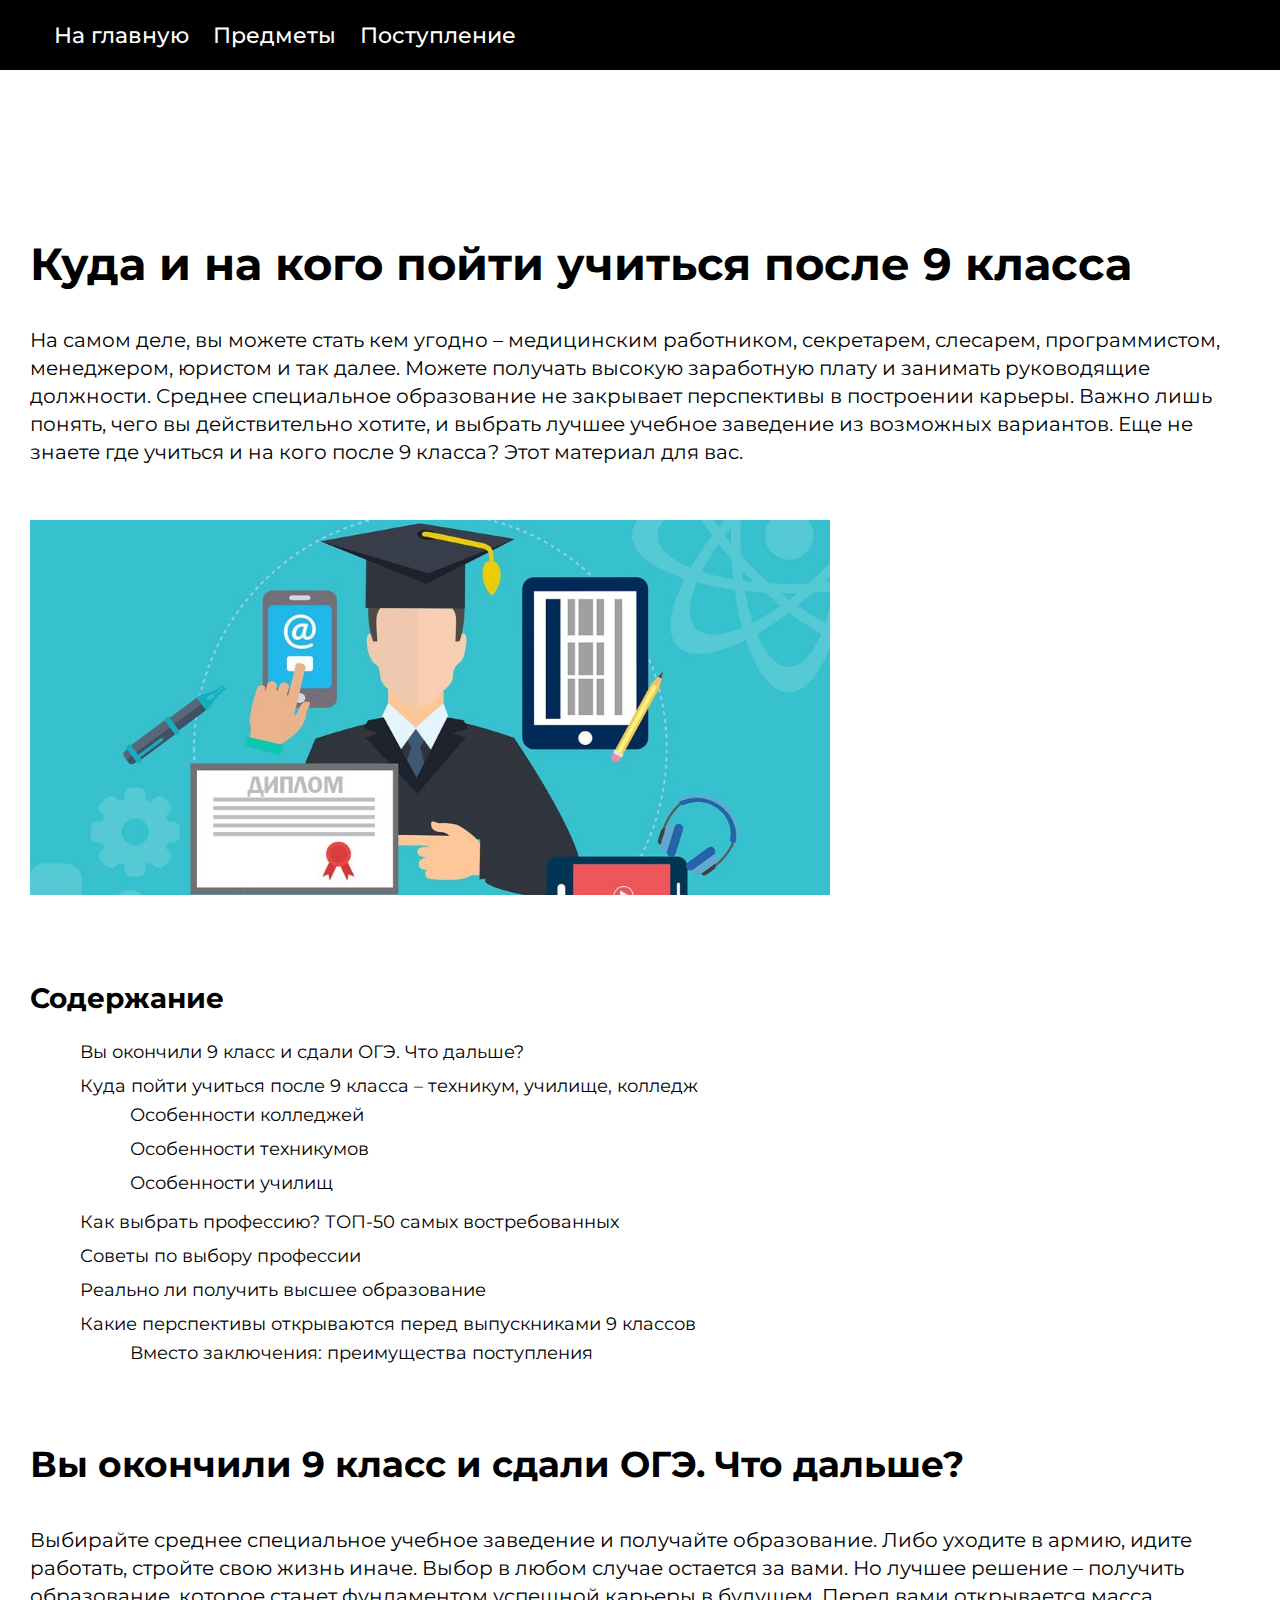
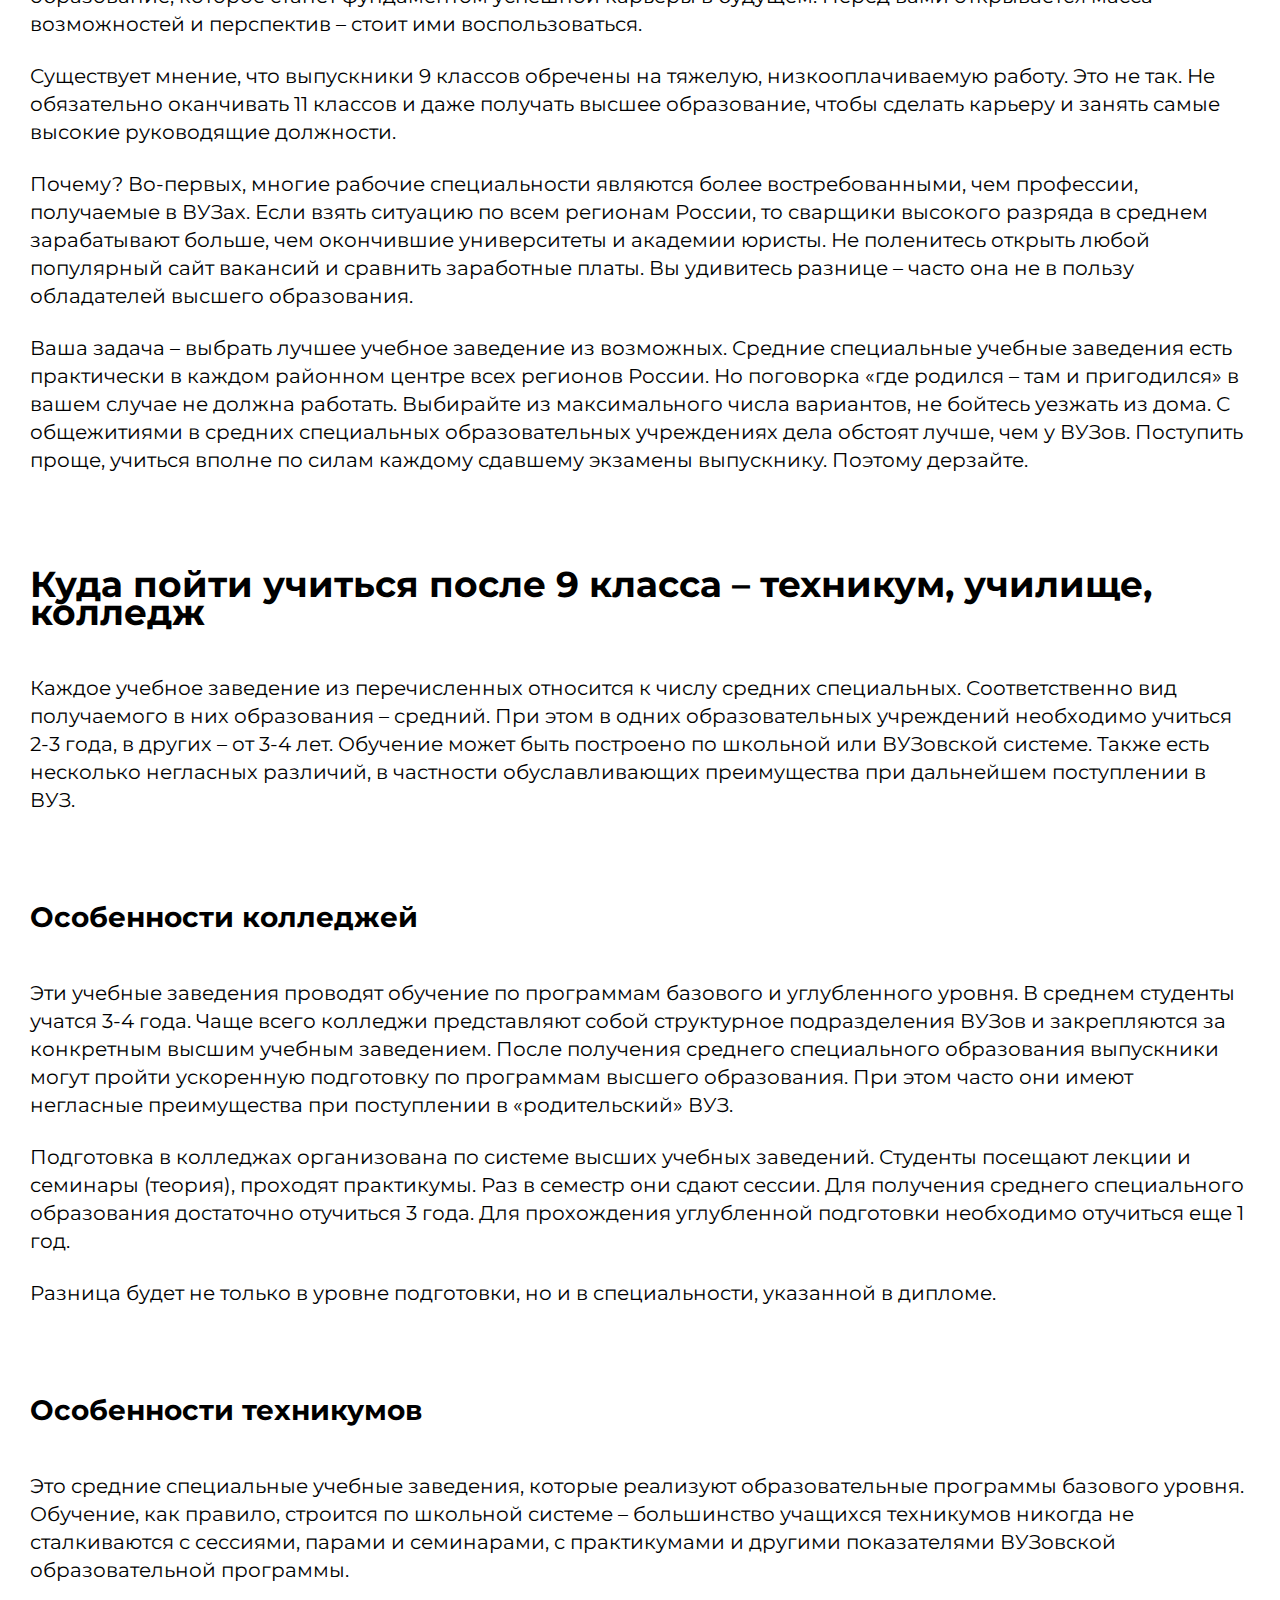
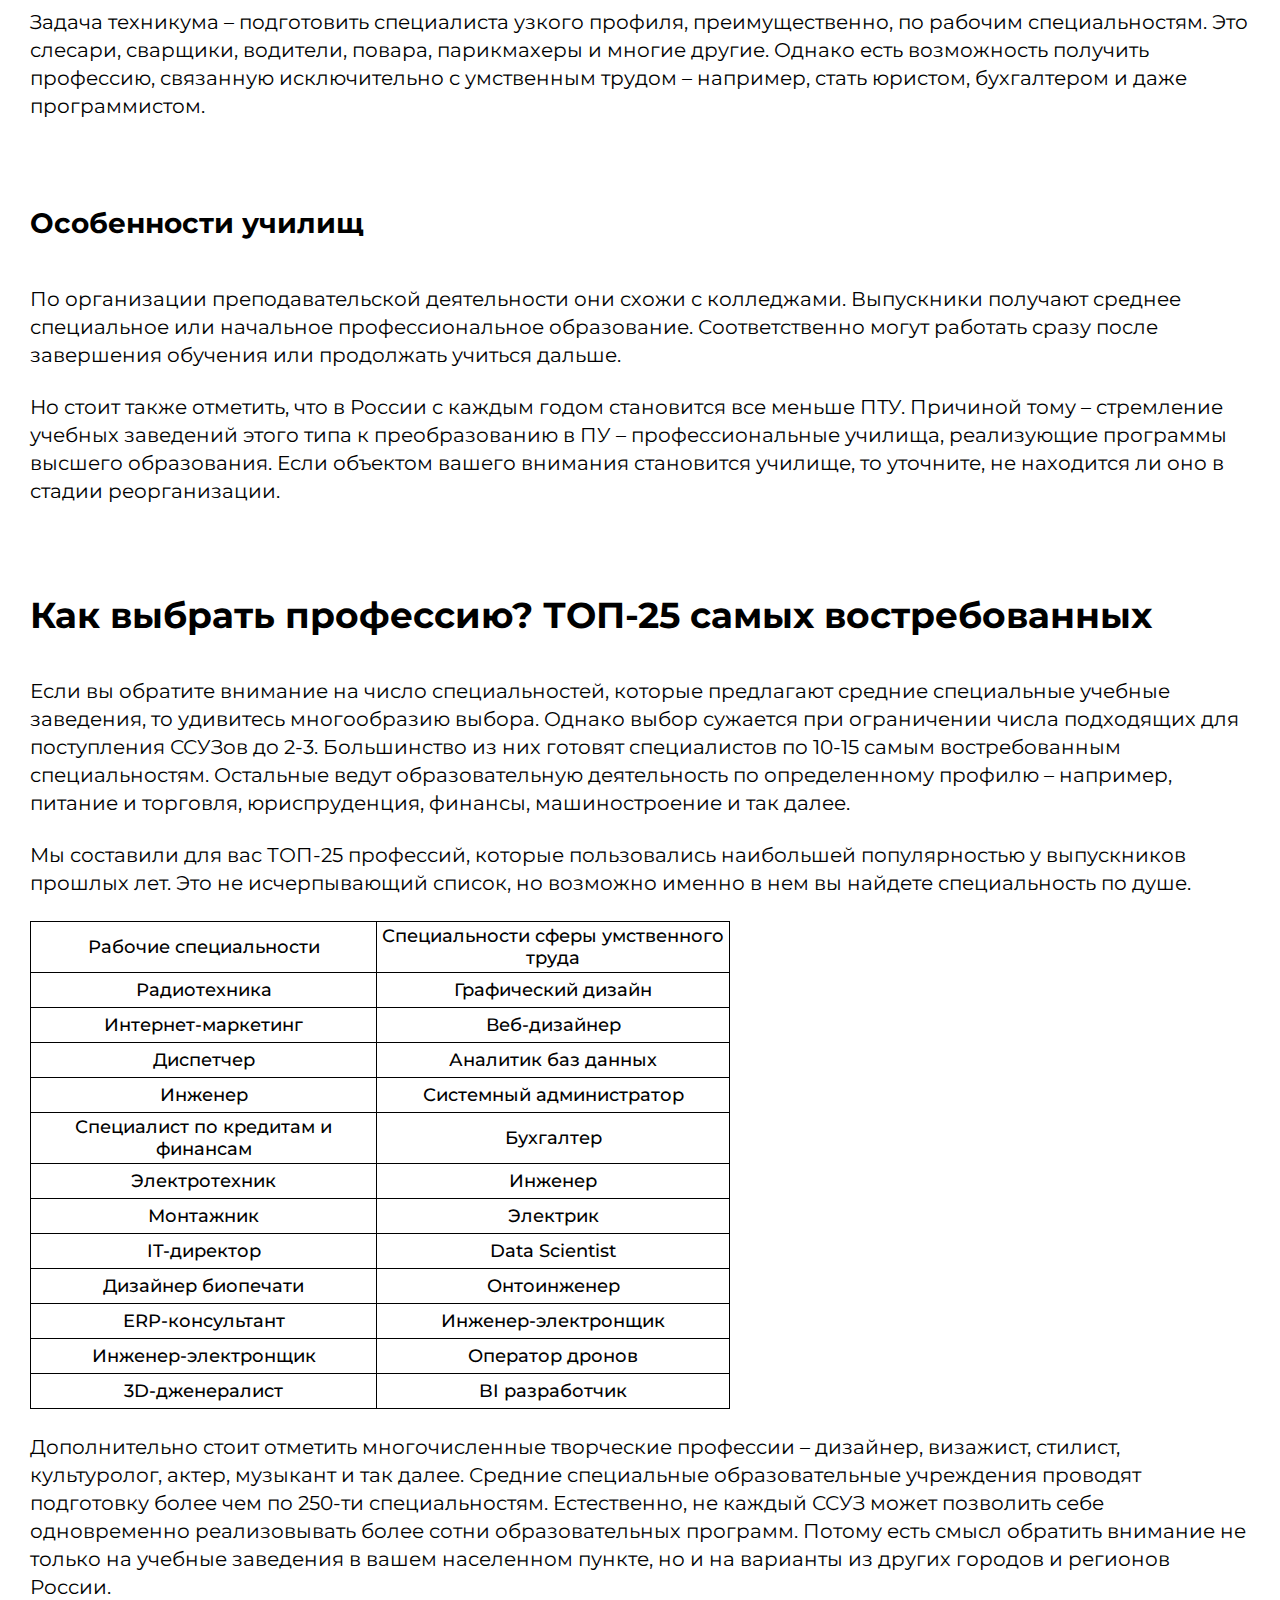
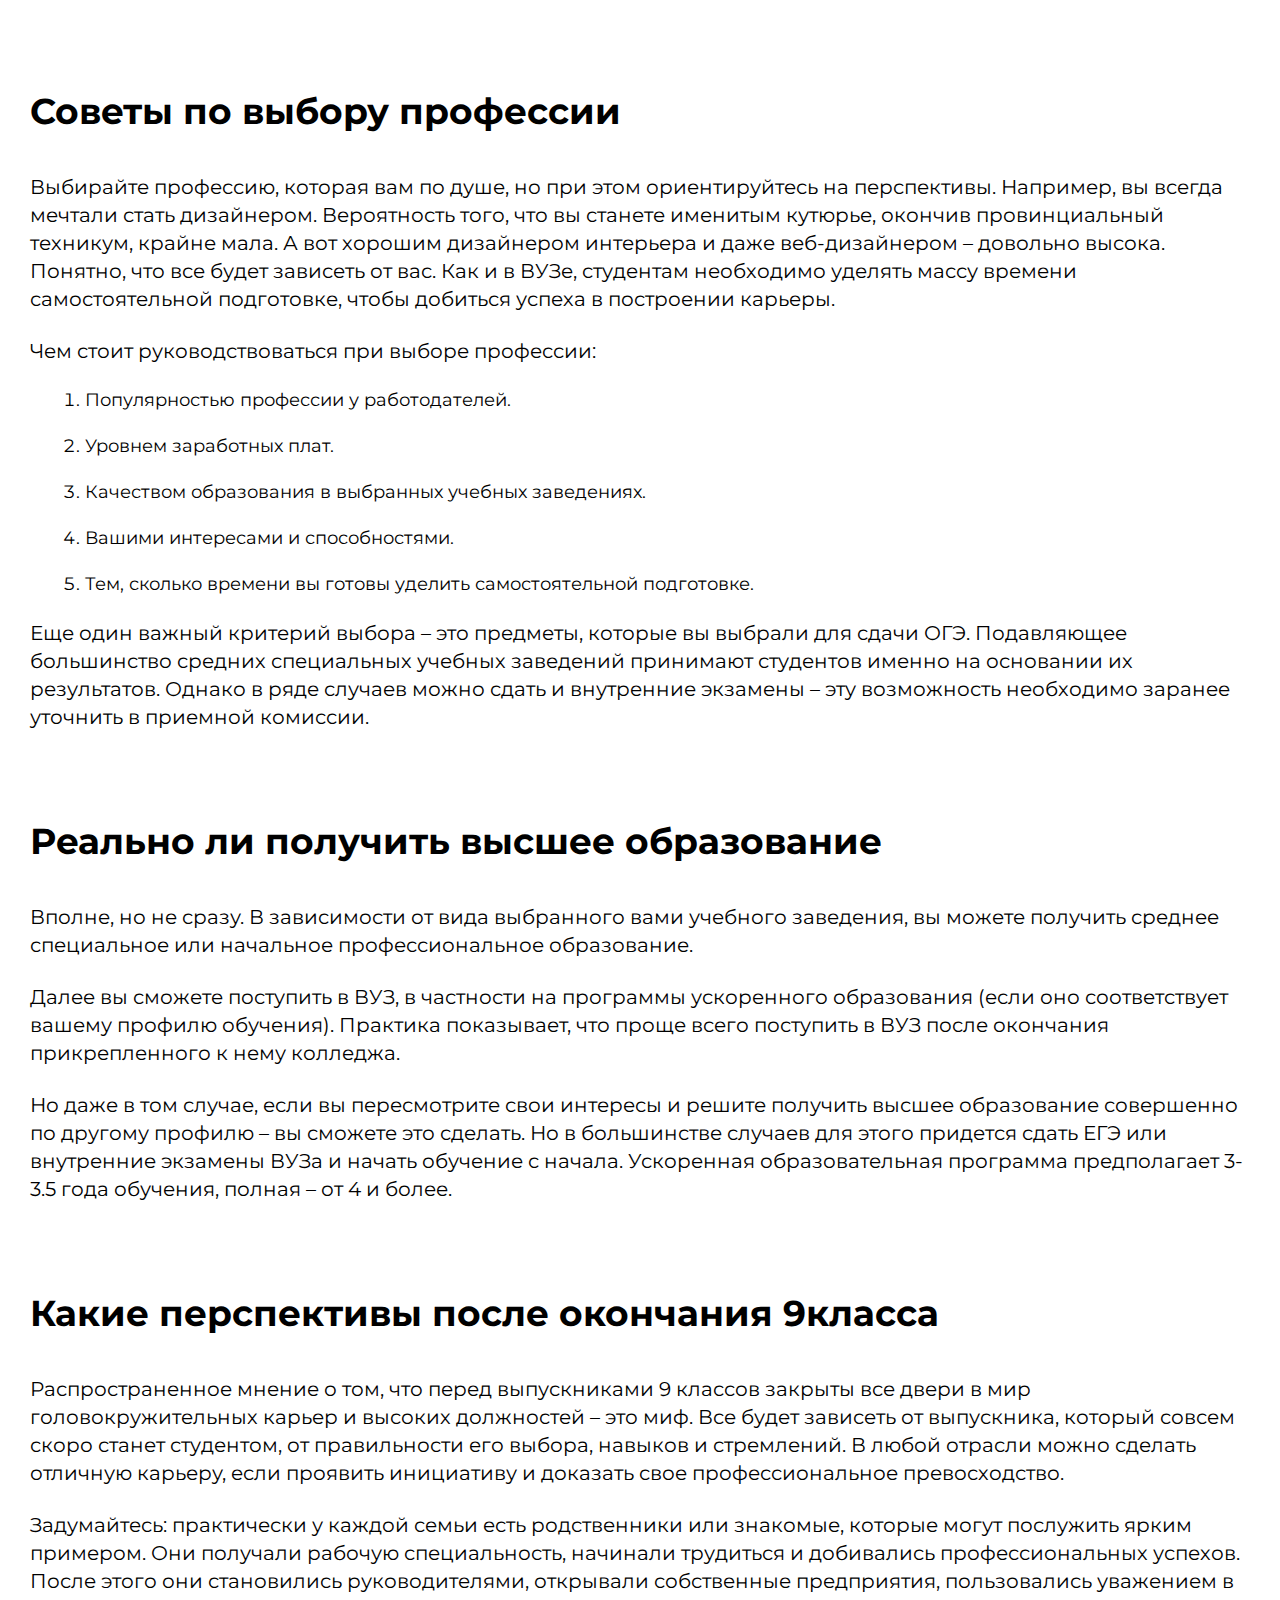
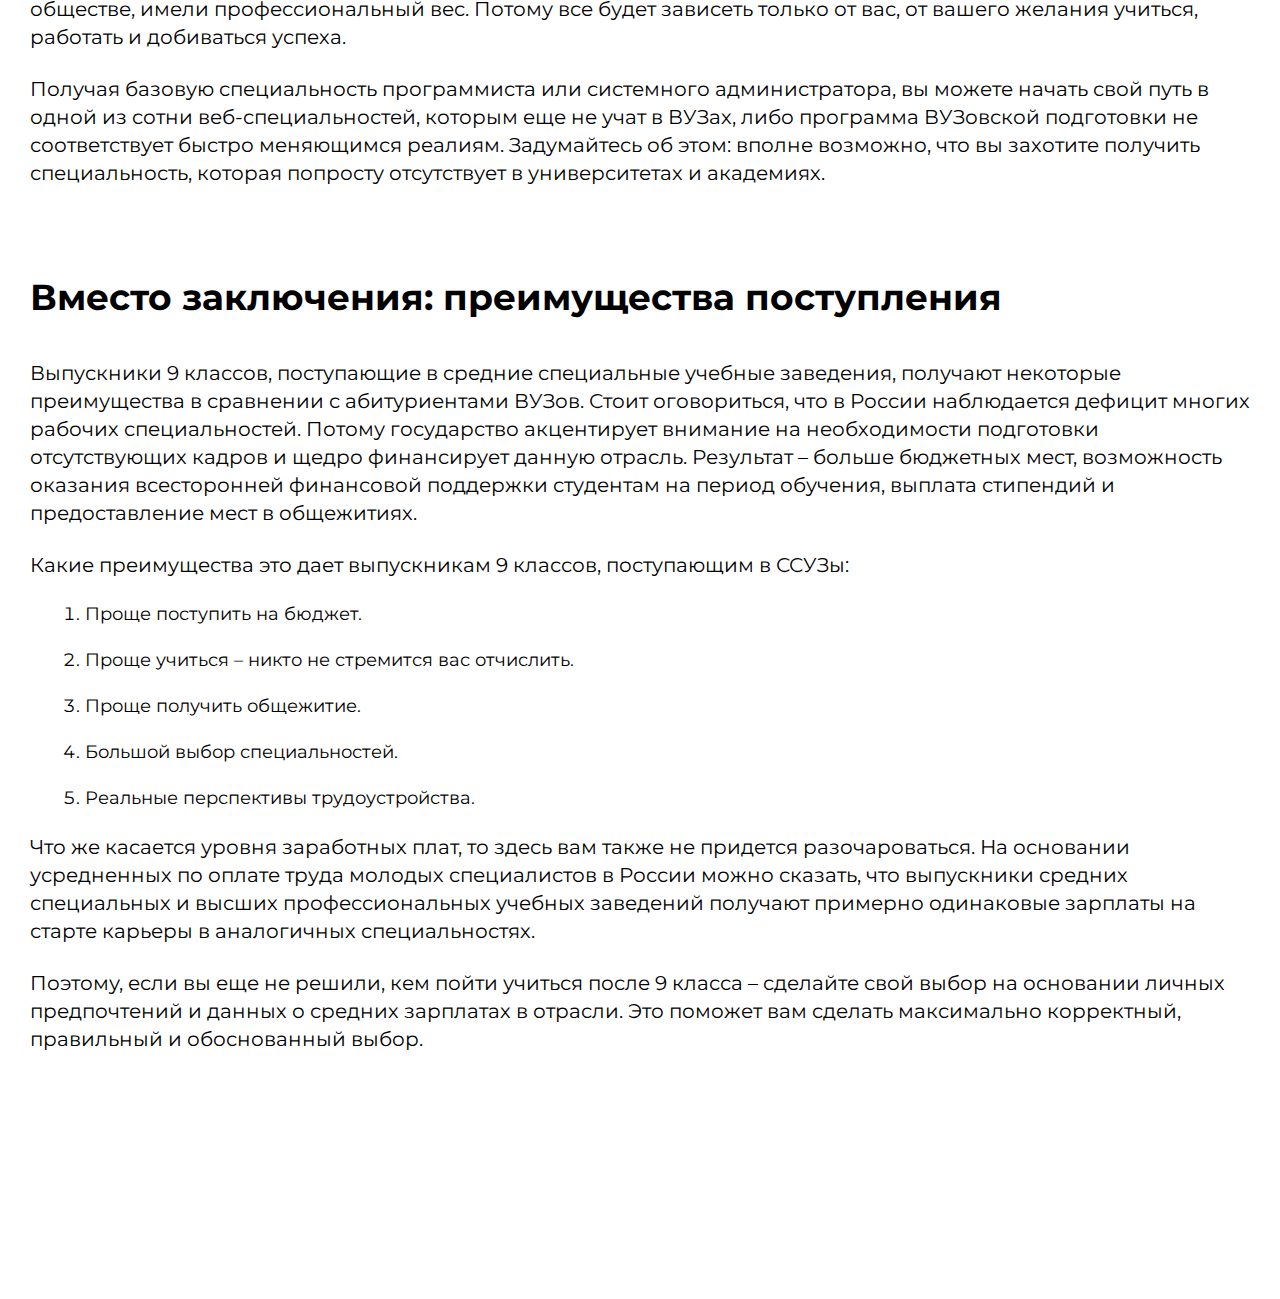
<file: wherelater9/wherelater9.html>
<!DOCTYPE html>
<html lang="en">
<head>
    <meta charset="UTF-8">
    <meta http-equiv="X-UA-Compatible" content="IE=edge">
    <meta name="viewport" content="width=device-width, initial-scale=1.0">
    <title>Куда поступить</title>
    <link rel="preconnect" href="https://fonts.googleapis.com">
    <link rel="preconnect" href="https://fonts.gstatic.com" crossorigin>
    <link href="https://fonts.googleapis.com/css2?family=Montserrat:wght@500;600;900&display=swap" rel="stylesheet">
    <link rel="stylesheet" href="wherelater9.css">
    <link rel="shortcut icon" href="../img/admission__icon.png" type="image/x-icon"> 
</head>
<body>
    <header class="header">
        <div class="header__container">
          <a href="" class="header__logo"></a>
          <div class="header__menu menu">
            <div class="menu__icon">
              <span></span>
            </div>
            <nav class="menu__body">
              <ul class="menu__list">
                <li><a data-goto=".#_2" class="menu__link" href="../index.html">На главную</a>
                    <span class="menu__arrow"></span>
                    <ul class="menu__sub-list">
                        <li><a class="menu__sub-link" href="../schools.html">Курсы</a></li>
                    </ul>
                </li>
                <li>
                  <a data-goto=".#_1" href="" class="menu__link">Предметы</a>
                  <span class="menu__arrow"></span>
                  <ul class="menu__sub-list">
                    <li><a class="menu__sub-link" href="../items/maths.html">Математика</a></li>
                    <li><a class="menu__sub-link" href="../items/informatics.html">Информатика</a></li>
                    <li><a class="menu__sub-link" href="../items/physics.html">Физика</a></li>
                  </ul>
                </li>
                <li>
                  <a data-goto=".#_2" href="#" class="menu__link">Поступление</a>
                  <span class="menu__arrow"></span>
                  <ul class="menu__sub-list">
                    <li><a class="menu__sub-link" href="#list">Содержание</a></li>
                    <li><a class="menu__sub-link" href="#later">Что дальше</a></li>
                    <li><a class="menu__sub-link" href="#where_go">Куда после</a></li>
                    <li><a class="menu__sub-link" href="#where_go1">Колледжи</a></li>
                    <li><a class="menu__sub-link" href="#where_go2">Техникумы</a></li>
                    <li><a class="menu__sub-link" href="#where_go3">Училища</a></li>
                    <li><a class="menu__sub-link" href="#top25">Топ-25</a></li>
                    <li><a class="menu__sub-link" href="#advice">Советы</a></li>
                    <li><a class="menu__sub-link" href="#education">Высшее</a></li>
                    <li><a class="menu__sub-link" href="#perspective">Перспективы</a></li>
                    <li><a class="menu__sub-link" href="#perspective_cont">Преимущества</a></li>
                  </ul>
                </li>
              </ul>
            </nav>
          </div>
        </div>
      </header>
        <div class="head__content center">
            <div class="wherelater">
                <h1>Куда и на кого пойти учиться после 9 класса</h1>
                <p>На самом деле, вы можете стать кем угодно – медицинским работником, секретарем, слесарем, программистом, менеджером, юристом и так далее. Можете получать высокую заработную плату и занимать руководящие должности. Среднее специальное образование не закрывает перспективы в построении карьеры. Важно лишь понять, чего вы действительно хотите, и выбрать лучшее учебное заведение из возможных вариантов. Еще не знаете где учиться и на кого после 9 класса? Этот материал для вас.</p>
                <img class="img"  src="imgwhere/wherego.jpg" alt="фото">
            </div>
            <div class="list" id="list">
                <h3>Содержание</h3>
                <ol class="list_content">   
                    <li><a href="#later" class="list_text">Вы окончили 9 класс и сдали ОГЭ. Что дальше? </a></li>
                    <li><a href="#where_go" class="list_text">Куда пойти учиться после 9 класса – техникум, училище, колледж</a>
                        <ol class="list_content"> 
                            <li><a href="#where_go1" class="list_text">Особенности колледжей </a></li>
                            <li><a href="#where_go2" class="list_text">Особенности техникумов </a></li>
                            <li><a href="#where_go3" class="list_text">Особенности училищ </a></li>
                        </ol></li>
                    <li><a href="#top25" class="list_text">Как выбрать профессию? ТОП-50 самых востребованных </a></li>
                    <li><a href="#advice" class="list_text">Советы по выбору профессии </a></li>
                    <li><a href="#education" class="list_text">Реально ли получить высшее образование </a></li>
                    <li><a href="#perspective" class="list_text">Какие перспективы открываются перед выпускниками 9 классов </a>
                        <ol class="list_content">
                            <li><a href="#perspective" class="list_text">Вместо заключения: преимущества поступления</a></li>
                        </ol></li>
                </ol>
            </div>
            <div id="later" class="later" >
                <h2>Вы окончили 9 класс и сдали ОГЭ. Что дальше?</h2> 
                <p>Выбирайте среднее специальное учебное заведение и получайте образование. Либо уходите в армию, идите работать, стройте свою жизнь иначе. Выбор в любом случае остается за вами. Но лучшее решение – получить образование, которое станет фундаментом успешной карьеры в будущем. Перед вами открывается масса возможностей и перспектив – стоит ими воспользоваться.</p> 
                <p> Существует мнение, что выпускники 9 классов обречены на тяжелую, низкооплачиваемую работу. Это не так. Не обязательно оканчивать 11 классов и даже получать высшее образование, чтобы сделать карьеру и занять самые высокие руководящие должности.</p>
                <p>Почему? Во-первых, многие рабочие специальности являются более востребованными, чем профессии, получаемые в ВУЗах. Если взять ситуацию по всем регионам России, то сварщики высокого разряда в среднем зарабатывают больше, чем окончившие университеты и академии юристы. Не поленитесь открыть любой популярный сайт вакансий и сравнить заработные платы. Вы удивитесь разнице – часто она не в пользу обладателей высшего образования.</p> 
                <p>Ваша задача – выбрать лучшее учебное заведение из возможных. Средние специальные учебные заведения есть практически в каждом районном центре всех регионов России. Но поговорка «где родился – там и пригодился» в вашем случае не должна работать. Выбирайте из максимального числа вариантов, не бойтесь уезжать из дома. С общежитиями в средних специальных образовательных учреждениях дела обстоят лучше, чем у ВУЗов. Поступить проще, учиться вполне по силам каждому сдавшему экзамены выпускнику. Поэтому дерзайте.</p>
            </div>
            <div class="where_go" id="where_go">
                <h2> Куда пойти учиться после 9 класса – техникум, училище, колледж</h2>
                <p>Каждое учебное заведение из перечисленных относится к числу средних специальных. Соответственно вид получаемого в них образования – средний. При этом в одних образовательных учреждений необходимо учиться 2-3 года, в других – от 3-4 лет. Обучение может быть построено по школьной или ВУЗовской системе. Также есть несколько негласных различий, в частности обуславливающих преимущества при дальнейшем поступлении в ВУЗ.</p>
                    <div class="where_go1" id="where_go1">
                        <h3>Особенности колледжей</h3>
                        <p>Эти учебные заведения проводят обучение по программам базового и углубленного уровня. В среднем студенты учатся 3-4 года. Чаще всего колледжи представляют собой структурное подразделения ВУЗов и закрепляются за конкретным высшим учебным заведением. После получения среднего специального образования выпускники могут пройти ускоренную подготовку по программам высшего образования. При этом часто они имеют негласные преимущества при поступлении в «родительский» ВУЗ.</p> 
                        <p>Подготовка в колледжах организована по системе высших учебных заведений. Студенты посещают лекции и семинары (теория), проходят практикумы. Раз в семестр они сдают сессии. Для получения среднего специального образования достаточно отучиться 3 года. Для прохождения углубленной подготовки необходимо отучиться еще 1 год.</p> 
                        <p>Разница будет не только в уровне подготовки, но и в специальности, указанной в дипломе.</p>
                    </div>
                    <div class="where_go2" id="where_go2">
                        <h3>Особенности техникумов</h3>
                        <p>Это средние специальные учебные заведения, которые реализуют образовательные программы базового уровня. Обучение, как правило, строится по школьной системе – большинство учащихся техникумов никогда не сталкиваются с сессиями, парами и семинарами, с практикумами и другими показателями ВУЗовской образовательной программы.</p> 
                        <p>Задача техникума – подготовить специалиста узкого профиля, преимущественно, по рабочим специальностям. Это слесари, сварщики, водители, повара, парикмахеры и многие другие. Однако есть возможность получить профессию, связанную исключительно с умственным трудом – например, стать юристом, бухгалтером и даже программистом.</p>
                    </div>
                    <div class="where_go3" id="where_go3">
                        <h3>Особенности училищ</h3>
                        <p>По организации преподавательской деятельности они схожи с колледжами. Выпускники получают среднее специальное или начальное профессиональное образование. Соответственно могут работать сразу после завершения обучения или продолжать учиться дальше.</p> 
                        <p>Но стоит также отметить, что в России с каждым годом становится все меньше ПТУ. Причиной тому – стремление учебных заведений этого типа к преобразованию в ПУ – профессиональные училища, реализующие программы высшего образования. Если объектом вашего внимания становится училище, то уточните, не находится ли оно в стадии реорганизации.</p> 
                    </div>
            </div>
            <div class="top25" id="top25">
                <h2>Как выбрать профессию? ТОП-25 самых востребованных</h2>
                <p>Если вы обратите внимание на число специальностей, которые предлагают средние специальные учебные заведения, то удивитесь многообразию выбора. Однако выбор сужается при ограничении числа подходящих для поступления ССУЗов до 2-3. Большинство из них готовят специалистов по 10-15 самым востребованным специальностям. Остальные ведут образовательную деятельность по определенному профилю – например, питание и торговля, юриспруденция, финансы, машиностроение и так далее.</p> 
                <p>Мы составили для вас ТОП-25 профессий, которые пользовались наибольшей популярностью у выпускников прошлых лет. Это не исчерпывающий список, но возможно именно в нем вы найдете специальность по душе.</p>
                <div class="table">
                    <table class="iksweb">
                        <tbody>
                            <tr>
                                <td>Рабочие специальности</td>
                                <td>Специальности сферы умственного труда</td>
                            </tr>
                            <tr>
                                <td>Радиотехника</td>
                                <td>Графический дизайн</td>
                            </tr>
                            <tr>
                                <td>Интернет-маркетинг</td>
                                <td>Веб-дизайнер</td>
                            </tr>
                            <tr>
                                <td>Диспетчер</td>
                                <td>Аналитик баз данных</td>
                            </tr>
                            <tr>
                                <td>Инженер</td>
                                <td>Системный администратор</td>
                            </tr>
                            <tr>
                                <td>Специалист по кредитам и финансам</td>
                                <td>Бухгалтер</td>
                            </tr>
                            <tr>
                                <td>Электротехник</td>
                                <td>Инженер</td>
                            </tr>
                            <tr>
                                <td>Монтажник</td>
                                <td>Электрик</td>
                            </tr>
                            <tr>
                                <td>IT-директор</td>
                                <td>Data Scientist</td>
                            </tr>
                            <tr>
                                <td>Дизайнер биопечати</td>
                                <td>Онтоинженер</td>
                            </tr>
                            <tr>
                                <td>ERP-консультант</td>
                                <td>Инженер-электронщик</td>
                            </tr>
                            <tr>
                                <td>Инженер-электронщик</td>
                                <td>Оператор дронов</td>
                            </tr>
                            <tr>
                                <td>3D-дженералист</td>
                                <td>BI разработчик</td>
                            </tr>
                        </tbody>
                    </table>
                </div>
                <p>Дополнительно стоит отметить многочисленные творческие профессии – дизайнер, визажист, стилист, культуролог, актер, музыкант и так далее. Средние специальные образовательные учреждения проводят подготовку более чем по 250-ти специальностям. Естественно, не каждый ССУЗ может позволить себе одновременно реализовывать более сотни образовательных программ. Потому есть смысл обратить внимание не только на учебные заведения в вашем населенном пункте, но и на варианты из других городов и регионов России.</p>
            </div>
            <div class="advice" id="advice">
                <h2>Советы по выбору профессии</h2>
                <p>Выбирайте профессию, которая вам по душе, но при этом ориентируйтесь на перспективы. Например, вы всегда мечтали стать дизайнером. Вероятность того, что вы станете именитым кутюрье, окончив провинциальный техникум, крайне мала. А вот хорошим дизайнером интерьера и даже веб-дизайнером – довольно высока. Понятно, что все будет зависеть от вас. Как и в ВУЗе, студентам необходимо уделять массу времени самостоятельной подготовке, чтобы добиться успеха в построении карьеры.</p> 
                <p>Чем стоит руководствоваться при выборе профессии:</p>
                <div class="advice_list">
                    <ol>
                        <li>Популярностью профессии у работодателей.</li>
                        <li>Уровнем заработных плат.</li>
                        <li>Качеством образования в выбранных учебных заведениях.</li>
                        <li>Вашими интересами и способностями.</li>
                        <li>Тем, сколько времени вы готовы уделить самостоятельной подготовке.</li>
                    </ol>
                </div>
                <p>Еще один важный критерий выбора – это предметы, которые вы выбрали для сдачи ОГЭ. Подавляющее большинство средних специальных учебных заведений принимают студентов именно на основании их результатов. Однако в ряде случаев можно сдать и внутренние экзамены – эту возможность необходимо заранее уточнить в приемной комиссии.</p>
            </div>
            <div class="education" id="education">
                <h2>Реально ли получить высшее образование</h2>
                <p>Вполне, но не сразу. В зависимости от вида выбранного вами учебного заведения, вы можете получить среднее специальное или начальное профессиональное образование.</p> 
                <p>Далее вы сможете поступить в ВУЗ, в частности на программы ускоренного образования (если оно соответствует вашему профилю обучения). Практика показывает, что проще всего поступить в ВУЗ после окончания прикрепленного к нему колледжа.</p> 
                <p>Но даже в том случае, если вы пересмотрите свои интересы и решите получить высшее образование совершенно по другому профилю – вы сможете это сделать. Но в большинстве случаев для этого придется сдать ЕГЭ или внутренние экзамены ВУЗа и начать обучение с начала. Ускоренная образовательная программа предполагает 3-3.5 года обучения, полная – от 4 и более.</p>
            </div>
            <div class="perspective" id="perspective">
                <h2>Какие перспективы после окончания 9класса</h2>
                <p>Распространенное мнение о том, что перед выпускниками 9 классов закрыты все двери в мир головокружительных карьер и высоких должностей – это миф. Все будет зависеть от выпускника, который совсем скоро станет студентом, от правильности его выбора, навыков и стремлений. В любой отрасли можно сделать отличную карьеру, если проявить инициативу и доказать свое профессиональное превосходство.</p> 
                <p>Задумайтесь: практически у каждой семьи есть родственники или знакомые, которые могут послужить ярким примером. Они получали рабочую специальность, начинали трудиться и добивались профессиональных успехов. После этого они становились руководителями, открывали собственные предприятия, пользовались уважением в обществе, имели профессиональный вес. Потому все будет зависеть только от вас, от вашего желания учиться, работать и добиваться успеха.</p> 
                <p>Получая базовую специальность программиста или системного администратора, вы можете начать свой путь в одной из сотни веб-специальностей, которым еще не учат в ВУЗах, либо программа ВУЗовской подготовки не соответствует быстро меняющимся реалиям. Задумайтесь об этом: вполне возможно, что вы захотите получить специальность, которая попросту отсутствует в университетах и академиях.</p>
            </div>
            <div class="perspective" id="perspective">
                <h2>Вместо заключения: преимущества поступления</h2>
                <p>Выпускники 9 классов, поступающие в средние специальные учебные заведения, получают некоторые преимущества в сравнении с абитуриентами ВУЗов. Стоит оговориться, что в России наблюдается дефицит многих рабочих специальностей. Потому государство акцентирует внимание на необходимости подготовки отсутствующих кадров и щедро финансирует данную отрасль. Результат – больше бюджетных мест, возможность оказания всесторонней финансовой поддержки студентам на период обучения, выплата стипендий и предоставление мест в общежитиях.</p>
                <p>Какие преимущества это дает выпускникам 9 классов, поступающим в ССУЗы:</p>
                <div class="perspective_list">
                    <ol>
                        <li>Проще поступить на бюджет.</li>
                        <li>Проще учиться – никто не стремится вас отчислить.</li>
                        <li>Проще получить общежитие.</li>
                        <li>Большой выбор специальностей.</li>
                        <li>Реальные перспективы трудоустройства.</li>
                    </ol>
                </div>
                <p>Что же касается уровня заработных плат, то здесь вам также не придется разочароваться. На основании усредненных по оплате труда молодых специалистов в России можно сказать, что выпускники средних специальных и высших профессиональных учебных заведений получают примерно одинаковые зарплаты на старте карьеры в аналогичных специальностях.</p> 
                <p> Поэтому, если вы еще не решили, кем пойти учиться после 9 класса – сделайте свой выбор на основании личных предпочтений и данных о средних зарплатах в отрасли. Это поможет вам сделать максимально корректный, правильный и обоснованный выбор.</p>
            </div>
        </div>
      <script src="../script.js"></script>
</body>
</file>
<file: style.css>
*,
*::before,
*::after {
  padding: 0;
  margin: 0;
  border: 0;
  box-sizing: border-box;
}



html {
  scroll-behavior: smooth;
}

body {
  font-family: 'Montserrat', sans-serif;
  background-color: #FFFFFF;
}

img {
  max-width: 100%;
}

.center {
  max-width: 1522px;
  padding: 0px 30px;
  margin: 0px auto;
  box-sizing: content-box;
}

@media (max-width: 947px) {
  .center {
    padding: 0 5px;
  }
}

@media (max-width: 425px) {
  .center {
    padding: 0 10px;
    margin: 0 7px;
  }
}


a {
  text-decoration: none;

}

a:hover {
  color: #A5A5A5;
}

.wrapper {
  min-height: 100%;
  overflow: hidden;
  display: flex;
  flex-direction: column;
}

body._lock {
  overflow: hidden;
}

.header {
  position: fixed;
  top: 0;
  left: 0;
  width: 100%;
  z-index: 10;
  background-color: #000;
}

.menu__icon {
  display: none;
}

.header__container {
  max-width: 1600px;
  margin: 0px auto;
  display: flex;
  padding: 0px 30px;
  align-items: center;
  justify-content: flex-start;
  min-height: 70px;
}

.menu__list>li {
  position: relative;
  margin: 0px 0px 0px 24px;
}

.menu__link {
  font-style: normal;
  font-weight: 500;
  font-size: 22px;
  line-height: 27px;
  color: #FFFFFF;
}

.menu__link:hover {}

.menu__sub-list {
  text-align: center;
  list-style-type: none;
  position: absolute;
  top: 100%;
  right: 0;
  background-color: #000;
  padding: 15px;
  min-width: 200px;
  margin: 0px -47px 0px 0px;
  border-radius: 0px 0px 7px 7px;
}

.menu__sub-list:hover {}

.menu__sub-list li {
  margin: 0px 10px 10px 0px;
}

.menu__sub-list li:last-child {
  margin: 0;
}

.menu__sub-link {
  font-style: normal;
  list-style-type: none;
  font-weight: 500;
  font-size: 20px;
  line-height: 27px;
  color: #FFFFFF;
}

.menu__sub-link:hover {}

body._pc .menu__list>li:hover .menu__sub-list {
  opacity: 1;
  visibility: visible;
  transform: translate(0px, 0px);
  pointer-events: all;
}

body._touch .menu__arrow {
  transition: transform 0.3s ease 0s;
  display: block;
  width: 0;
  height: 0;
  margin: 0px 0px 0px 5px;
  border-left: 5px solid transparent;
  border-right: 5px solid transparent;
  border-top: 10px solid #fff;
}

body._touch .menu__list>li {
  display: flex;
  align-items: center;
}

body._touch .menu__link {
  flex: 1 1 auto;
}

body._touch .menu__list>li._active .menu__sub-list {
  opacity: 1;
  visibility: visible;
  transform: translate(0px, 0px);
  pointer-events: all;
}

@media (min-width: 767px) {
  .menu__list {
    display: flex;
    align-items: center;
  }

  .menu__list>li {
    padding: 10px 0px;
  }

  .menu__sub-list {
    transform: translate(0px, 10%);
    opacity: 0;
    visibility: hidden;
    transition: all 0.3s ease 0s;
    pointer-events: none;

  }
}

@media(max-width: 767px) {

  .header__container {
    justify-content: space-between;
  }

  .menu__icon {
    z-index: 5;
    display: block;
    position: relative;
    width: 30px;
    height: 18px;
    cursor: pointer;
  }

  .menu__icon span,
  .menu__icon::before,
  .menu__icon::after {
    left: 0;
    position: absolute;
    height: 10%;
    width: 100%;
    transition: all 0.3s ease 0s;
    background-color: #fff;
  }

  .menu__icon::before,
  .menu__icon::after {
    content: "";
  }

  .menu__icon::before {
    top: 0;
  }

  .menu__icon::after {
    bottom: 0;
  }

  .menu__icon span {
    top: 50%;
    transform: scale(1) translate(0px, -50%);
  }

  .menu__icon._active span {
    transform: scale(0) translate(0px, -50%);
  }

  .menu__icon._active::before {
    top: 50%;
    transform: rotate(-45deg) translate(0px, -50%);
  }

  .menu__icon._active::after {
    bottom: 50%;
    transform: rotate(45deg) translate(0px, 50%);
  }

  .menu__body {
    position: fixed;
    top: 0;
    left: -100%;
    width: 100%;
    height: 100%;
    background-color: rgba(0, 0, 0, 0.9);
    padding: 100px 30px 30px 30px;
    transition: left 0.3s ease 0s;
    overflow: auto;
  }

  .menu__body._active {
    left: 0;
  }

  .menu__body::before {
    content: "";
    position: fixed;
    top: 0;
    left: 0;
    width: 100%;
    height: 70px;
    background-color: #000;
    z-index: 2;
  }

  .menu__list>li {
    flex-wrap: wrap;
    margin: 0px 0px 30px 0px;
  }

  .menu__list>li:last-child {
    margin-bottom: 0;
  }

  .menu__link {
    font-size: 24px;
  }

  .menu__list>li._active .menu__sub-list {
    display: block;
  }

  .menu__sub-list {
    text-align: left;
    position: relative;
    background-color: #fff;
    flex: 1 1 100%;
    margin: 20px 0px 0px 0px;
    display: none;
  }

  .menu__sub-link {
    font-size: 20px;
    color: #000;
  }
}

.top {
  display: flex;
  flex-direction: column;
  width: 100%;
  min-height: 1080px;
  padding-top: 250px;
  padding-bottom: 107px;
}

.heading__top {
  display: flex;
  flex-direction: row;
  font-style: normal;
  font-weight: 900;
  font-size: 96px;
  line-height: 117px;
  color: #000000;
}

@media (max-width: 1444px) {
  .heading__top {
    font-size: 80px;
    padding-left: 30px;
    padding-right: 30px;
  }
}

@media (max-width: 1238px) {
  .heading__top {
    font-size: 75px;
  }
}

@media (max-width: 1028px) {
  .heading__top {

    font-size: 65px;
    text-align: center;
  }
}


.items__top {
  gap: 127px;
  margin-top: 140px;
  display: flex;
  flex-direction: row;
  flex-wrap: wrap;
}

.item__top {
  width: 450px;
  background-color: #FFFFFF;
  height: 557px;
  display: flex;
  flex-direction: column;
  justify-content: space-around;
  align-items: center;
  margin-top: 72px;
  transition: 0.5s;
  text-align: center;
  flex: 0 1 26%;
  border: 3px solid #000000;
  box-sizing: border-box;
  box-shadow: 0px 0px 15px rgba(0, 0, 0, 0.06);
  border-radius: 12px;

}


.item__top:hover {
  transform: scale(1.1);
}

.top__photo {
  margin-top: 120px;
  display: flex;
  align-items: center;
}




.heading__maths {
  display: flex;
  background: #E3E3E3;
  border-top: 3px solid #000000;
  border-radius: 0px 0px 7px 7px;
  box-sizing: border-box;
  height: 100px;
  width: 100%;
  justify-content: center;
  margin-top: 106px;

}

.heading__maths__text {
  display: flex;
  align-content: center;
  justify-content: center;
  align-items: center;
}

.heading1__top {
  font-weight: 600;
  font-size: 36px;
  line-height: 44px;
  display: flex;
  align-items: center;
  text-align: center;
  color: #000000;
}

.heading__informatics {
  display: flex;
  background: #E3E3E3;
  border-top: 3px solid #000000;
  border-radius: 0px 0px 7px 7px;
  box-sizing: border-box;
  height: 100px;
  width: 100%;
  justify-content: center;
  margin-top: 106px;
}

.heading__informatics__text {
  display: flex;
  align-content: center;
  justify-content: center;
  align-items: center;
}

.heading__physics {
  display: flex;
  background: #E3E3E3;
  border-top: 3px solid #000000;
  border-radius: 0px 0px 7px 7px;
  box-sizing: border-box;
  height: 100px;
  width: 100%;
  justify-content: center;
  margin-top: 106px;
}

.heading__physics__text {
  display: flex;
  align-content: center;
  justify-content: center;
  align-items: center;
}

.oge {
  padding-top: 100px;
  padding-bottom: 100px;
  height: 100%;
}

@media (max-width: 1444px) {
  .oge {
    padding-top: 50px;
    padding-bottom: 50px;
  }
}

.heading__oge {
  display: flex;
  flex-direction: row;
  font-style: normal;
  font-weight: 900;
  font-size: 76px;
  line-height: 117px;
  color: #000000;
}

.paragraph__oge {
  font-style: normal;
  font-weight: 400;
  font-size: 24px;
  line-height: 29px;
  color: #000000;
}

.oge1 {
  margin-bottom: 100px;
}

.oge2 {
  margin-bottom: 100px;
}

.terms {
  height: 100%;
  padding-top: 100px;
  padding-bottom: 100px;
}

@media (max-width: 1444px) {
  .terms {
    padding-top: 50px;
    padding-bottom: 50px;
  }
}

.heading__terms {
  display: flex;
  flex-direction: row;
  font-style: normal;
  font-weight: 900;
  font-size: 76px;
  line-height: 117px;
  color: #000000;
}

.paragraph__terms {
  font-style: normal;
  font-weight: 400;
  font-size: 24px;
  line-height: 29px;
  color: #000000;
}

.list__terms {
  display: flex;
  flex-direction: column;
  gap: 10px;
  font-style: normal;
  font-weight: 300;
  font-size: 20px;
  line-height: 25px;
  color: #000000;
  margin: 0 0 1.5em 1.5em;
  padding-left: 2em;
}

.link__fipi {
  color: rgb(114, 149, 223);

}

.quote {
  padding: 1.5em;
  margin: 0 0 1em;
  border-left: 3px solid rgb(0, 0, 0);
  margin-top: 30px;
  margin-bottom: 50px;
}

.quote1 {
  font-style: normal;
  font-weight: 400;
  font-size: 24px;
  line-height: 29px;
  color: rgb(0, 0, 0);
}

.terms1 {
  margin-top: 100px;
  margin-bottom: 100px;
}

.terms2 {
  margin-bottom: 50px;
}

.terms3 {
  margin-top: 100px;
}

.maths {
  background-color: #fff;
  height: 1080px;
  padding-top: 36px;
  padding-bottom: 36px;
  display: flex;
  flex-direction: row;
  justify-content: space-between;
  align-items: flex-start;
}

.heading__maths1 {
  font-style: normal;
  font-weight: normal;
  font-size: 48px;
  line-height: 59px;
  display: flex;
  align-items: center;
  text-align: center;
  color: #000000;
}

.list__maths {
  margin-top: 61px;
  font-style: normal;
  font-weight: normal;
  font-size: 24px;
  line-height: 29px;
  list-style-type: none;
  display: flex;
  flex-direction: column;
  gap: 35px;
  color: #000000;

}

.listt__maths {
  font-style: normal;
  font-weight: normal;
  font-size: 24px;
  line-height: 29px;
  display: flex;
  align-items: center;
  color: #FFFFFF;
}

.listt__maths:hover {
  background-color: #75D4DA;
  border: 1px;
  border-radius: 40px;
  padding: 5px 5px 5px 5px;

}

.listt__maths:active {
  color: black;
}


.list__informatics {
  margin-top: 61px;
  font-style: normal;
  font-weight: normal;
  font-size: 24px;
  line-height: 29px;
  list-style-type: none;
  display: flex;
  flex-direction: column;
  gap: 35px;
  color: #FFFFFF;
}

.heading__informatics1 {
  font-style: normal;
  font-weight: normal;
  font-size: 48px;
  line-height: 59px;
  color: #FFFFFF;
}

.listt__informatics {
  font-style: normal;
  font-weight: normal;
  font-size: 24px;
  line-height: 29px;
  display: flex;
  align-items: center;

  color: #FFFFFF;
}

.listt__informatics:hover {
  background-color: #53C6CD;
  border: 1px;
  border-radius: 40px;
  padding: 5px 5px 5px 5px;
}

.listt__informatics:active {
  color: black;
}


.list__physics {
  margin-top: 61px;
  font-style: normal;
  font-weight: normal;
  font-size: 24px;
  line-height: 29px;
  list-style-type: none;
  display: flex;
  flex-direction: column;
  gap: 35px;
  color: #FFFFFF;
}

.heading__physics1 {
  font-style: normal;
  font-weight: normal;
  font-size: 48px;
  line-height: 59px;
  color: #FFFFFF;
}

.listt__physics {
  font-style: normal;
  font-weight: normal;
  font-size: 24px;
  line-height: 29px;
  display: flex;
  align-items: center;

  color: #FFFFFF;
}

.listt__physics:hover {
  background-color: #75D4DA;
  border: 1px;
  border-radius: 40px;
  padding: 5px 5px 5px 5px;

}

.listt__physics:active {
  color: black;
}

.options3 {
  height: 1008px;
  background-color: #75D4DA;
}

.influence {
  height: 100%;
  padding-top: 100px;
  padding-bottom: 100px;

}

@media (max-width: 1444px) {
  .influence {
    padding-top: 50px;
    padding-bottom: 100px;
  }
}

.heading__influence {
  margin-bottom: 100px;
  font-style: normal;
  font-weight: 900;
  font-size: 76px;
  line-height: 117px;
  color: #000000;
}

.paragraph__influence {
  font-style: normal;
  font-weight: 400;
  font-size: 24px;
  line-height: 29px;
  color: #000000;
  margin-bottom: 50px;
}

.table__influence {
  font-style: normal;
  font-weight: 400;
  font-size: 20px;
  line-height: 29px;
  color: #000000;
}

@media (max-width: 947px) {
  .table__influence {
    display: none;
  }
}

table.iksweb {
  width: 100%;
  border-collapse: collapse;
  border-spacing: 0;
  height: auto;
}

table.iksweb, table.iksweb td, table.iksweb th {
  border: 1px solid #000000;
}

table.iksweb td, table.iksweb th {
  padding: 3px;
  width: 30px;
  height: 35px;
}

table.iksweb th {

  color: #000000;
  font-weight: normal;
}

.allowed {
  height: 100%;
  padding-top: 100px;
  padding-bottom: 100px;

}

@media (max-width: 1444px) {
  .allowed {
    padding-top: 100px;
    padding-bottom: 100px;
  }
}

.heading__allowed {
  margin-bottom: 100px;
  font-style: normal;
  font-weight: 900;
  font-size: 66px;
  line-height: 117px;
  color: #000000;
}

.paragraph__allowed {
  font-style: normal;
  font-weight: 400;
  font-size: 24px;
  line-height: 29px;
  color: #000000;
  margin-bottom: 50px;
  list-style-type: none;
}

.list__allowed1 {
  margin-left: 20px;
  font-style: normal;
  font-weight: 400;
  font-size: 19px;
  line-height: 29px;
  color: #000000;
}

.list__allowed {
  margin-bottom: 50px;
}

td {
  font-weight: 400;
  font-size: 20px;
  line-height: 29px;
  color: #000000;
}

.table__allowed {
  margin-bottom: 100px;
}

@media (max-width: 478px) {
  .table__allowed {
    display: none;
  }
}

.forbidden {
  padding-top: 100px;
  padding-bottom: 100px;
  height: 100%;

}

@media (max-width: 1444px) {
  .terms {
    padding-top: 50px;
    padding-bottom: 50px;
  }
}

.heading__forbidden {
  margin-bottom: 70px;
  font-style: normal;
  font-weight: 900;
  font-size: 66px;
  line-height: 117px;
  color: #000000;
}

.paragraph__forbidden {
  font-style: normal;
  font-weight: 400;
  font-size: 24px;
  line-height: 29px;
  color: #000000;
  margin-bottom: 50px;
  list-style-type: none;
}

.list__forbidden {
  margin-bottom: 100px;
}

.list__forbidden1 {
  margin-left: 40px;
  font-style: normal;
  font-weight: 400;
  font-size: 19px;
  line-height: 29px;
  color: #000000;

}

.quote__forbidden {
  margin-bottom: 100px;
}

@media (max-width: 767px) {

  body.lock {
    overflow: hidden;
  }

}

@media (max-width: 1240px) {
  .item__top {
    flex: 0 1 30%;
  }

  .items__top {
    justify-content: center
  }

  .top__photo {}

  .physics__item {
    display: flex;
    align-items: center;
    flex: 0 1 40%;
  }
}

@media (max-width: 1024px) {
  .item__top {
    flex: 0 1 40%;
  }

  .physics__item {
    flex: 0 1 40%;
  }

}

@media (max-width: 768px) {
  .item__top {
    flex: 0 1 50%;
  }

}

@media (max-width: 1168px) {
  .heading__top {
    font-size: 65px;
  }
}

@media (max-width: 610px) {
  .center {
    padding: 0 15px;
  }

  .heading__top {

    line-height: 70px;
    font-size: 50px;
    margin-top: 30px;
  }

  .items__top {
    margin-top: 36px;
    gap: 50px;
  }

  .menu__link {
    font-size: 20px;
  }

  .item__top {
    flex: 0 1 300px;
    height: 400px;
  }

  .top__photo {
    width: 179px;
    height: 179px;
  }

  .heading__maths {
    height: 60px;
    margin-top: 110px;
  }

  .heading__informatics {
    height: 60px;
    margin-top: 110px;
  }

  .heading__physics {
    height: 60px;
    margin-top: 110px;
  }

  .menu__items {}

  .heading1__top {
    font-size: 20px;
  }

  .top__photo {
    margin-top: 50px;
  }

  .heading__oge {
    font-size: 55px;
    line-height: 50px;
  }

  .heading__terms {
    font-size: 55px;
    line-height: 50px;
  }

  .heading__influence {
    font-size: 55px;
    line-height: 50px;
  }

  .heading__allowed {
    font-size: 55px;
    line-height: 50px;
  }

  .heading__forbidden {
    font-size: 55px;
    line-height: 70px;
  }
}

@media (max-width: 1000px) {
  .center {

    padding: 0 10px;
  }

  .heading__top {
    margin-top: 150px;
  }

  .heading__oge {
    padding-top: 100px;
  }

  .heading__terms {
    padding-top: 100px;
  }

  .heading__influence {
    padding-top: 100px;
  }

  .heading__allowed {
    padding-top: 100px;
  }
}

@media (max-width: 425px) {
  .center {
    padding: 0 1px;
  }

  .items__top {
    margin-top: 36px;
    gap: 50px;
  }

  .menu__link {
    font-size: 20px;
  }

  .item__top {
    flex: 0 1 300px;
    height: 361px;
  }

  .item__top:hover {
    transform: none;
  }

  .top__photo {
    width: 179px;
    height: 179px;
  }

  .heading__maths {
    height: 60px;
    margin-top: 70px;
  }

  .heading__informatics {
    height: 60px;
    margin-top: 70px;
  }

  .heading__physics {
    height: 60px;
    margin-top: 70px;
  }

  .menu__items {}

  .heading1__top {
    font-size: 20px;
  }

  .top__photo {
    margin-top: 50px;
  }

  /* .header__menu {
    padding-top: 90px;
    padding-left: 20px;

  } */

  .heading__top {
    font-style: normal;
    font-size: 48px;
    line-height: 59px;
  }



  .heading__oge {
    font-size: 45px;
    line-height: 70px;
  }

  .paragraph__oge {
    font-size: 20px;
    line-height: 25px;
  }

  .oge1 {
    margin-bottom: 70px;
  }

  .oge2 {
    margin-bottom: 70px;
  }

  .heading__terms {
    font-size: 45px;
    line-height: 70px;
  }

  .paragraph__terms {
    font-size: 20px;
    line-height: 25px;
  }

  .terms1 {
    margin-top: 50px;
    margin-bottom: 50px;
  }

  .terms3 {
    margin-top: 50px;
  }

  .quote1 {
    font-size: 22px;
  }

  .list__terms {
    font-size: 17px;
  }

  .influence {
    padding-top: 10px;
    padding-bottom: 0px;
  }

  .heading__influence {
    margin-bottom: 50px;
    font-size: 45px;
    line-height: 60px;
  }

  .paragraph__influence {
    font-size: 20px;
    line-height: 25px;
    margin-bottom: 1px;
  }

  .allowed {
    padding-top: 30px;
    padding-bottom: 50px;
  }

  .heading__allowed {
    margin-bottom: 40px;
    line-height: 70px;
    font-size: 45px;
  }

  .paragraph__allowed {
    font-size: 20px;
    line-height: 25px;
    margin-top: 20px;
    margin-bottom: 30px;
  }

  .list__allowed1 {
    font-size: 17px;
    margin-top: 20px;
  }

  .heading__forbidden {
    font-size: 45px;
    line-height: 50px;
    margin-top: 10px;
  }

  .paragraph__forbidden {
    font-size: 20px;
    line-height: 25px;
    margin-top: 20px;
  }

  .list__forbidden1 {
    font-size: 17px;
    margin-top: 20px;
  }

  .quote {}
}

@media (max-width: 374px) {
  .top {
    padding-top: 10px;
  }

  .heading__top {
    font-size: 40px;
    margin-top: 100px;

  }

  .items__top {
    margin-top: 10px;
    gap: 50px;
  }

  .menu__link {
    font-size: 20px;
  }

  .item__top {
    flex: 0 1 300px;
    height: 361px;
  }

  .top__photo {
    width: 179px;
    height: 179px;
  }

  .heading__maths {
    height: 60px;
    margin-top: 70px;
  }

  .heading__informatics {
    height: 60px;
    margin-top: 70px;
  }

  .heading__physics {
    height: 60px;
    margin-top: 70px;
  }

  .menu__items {}

  .heading1__top {
    font-size: 20px;
  }

  .top__photo {
    margin-top: 50px;
  }
}
</file>
<file: schools.css>
* {
  margin: 0;
  padding: 0;
}

*,
*::before,
*::after {
  padding: 0;
  margin: 0;
  border: 0;
  box-sizing: border-box;
}

html {
  scroll-behavior: smooth;
}

body {
  font-family: 'Montserrat', sans-serif;
  background-color: #ffffff;
}

img {
  max-width: 100%;
}

.center {
  max-width: 1522px;
  padding: 0px 30px;
  margin: 0px auto;
  box-sizing: content-box;
}

@media (max-width: 947px) {
  .center {
    padding: 0 5px;
  }
}

@media (max-width: 425px) {
  .center {
    padding: 0 10px;
  }
}

a {
  text-decoration: none;
  color: rgb(0, 0, 0);
}

html {
  scroll-behavior: smooth;
}

a:hover {
  color: #A5A5A5;
}

.wrapper {
  min-height: 100%;
  overflow: hidden;
  display: flex;
  flex-direction: column;
}

ul, li, ol {
  list-style: none;
}

a {
  outline: none;
  text-decoration: none;
}

body._lock {
  overflow: hidden;
}

.header {
  position: fixed;
  top: 0;
  left: 0;
  width: 100%;
  z-index: 10;
  background-color: #000;
}

.menu__icon {
  display: none;
}

.header__container {
  max-width: 1600px;
  margin: 0px auto;
  display: flex;
  padding: 0px 30px;
  align-items: center;
  justify-content: flex-start;
  min-height: 70px;
}

.menu__list>li {
  position: relative;
  margin: 0px 0px 0px 24px;
}

.menu__link {
  font-style: normal;
  font-weight: 500;
  font-size: 22px;
  line-height: 27px;
  color: #FFFFFF;
}

.menu__link:hover {}

.menu__sub-list {
  text-align: center;
  position: absolute;
  top: 100%;
  right: 0;
  background-color: #000;
  padding: 15px;
  min-width: 200px;
  margin: 0px -40px 0px 0px;
  border-radius: 0px 0px 7px 7px;
}

.menu__sub-list:hover {}

.menu__sub-list li {
  margin: 0px 0px 10px 0px;
}

.menu__sub-list li:last-child {
  margin: 0;
}

.menu__sub-link {
  font-style: normal;
  font-weight: 500;
  font-size: 20px;
  line-height: 27px;
  color: #FFFFFF;
}

.menu__sub-link:hover {}

body._pc .menu__list>li:hover .menu__sub-list {
  opacity: 1;
  visibility: visible;
  transform: translate(0px, 0px);
  pointer-events: all;
}

body._touch .menu__arrow {
  transition: transform 0.3s ease 0s;
  display: block;
  width: 0;
  height: 0;
  margin: 0px 0px 0px 5px;
  border-left: 5px solid transparent;
  border-right: 5px solid transparent;
  border-top: 10px solid #fff;
}

body._touch .menu__list>li {
  display: flex;
  align-items: center;
}

body._touch .menu__link {
  flex: 1 1 auto;
}

body._touch .menu__list>li._active .menu__sub-list {
  opacity: 1;
  visibility: visible;
  transform: translate(0px, 0px);
  pointer-events: all;
}

@media (min-width: 767px) {
  .menu__list {
    display: flex;
    align-items: center;
  }

  .menu__list>li {
    padding: 10px 0px;
  }

  .menu__sub-list {
    transform: translate(0px, 10%);
    opacity: 0;
    visibility: hidden;
    transition: all 0.3s ease 0s;
    pointer-events: none;
  }
}

@media(max-width: 767px) {
  .header__container {
    justify-content: space-between;
  }

  .menu__icon {
    z-index: 5;
    display: block;
    position: relative;
    width: 30px;
    height: 18px;
    cursor: pointer;
  }

  .menu__icon span,
  .menu__icon::before,
  .menu__icon::after {
    left: 0;
    position: absolute;
    height: 10%;
    width: 100%;
    transition: all 0.3s ease 0s;
    background-color: #fff;
  }

  .menu__icon::before,
  .menu__icon::after {
    content: "";
  }

  .menu__icon::before {
    top: 0;
  }

  .menu__icon::after {
    bottom: 0;
  }

  .menu__icon span {
    top: 50%;
    transform: scale(1) translate(0px, -50%);
  }

  .menu__icon._active span {
    transform: scale(0) translate(0px, -50%);
  }

  .menu__icon._active::before {
    top: 50%;
    transform: rotate(-45deg) translate(0px, -50%);
  }

  .menu__icon._active::after {
    bottom: 50%;
    transform: rotate(45deg) translate(0px, 50%);
  }

  .menu__body {
    position: fixed;
    top: 0;
    left: -100%;
    width: 100%;
    height: 100%;
    background-color: rgba(0, 0, 0, 0.9);
    padding: 100px 30px 30px 30px;
    transition: left 0.3s ease 0s;
    overflow: auto;
  }

  .menu__body._active {
    left: 0;
  }

  .menu__body::before {
    content: "";
    position: fixed;
    top: 0;
    left: 0;
    width: 100%;
    height: 70px;
    background-color: #000;
    z-index: 2;
  }

  .menu__list>li {
    flex-wrap: wrap;
    margin: 0px 0px 30px 0px;
  }

  .menu__list>li:last-child {
    margin-bottom: 0;
  }

  .menu__link {
    font-size: 24px;
  }

  .menu__list>li._active .menu__sub-list {
    display: block;
  }

  .menu__sub-list {
    text-align: left;
    position: relative;
    background-color: #fff;
    flex: 1 1 100%;
    margin: 20px 0px 0px 0px;
    display: none;
  }

  .menu__sub-link {
    font-size: 20px;
    color: #000;
  }
}

h1 {
  font-family: 'Montserrat';
  font-style: normal;
  font-weight: 900;
  font-size: 64px;
  line-height: 80px;
  color: #000000;
  margin-bottom: 30px;
}

@media (max-width:564px) {
  h1 {
    font-size: 38px;
    padding-bottom: 40px;
  }
}

h2 {
  font-family: 'Montserrat';
  font-style: normal;
  font-weight: 700;
  font-size: 36px;
  line-height: 28px;
  color: #000000;
  padding-bottom: 48px;
}

@media (max-width:564px) {
  h2 {
    font-size: 28px;
  }
}

p {
  font-family: 'Montserrat';
  font-style: normal;
  /* font-weight: 700; */
  font-size: 20px;
  line-height: 28px;
  color: #000000;

}

@media (max-width:564px) {
  p {
    font-size: 18px;
  }
}

.schools {
  padding-top: 100px;
  padding-bottom: 100px;
}

.foxford_schools {
  margin-bottom: 64px;
}

.foxford_content_text {
  padding-top: 24px;

}

.foxford_content_text p {
  margin-bottom: 24px;
}

.text {
  margin-bottom: 13px;
}

.tetrika_content p {
  margin-bottom: 24px;
}

.tetrika_content {
  padding-top: 24px;
}

.tetrika_school {
  margin-bottom: 64px;
}

.tutoronline_content {
  padding-top: 24px;
}

.tutoronline_content p {
  padding-bottom: 24px;
}

table {
  margin-top: 24px;
}

.tutoronline_school {
  margin-bottom: 64px;
}

.centriym_school {
  margin-bottom: 64px;
}

.centriym_content {
  padding-top: 24px;
}

.centriym_content p {
  padding-bottom: 24px;
}

.yandex_content {
  padding-top: 24px;
}

.yandex_content p {
  padding-bottom: 24px;
}

.yandex_school {
  margin-bottom: 64px;
}

.maximumtest_content {
  padding-top: 24px;
}

.maximumtest_content p {
  padding-bottom: 24px;
}

.maximumtest_school {
  margin-bottom: 64px;
}

.unikum_rudn_content {
  padding-top: 24px;
}

.unikum_rudn_content p {
  padding-bottom: 24px;
}

.unikum_rudn_school {
  margin-bottom: 64px;
}

.umschool_content {
  padding-top: 24px;
}

.umschool_content p {
  padding-bottom: 24px;
}

.umschool_school {
  margin-bottom: 64px;
}

table.iksweb {
  /* width: 100%; */
  border-collapse: collapse;
  border-spacing: 0;
  height: auto;
}

table.iksweb, table.iksweb td, table.iksweb th {
  border: 1px solid #000000;
  color: rgb(0, 0, 0);
  font-family: 'Montserrat';
  font-style: normal;
  font-size: 22px;
  line-height: 24px;
}

table.iksweb td, table.iksweb th {
  padding: 3px;

  height: 35px;
}

table.iksweb th {
  background: #ffffff;
  color: #fff;
  font-weight: normal;
}

@media (max-width:767px) {
  table {
    display: none;
  }
}
</file>
<file: items/informatics.css>
*,
  *::before,
  *::after {
    padding: 0;
    margin: 0;
    border: 0;
    box-sizing: border-box;
  }

  body {
    font-family: 'Montserrat', sans-serif;
    font-size: 17px;
    line-height: 1.5;
    background-color: #ffffff;
  }

  html {
    scroll-behavior: smooth;
  }

  img {
    max-width: 100%;
  }

  a:hover {
    color: #A5A5A5;
  }

  .center {
    padding-left: calc(50% - 661px);
    padding-right: calc(50% - 661px);
  }

  @media (max-width: 1444px) {
    .center {
      padding-left: calc(50% - 600px);
      padding-right: calc(50% - 600px);
    }
  }

  @media (max-width: 1258px) {
    .center {
      padding-left: calc(50% - 500px);
      padding-right: calc(50% - 500px);
    }
  }

  @media (max-width: 1100px) {
    .center {
      padding-left: calc(50% - 450px);
      padding-right: calc(50% - 450px);
    }
  }

  @media (max-width: 968px) {
    .center {
      padding-left: calc(50% - 400px);
      padding-right: calc(50% - 400px);
    }
  }

  a {
    text-decoration: none;
  }




  html {
    scroll-behavior: smooth;
  }

  body {
    font-family: 'Montserrat', sans-serif;
  }

  img {
    max-width: 100%;
  }

  a {
    text-decoration: none;

  }

  html {
    scroll-behavior: smooth;
  }

  .wrapper {
    min-height: 100%;
    overflow: hidden;
    display: flex;
    flex-direction: column;
  }

  body._lock {
    overflow: hidden;
  }

  .header {
    position: fixed;
    top: 0;
    left: 0;
    width: 100%;
    z-index: 10;
    background-color: #000;
  }

  .menu__icon {
    display: none;
  }

  .header__container {
    max-width: 1500px;
    margin: 0px auto;
    display: flex;
    padding: 0px 30px;
    align-items: center;
    justify-content: flex-start;
    min-height: 70px;
  }

  .menu__list>li {
    position: relative;
    margin: 0px 0px 0px 24px;
  }

  .menu__link {
    font-style: normal;
    font-weight: 500;
    font-size: 22px;
    line-height: 27px;
    color: #FFFFFF;
  }

  .menu__link:hover {}

  .menu__sub-list {
    text-align: center;
    position: absolute;
    top: 100%;
    right: 0;
    background-color: #000;
    padding-top: 5px;
    min-width: 200px;
    margin: 0px -40px 0px 0px;
    border-radius: 0px 0px 7px 7px;
  }

  .menu__sub-list:hover {}

  .menu__sub-list li {
    margin: 0px 0px 0px 0px;
  }

  .menu__sub-list li:last-child {
    margin: 0;
  }

  .menu__sub-link {
    
    font-style: normal;
    font-weight: 500;
    font-size: 20px;
    line-height: 27px;
    color: #FFFFFF;
  }

  .menu__sub-link:hover {}

  body._pc .menu__list>li:hover .menu__sub-list {
    opacity: 1;
    visibility: visible;
    transform: translate(0px, 0px);
    pointer-events: all;
  }

  body._touch .menu__arrow {
    transition: transform 0.3s ease 0s;
    display: block;
    width: 0;
    height: 0;
    margin: 0px 0px 0px 5px;
    border-left: 5px solid transparent;
    border-right: 5px solid transparent;
    border-top: 10px solid #fff;
  }

  body._touch .menu__list>li {
    display: flex;
    align-items: center;
  }

  body._touch .menu__link {
    flex: 1 1 auto;
  }

  body._touch .menu__list>li._active .menu__sub-list {
    opacity: 1;
    visibility: visible;
    transform: translate(0px, 0px);
    pointer-events: all;
  }

  @media (min-width: 767px) {
    .menu__list {
      display: flex;
      align-items: center;
    }

    .menu__list > li {
      padding: 10px 0px;
    }

    .menu__sub-list {
      transform: translate(0px, 10%);
      opacity: 0;
      visibility: hidden;
      transition: all 0.3s ease 0s;
      pointer-events: none;
    }
  }

  @media(max-width: 767px) {
    .header__container {
      justify-content: space-between;
    }

    .menu__icon {
      z-index: 5;
      display: block;
      position: relative;
      width: 30px;
      height: 18px;
      cursor: pointer;
    }

    .menu__icon span,
    .menu__icon::before,
    .menu__icon::after {
      left: 0;
      position: absolute;
      height: 10%;
      width: 100%;
      transition: all 0.3s ease 0s;
      background-color: #fff;
    }

    .menu__icon::before,
    .menu__icon::after {
      content: "";
    }

    .menu__icon::before {
      top: 0;
    }

    .menu__icon::after {
      bottom: 0;
    }

    .menu__icon span {
      top: 50%;
      transform: scale(1) translate(0px, -50%);
    }

    .menu__icon._active span {
      transform: scale(0) translate(0px, -50%);
    }

    .menu__icon._active::before {
      top: 50%;
      transform: rotate(-45deg) translate(0px, -50%);
    }

    .menu__icon._active::after {
      bottom: 50%;
      transform: rotate(45deg) translate(0px, 50%);
    }

    .menu__body {
      position: fixed;
      top: 0;
      left: -100%;
      width: 100%;
      height: 100%;
      background-color: rgba(0, 0, 0, 0.9);
      padding: 100px 30px 30px 30px;
      transition: left 0.3s ease 0s;
      overflow: auto;
    }

    .menu__body._active {
      left: 0;
    }

    .menu__body::before {
      content: "";
      position: fixed;
      top: 0;
      left: 0;
      width: 100%;
      height: 70px;
      background-color: #000;
      z-index: 2;
    }

    .menu__list>li {
      flex-wrap: wrap;
      margin: 0px 0px 30px 0px;
    }

    .menu__list>li:last-child {
      margin-bottom: 0;
    }

    .menu__link {
      font-size: 24px;
    }

    .menu__list>li._active .menu__sub-list {
      display: block;
    }

    .menu__sub-list {
      text-align: left;
      position: relative;
      background-color: #fff;
      flex: 1 1 100%;
      margin: 20px 0px 0px 0px;
      display: none;
    }

    .menu__sub-link {
      font-size: 20px;
      color: #000;
    }
  }

  h1 {
    font-family: 'Montserrat';
    font-style: normal;
    font-weight: 900;
    font-size: 64px;
    line-height: 78px;
    color: rgb(0, 0, 0);
    padding-bottom: 80px;
  }

  @media (max-width:564px) {
    h1 {
      font-size: 38px;
      font-weight: 1200;
    }
  }

  h2 {
    font-family: 'Montserrat';
    font-style: normal;
    font-weight: 700;
    font-size: 36px;
    line-height: 44px;
    color: #000000;
    margin-bottom: 44px;
  }

  @media (max-width:564px) {
    h2 {
      font-size: 28px;
    }
  }

  h3 {
    font-style: normal;
    font-weight: normal;
    font-size: 28px;
    line-height: 59px;
    display: flex;
    align-items: center;
    color: #000000;
    font-weight: 900;
    margin-bottom: 15px;
    margin-top: 29px;
  }

  @media (max-width:564px) {
    h3 {
      font-size: 24px;
    }
  }

  h4 {
    font-style: normal;
    font-weight: normal;
    font-size: 26px;
    line-height: 59px;
    display: flex;
    align-items: center;
    text-align: center;
    color: #000000;
    font-weight: 900;
  }

  @media (max-width:564px) {
    h4 {
      font-size: 22px;
    }
  }

  p {
    font-style: normal;
    font-size: 24px;
    line-height: 29px;
    color: #000000;
    padding-bottom: 13px;
  }

  @media (max-width:564px) {
    p {
      font-size: 18px;
    }
  }

  .text {
    margin-bottom: 13px;
  }

  .inf_content {
    padding-top: 150px;
    padding-bottom: 150px;

  }

  @media (max-width:1280px) {
    .inf_content {
      max-width: 970px;
    }
  }

  @media (max-width:992px) {
    .inf_content {
      max-width: 750px;
      padding-left: 15px;
      padding-right: 15px;
    }
  }

  @media (max-width:766px) {
    .inf_content {
      max-width: 590px;
      padding-left: 15px;
      padding-right: 15px;
    }
  }

  @media (max-width:600px) {
    .inf_content {
      max-width: none;
      padding-left: 15px;
      padding-right: 15px;
    }
  }

  .inf_inform {
    padding-top: 20px;
    margin-bottom: 30px;
  }

  .inf_strukt {
    padding-top: 72px;
    padding-bottom: 72px;
  }

  .inf_how {
    padding-bottom: 72px;
  }

  .inf_lang {
    padding-bottom: 72px;
  }

  .inf_inform_content_citat {
    margin-top: 30px;
    margin-bottom: 30px;
    display: flex;
    border-left: 3px solid #000000;
    padding-left: 40px;
    flex-direction: column;
    margin-bottom: 30px;
  }

  table.iksweb {
    border-collapse: collapse;
    border-spacing: 0;
    height: auto;
  }

  table.iksweb, table.iksweb td, table.iksweb th {
    border: 1px solid #000000;
  }

  table.iksweb td, table.iksweb th {
    padding: 3px;
    height: 35px;
    font-style: normal;
    font-size: 24px;
    line-height: 29px;
    color: #000000;
    margin-bottom: 13px;
  }

  @media (max-width:766px) {
    table.iksweb, table.iksweb td, table.iksweb th {
      max-width: 100px;
      font-size: 14px;
      max-height: 250px;
    }
  }

  table.iksweb th {
    background: #ffffff;
    color: rgb(0, 0, 0);
    font-weight: normal;
  }

  .inf_abstract {
    padding-bottom: 72px;
  }

  li {
    padding-bottom: 13px;
    padding-top: 13px;
    font-style: normal;
    font-size: 24px;
    line-height: 29px;
    color: #000000;
  }

  @media (max-width:564px) {
    li {
      font-size: 18px;
      padding-bottom: 5px;
      padding-top: 5px;
    }
  }

  ul {
    list-style: none;
  }

  ol {
    margin-left: 22px;
  }

  .inf_recomrnd_content {
    margin-top: 29px;
  }

  .inf_recomrnd_content1 {
    margin-top: 29px;
  }

  .list__informatics {
    padding-bottom: 72px;
    padding-top: 72px;
  }
</file>
<file: items/maths.css>
body {
  background-color: #FFFFFF;
  font-family: 'Montserrat', sans-serif;
}

* {
  margin: 0;
  padding: 0;
}

*,
*::before,
*::after {
  padding: 0;
  margin: 0;
  border: 0;
  box-sizing: border-box;
}

html {
  scroll-behavior: smooth;
}

img {
  max-width: 100%;
}

.center {
  max-width: 1357px;
  padding: 0px 30px;
  margin: 0px auto;
  box-sizing: content-box;
}

@media (max-width: 947px) {
  .center {
    padding: 0 5px;
  }
}

@media (max-width: 425px) {
  .center {
    padding: 0 10px;
  }
}

a {
  text-decoration: none;

}

html {
  scroll-behavior: smooth;
}

a:hover {
  color: #A5A5A5;
}

.wrapper {
  min-height: 100%;
  overflow: hidden;
  display: flex;
  flex-direction: column;
}

.menu__sub-list>li {
  list-style: none;
}

body._lock {
  overflow: hidden;
}

.header {
  position: fixed;
  top: 0;
  left: 0;
  width: 100%;
  z-index: 10;
  background-color: #000;
}

.menu__icon {
  display: none;
}

.header__container {
  max-width: 1500px;
  margin: 0px auto;
  display: flex;
  padding: 0px 30px;
  align-items: center;
  justify-content: flex-start;
  min-height: 70px;
}

.menu__list>li {
  position: relative;
  margin: 0px 0px 0px 24px;
}

.menu__link {
  font-style: normal;
  font-weight: 500;
  font-size: 22px;
  line-height: 27px;
  color: #FFFFFF;
}

.menu__link:hover {}

.menu__sub-list {
  text-align: center;
  position: absolute;
  top: 100%;
  right: 0;
  background-color: #000;
  padding: 15px;
  min-width: 200px;
  margin: 0px -40px 0px 0px;
  border-radius: 0px 0px 7px 7px;
}

.menu__sub-list:hover {}

.menu__sub-list li {
  margin: 0px 0px 10px 0px;
}

.menu__sub-list li:last-child {
  margin: 0;
}

.menu__sub-link {
  font-style: normal;
  font-weight: 500;
  font-size: 20px;
  line-height: 27px;
  color: #FFFFFF;
}

.menu__sub-link:hover {}

body._pc .menu__list>li:hover .menu__sub-list {
  opacity: 1;
  visibility: visible;
  transform: translate(0px, 0px);
  pointer-events: all;
}

body._touch .menu__arrow {
  transition: transform 0.3s ease 0s;
  display: block;
  width: 0;
  height: 0;
  margin: 0px 0px 0px 5px;
  border-left: 5px solid transparent;
  border-right: 5px solid transparent;
  border-top: 10px solid #fff;
}

body._touch .menu__list>li {
  display: flex;
  align-items: center;
}

body._touch .menu__link {
  flex: 1 1 auto;
}

body._touch .menu__list>li._active .menu__sub-list {
  opacity: 1;
  visibility: visible;
  transform: translate(0px, 0px);
  pointer-events: all;
}

@media (min-width: 767px) {
  .menu__list {
    display: flex;
    align-items: center;
  }

  .menu__list>li {
    padding: 10px 0px;
  }

  .menu__sub-list {
    transform: translate(0px, 10%);
    opacity: 0;
    visibility: hidden;
    transition: all 0.3s ease 0s;
    pointer-events: none;
  }
}

@media(max-width: 767px) {
  .header__container {
    justify-content: space-between;
  }

  .menu__icon {
    z-index: 5;
    display: block;
    position: relative;
    width: 30px;
    height: 18px;
    cursor: pointer;
  }

  .menu__icon span,
  .menu__icon::before,
  .menu__icon::after {
    left: 0;
    position: absolute;
    height: 10%;
    width: 100%;
    transition: all 0.3s ease 0s;
    background-color: #fff;
  }

  .menu__icon::before,
  .menu__icon::after {
    content: "";
  }

  .menu__icon::before {
    top: 0;
  }

  .menu__icon::after {
    bottom: 0;
  }

  .menu__icon span {
    top: 50%;
    transform: scale(1) translate(0px, -50%);
  }

  .menu__icon._active span {
    transform: scale(0) translate(0px, -50%);
  }

  .menu__icon._active::before {
    top: 50%;
    transform: rotate(-45deg) translate(0px, -50%);
  }

  .menu__icon._active::after {
    bottom: 50%;
    transform: rotate(45deg) translate(0px, 50%);
  }

  .menu__body {
    position: fixed;
    top: 0;
    left: -100%;
    width: 100%;
    height: 100%;
    background-color: rgba(0, 0, 0, 0.9);
    padding: 100px 30px 30px 30px;
    transition: left 0.3s ease 0s;
    overflow: auto;
  }

  .menu__body._active {
    left: 0;
  }

  .menu__body::before {
    content: "";
    position: fixed;
    top: 0;
    left: 0;
    width: 100%;
    height: 70px;
    background-color: #000;
    z-index: 2;
  }

  .menu__list>li {
    flex-wrap: wrap;
    margin: 0px 0px 30px 0px;
  }

  .menu__list>li:last-child {
    margin-bottom: 0;
  }

  .menu__link {
    font-size: 24px;
  }

  .menu__list>li._active .menu__sub-list {
    display: block;
  }

  .menu__sub-list {
    text-align: left;
    position: relative;
    background-color: #fff;
    flex: 1 1 100%;
    margin: 20px 0px 0px 0px;
    display: none;
  }

  .menu__sub-link {
    font-size: 20px;
    color: #000;
  }
}

.advice__maths {
  padding-top: 155px;
  padding-bottom: 188px;
}

.heading__advice {
  font-style: normal;
  font-weight: 900;
  font-size: 96px;
  line-height: 117px;
  letter-spacing: -0.02em;
  color: #000000;
  margin-bottom: 69px;
}

@media (max-width: 1444px) {
  .heading__advice {
    font-size: 80px;
  }
}

.paragraph__advice {
  font-style: normal;
  font-weight: 400;
  font-size: 24px;
  line-height: 29px;
  letter-spacing: -0.02em;
  color: #000000;
  margin-bottom: 31px;
}

.list__advice {
  list-style-type: none;
  margin-bottom: 31px;
  margin-left: 20px;
}

.list__advice1 {
  font-style: normal;
  font-weight: 400;
  font-size: 24px;
  line-height: 29px;

  letter-spacing: -0.02em;

  color: #000000;
}


.heading__themes {
  margin-bottom: 64px;
}

.list__themes {

  font-style: normal;
  font-weight: 700;
  font-size: 24px;
  line-height: 29px;
  color: #FFFFFF;
  list-style-type: none;
}

.list__themes1 {
  font-style: normal;
  font-weight: 700;
  font-size: 24px;
  line-height: 29px;
  color: #000000;
  margin-top: 31px;
  list-style-type: none;
}

.list__themes2 {
  font-style: normal;
  font-weight: 400;
  font-size: 24px;
  line-height: 29px;
  letter-spacing: -0.02em;
  color: #000000;
  margin-top: 21px;
  display: flex;
  flex-direction: column;
  gap: 31px;
  margin-left: 20px;
  list-style-type: none;
}

.how {
  padding-top: 100px;
  padding-bottom: 100px;
}

.heading {
  font-style: normal;
  font-weight: 700;
  font-size: 48px;
  line-height: 59px;
  display: flex;
  align-items: center;
  letter-spacing: -0.02em;

  color: #000000;
  ;
}

.paragraph {
  margin-top: 70px;
  margin-bottom: 70px;
  font-style: normal;
  font-weight: 400;
  font-size: 24px;
  line-height: 29px;
  letter-spacing: -0.02em;
  color: #000000;
}

.information {
  padding-top: 30px;
  padding-bottom: 100px;
}

table.iksweb {
  width: 900px;
  border-collapse: collapse;
  border-spacing: 0;
  height: auto;
}

.table__text {
  text-align: center;
}

table.iksweb, table.iksweb td, table.iksweb th {
  border: 1px solid #000000;
}

table.iksweb td, table.iksweb th {
  min-height: 35px;
  padding: 3px;
  width: 30px;
  height: 35px;
}

table.iksweb th {
  background: #347c99;
  color: #fff;
  font-weight: normal;
}

td {
  font-style: normal;
  font-weight: 400;
  font-size: 24px;
  line-height: 29px;
  letter-spacing: -0.02em;
  color: #000000;
}

.structure {
  padding-top: 100px;
  padding-bottom: 100px;
}

.heading__structure {
  font-style: normal;
  font-weight: 700;
  font-size: 24px;
  line-height: 29px;
  letter-spacing: -0.02em;
  color: #000000;
  margin-top: 60px;

}

.content__part1 {

  margin-top: 40px;
}

.paragraph__part {
  margin-top: 41px;
  font-style: normal;
  font-weight: 400;
  font-size: 24px;
  line-height: 29px;
  letter-spacing: -0.02em;
  color: #000000;
}

.paragraph__list3 {
  margin-left: 40px;
  list-style: none;
  font-style: normal;
  font-weight: 400;
  font-size: 24px;
  line-height: 29px;
  letter-spacing: -0.02em;
  color: #000000;
  margin-top: 20px;
}

.paragraph__part1 {
  margin-top: 50px;
  font-style: normal;
  font-weight: 400;
  font-size: 24px;
  line-height: 29px;
  letter-spacing: -0.02em;
  color: #000000;
}

.table__structure {
  margin-top: 70px;
}

@media (max-width: 1024px) {
  .heading__advice {
    font-size: 70px;
  }

  .table {
    display: none;
  }

  .table__structure {
    display: none;
  }
}

@media (max-width: 767px) {
  /* 
  body.lock {
    overflow: hidden;
  }

  .heading__advice {
    font-size: 60px;

  }


  .header {
    background-color: #000;
    width: 100%;
    left: 0;
    z-index: 3;
  }

  .header:before {
    background-color: #000;
  }


  .header__container {
    position: relative;
    display: flex;
    justify-content: flex-end;
    min-height: 50px;
    align-items: center;

  } */


  .header__burger {
    display: block;
    position: relative;
    width: 30px;
    height: 20px;
    position: relative;
    z-index: 3;
  }

  .header__burger span {
    position: absolute;
    background-color: #fff;
    position: absolute;
    left: 0;
    width: 100%;
    height: 2px;
    top: 9px;
    transition: all 0.3s ease 0s;
  }

  .header__burger:before,
  .header__burger:after {
    content: '';
    background-color: #fff;
    position: absolute;
    width: 100%;
    height: 2px;
    left: 0;
    transition: all 0.3s ease 0s;
  }

  .header__burger:before {
    top: 0;
  }

  .header__burger:after {
    bottom: 0;
  }

  .header__burger.active span {
    transform: scale(0);
  }

  .header__burger.active:before {
    transform: rotate(45deg);
    top: 9px;
  }

  .header__burger.active:after {
    transform: rotate(-45deg);
    bottom: 9px;
  }



  .heading__top {
    margin-top: 50px;
    font-size: 40px;
    line-height: 80px;
    font-weight: 900;
    text-align: center;
  }

  /* .header__menu {
    position: fixed;
    top: -100%;
    left: 50%;
    width: 50%;
    height: 100%;
    background-color: #000;
    overflow: auto;
  }

  .header__menu.active {
    top: 0;
  }

  .header__menu {
    padding-top: 90px;
    padding-left: 50px;

  } */

  /* .menu__list {
    display: block;
  } */

  .menu__item:not(:last-child) {
    margin: 0 0px 30px 0px;
  }

  .menu__items1 {
    position: relative;
    flex: 1 1 100%;
    margin: 20px 0px 0px 0px;
  }

  .menu__items2 {
    position: relative;
    flex: 1 1 100%;
    margin: 20px 0px 0px 0px;
  }
}

@media (max-width: 425px) {
  p {
    font-size: 20px;
  }

  .advice__maths {
    padding-top: 100px;
    padding-bottom: 20px;
  }

  .heading__advice {
    font-size: 50px;
    line-height: 60px;

  }

  .paragraph__advice {
    font-size: 20px;
  }

  .heading__themes {
    font-size: 50px;
    line-height: 60px;
  }

  .list__themes2 {
    font-size: 20px;
  }

  .how {
    padding-bottom: 0px;
  }

  .heading {
    font-size: 50px;
    line-height: 60px;
  }


  .information {
    padding-bottom: 0px;
  }

  .structure {
    padding-top: 10px;
  }

  .paragraph {
    font-size: 20px;
    margin-bottom: 10px;
  }

  .heading__structure {
    font-size: 30px;
  }

  .paragraph__part {
    font-size: 20px;
  }

  .paragraph__list3 {
    font-size: 18px;
  }
}

@media (max-width:375px) {
  .heading__advice {
    font-size: 40px;
    line-height: 60px;

  }

  .heading__themes {
    font-size: 40px;
    line-height: 60px;
  }

  .heading {
    font-size: 40px;
    line-height: 60px;
  }
}
</file>
<file: items/physics.css>
* {
      margin: 0;
      padding: 0;
    }

    *,
    *::before,
    *::after {
      padding: 0;
      margin: 0;
      border: 0;
      box-sizing: border-box;
    }

    body {
      background-color: #FFFFFF;
      font-family: 'Montserrat', sans-serif;
    }

    html {
      scroll-behavior: smooth;
    }

    img {
      max-width: 100%;
    }

    .center {
      padding-left: calc(50% - 695px);
      padding-right: calc(50% - 695px);
    }

    @media (max-width: 1444px) {
      .center {

        padding-left: calc(50% - 600px);
        padding-right: calc(50% - 600px);
      }
    }

    @media (max-width: 1258px) {
      .center {

        padding-left: calc(50% - 500px);
        padding-right: calc(50% - 500px);
      }
    }

    @media (max-width: 1100px) {
      .center {

        padding-left: calc(50% - 450px);
        padding-right: calc(50% - 450px);
      }
    }

    a {
      text-decoration: none;

    }

    html {
      scroll-behavior: smooth;
    }

    a:hover {
      color: #A5A5A5;
    }

    .wrapper {
      min-height: 100%;
      overflow: hidden;
      display: flex;
      flex-direction: column;
    }

    .menu__sub-list>li {
      list-style: none;
    }

    body._lock {
      overflow: hidden;
    }

    .header {
      position: fixed;
      top: 0;
      left: 0;
      width: 100%;
      z-index: 10;
      background-color: #000;
    }

    .menu__icon {
      display: none;
    }

    .header__container {
      max-width: 1500px;
      margin: 0px auto;
      display: flex;
      padding: 0px 30px;
      align-items: center;
      justify-content: flex-start;
      min-height: 70px;
    }

    .menu__list>li {
      position: relative;
      margin: 0px 0px 0px 24px;
    }

    .menu__link {
      font-style: normal;
      font-weight: 500;
      font-size: 22px;
      line-height: 27px;
      color: #FFFFFF;
    }

    .menu__link:hover {}

    .menu__sub-list {
      text-align: center;
      position: absolute;
      top: 100%;
      right: 0;
      background-color: #000;
      padding: 15px;
      min-width: 200px;
      margin: 0px -40px 0px 0px;
      border-radius: 0px 0px 7px 7px;
    }

    .menu__sub-list:hover {}

    .menu__sub-list li {
      margin: 0px 0px 10px 0px;
    }

    .menu__sub-list li:last-child {
      margin: 0;
    }

    .menu__sub-link {
      font-style: normal;
      font-weight: 500;
      font-size: 20px;
      line-height: 27px;
      color: #FFFFFF;
    }

    .menu__sub-link:hover {}

    body._pc .menu__list>li:hover .menu__sub-list {
      opacity: 1;
      visibility: visible;
      transform: translate(0px, 0px);
      pointer-events: all;
    }

    body._touch .menu__arrow {
      transition: transform 0.3s ease 0s;
      display: block;
      width: 0;
      height: 0;
      margin: 0px 0px 0px 5px;
      border-left: 5px solid transparent;
      border-right: 5px solid transparent;
      border-top: 10px solid #fff;
    }

    body._touch .menu__list>li {
      display: flex;
      align-items: center;
    }

    body._touch .menu__link {
      flex: 1 1 auto;
    }

    body._touch .menu__list>li._active .menu__sub-list {
      opacity: 1;
      visibility: visible;
      transform: translate(0px, 0px);
      pointer-events: all;
    }

    @media (min-width: 767px) {
      .menu__list {
        display: flex;
        align-items: center;
      }

      .menu__list>li {
        padding: 10px 0px;
      }

      .menu__sub-list {
        transform: translate(0px, 10%);
        opacity: 0;
        visibility: hidden;
        transition: all 0.3s ease 0s;
        pointer-events: none;
      }
    }

    @media(max-width: 767px) {
      .header__container {
        justify-content: space-between;
      }

      .menu__icon {
        z-index: 5;
        display: block;
        position: relative;
        width: 30px;
        height: 18px;
        cursor: pointer;
      }

      .menu__icon span,
      .menu__icon::before,
      .menu__icon::after {
        left: 0;
        position: absolute;
        height: 10%;
        width: 100%;
        transition: all 0.3s ease 0s;
        background-color: #fff;
      }

      .menu__icon::before,
      .menu__icon::after {
        content: "";
      }

      .menu__icon::before {
        top: 0;
      }

      .menu__icon::after {
        bottom: 0;
      }

      .menu__icon span {
        top: 50%;
        transform: scale(1) translate(0px, -50%);
      }

      .menu__icon._active span {
        transform: scale(0) translate(0px, -50%);
      }

      .menu__icon._active::before {
        top: 50%;
        transform: rotate(-45deg) translate(0px, -50%);
      }

      .menu__icon._active::after {
        bottom: 50%;
        transform: rotate(45deg) translate(0px, 50%);
      }

      .menu__body {
        position: fixed;
        top: 0;
        left: -100%;
        width: 100%;
        height: 100%;
        background-color: rgba(0, 0, 0, 0.9);
        padding: 100px 30px 30px 30px;
        transition: left 0.3s ease 0s;
        overflow: auto;
      }

      .menu__body._active {
        left: 0;
      }

      .menu__body::before {
        content: "";
        position: fixed;
        top: 0;
        left: 0;
        width: 100%;
        height: 70px;
        background-color: #000;
        z-index: 2;
      }

      .menu__list>li {
        flex-wrap: wrap;
        margin: 0px 0px 30px 0px;
      }

      .menu__list>li:last-child {
        margin-bottom: 0;
      }

      .menu__link {
        font-size: 24px;
      }

      .menu__list>li._active .menu__sub-list {
        display: block;
      }

      .menu__sub-list {
        text-align: left;
        position: relative;
        background-color: #fff;
        flex: 1 1 100%;
        margin: 20px 0px 0px 0px;
        display: none;
      }

      .menu__sub-link {
        font-size: 20px;
        color: #000;
      }
    }

    .advice {
      min-height: 1080px;
      padding-top: 100px;
      padding-bottom: 107px;
    }

    .heading__advice {
      font-style: normal;
      font-weight: 900;
      font-size: 76px;
      line-height: 117px;
      color: #000000;
    }

    @media (max-width: 1444px) {
      .heading__advice {
        font-size: 60px;

      }
    }

    @media (max-width: 1100px) {
      .heading__advice {
        font-size: 55px;

      }
    }

    .heading__themes {
      font-style: normal;
      font-weight: 700;
      font-size: 43px;
      line-height: 59px;
      color: #000000;
      margin-top: 75px;
      margin-bottom: 40px;
    }

    @media (max-width: 1444px) {
      .heading__themes {
        font-size: 35px;

      }
    }

    .list__themes {
      font-style: normal;
      font-weight: 700;
      font-size: 30px;
      line-height: 29px;
      color: #000000;
      margin-left: 35px;
      list-style-type: none;
    }

    @media (max-width: 1444px) {
      .list__themes {
        font-size: 25px;

      }
    }

    .list__themes2 {
      margin-left: 35px;
      font-style: normal;
      font-weight: 400;
      font-size: 24px;
      line-height: 29px;
      color: #000000;
      margin-top: 10px;
      list-style-type: none;
    }

    @media (max-width: 1444px) {
      .list__themes2 {
        font-size: 20px;

      }
    }

    .list {
      margin-bottom: 40px;
    }

    .why {
      padding-top: 100px;
    }

    .heading__physics {
      font-style: normal;
      font-weight: 700;
      font-size: 50px;
      line-height: 59px;
      color: #000000;
    }

    @media (max-width: 1444px) {
      .heading__physics {
        font-size: 40px;

      }
    }

    .paragraph__physics {
      font-style: normal;
      font-weight: 400;
      font-size: 24px;
      line-height: 29px;
      color: #000000;
      margin-top: 70px;
    }

    .structure {
      padding-top: 100px;
    }

    .heading__structure {
      font-style: normal;
      font-weight: 700;
      font-size: 33px;
      line-height: 29px;
      color: #000000;
      margin-top: 41px;
    }

    .content__part1 {

      margin-top: 40px;
    }

    .paragraph__part {
      font-style: normal;
      font-weight: 400;
      font-size: 24px;
      line-height: 29px;
      color: #000000;
    }

    .paragraph__list {
      margin-top: 50px;
      margin-bottom: 70px;
      font-style: normal;
      font-weight: 400;
      font-size: 24px;
      line-height: 29px;
      color: #000000;
    }

    .list2__part1 {
      margin-left: 25px;
      list-style-type: none;
    }

    .paragraph__list2 {
      font-style: normal;
      font-weight: 400;
      font-size: 22px;
      line-height: 29px;
      color: #000000;
      margin-top: 40px;
    }

    .paragraph__part1 {
      margin-top: 50px;
      font-style: normal;
      font-weight: 400;
      font-size: 24px;
      line-height: 29px;
      color: #000000;
    }

    table.iksweb {
      width: 100%;
      border-collapse: collapse;
      border-spacing: 0;
      height: auto;
    }

    table.iksweb, table.iksweb td, table.iksweb th {
      border: 1px solid #000000;
    }

    table.iksweb td, table.iksweb th {
      padding: 3px;
      width: 30px;
      height: 35px;
    }

    table.iksweb th {
      color: #000000;
      font-weight: normal;
    }

    .table__part2 {
      margin-top: 70px;
      font-style: normal;
      font-weight: 400;
      font-size: 20px;
      line-height: 29px;
      color: #000000;
    }

    .table__text {
      text-align: center;

    }

    .table__text1 {
      text-align: end;
    }

    .changes {
      padding-top: 100px;
      padding-bottom: 50px;
    }

    .complex {
      padding-top: 100px;
    }

    .content__complex {
      margin-top: 70px;
    }

    .lifehacks {
      padding-top: 100px;
      padding-bottom: 70px;
    }

    .heading__lifehacks {
      font-style: normal;
      font-weight: 700;
      font-size: 35px;
      line-height: 29px;
      color: #000000;
      margin-top: 100px;
    }

    .content__variants {
      padding-bottom: 100px;
      display: flex;
      flex-direction: column;
    }

    .heading__variants {
      margin-bottom: 35px;
      font-style: normal;
      font-weight: 400;
      font-size: 48px;
      line-height: 59px;
      color: #000000;
    }

    .paragraph__variants {
      font-style: normal;
      font-weight: 400;
      font-size: 24px;
      line-height: 29px;
      color: #000000;
    }

    .list__variants {
      margin-top: 40px;
    }

    .list__variants li {
      list-style-type: none;
      text-decoration: none;
      margin-top: 34px;
    }

    .variants {
      text-decoration: none;
      font-style: normal;
      font-weight: 400;
      font-size: 24px;
      line-height: 29px;
      color: #000000;
    }

    .link__oge {
      color: #000;
    }

    @media (max-width: 425px) {
      .heading__advice {
        font-size: 40px;
        line-height: 60px;
      }

      .table__part2 {
        display: none;
      }

      .heading__themes {
        font-size: 35px;
      }
    }
</file>
<file: wherelater9/wherelater9.css>
*,
*::before,
*::after {
    padding: 0;
    margin: 0;
    border: 0;
    box-sizing: border-box;
}

ul, li, ol {
    list-style: none;
}

html {
    scroll-behavior: smooth;
}

body {
    font-family: 'Montserrat', sans-serif;
    background-color: #FFFFFF;
}

img {
    max-width: 100%;
}

.center {
    max-width: 1522px;
    padding: 0px 30px;
    margin: 0px auto;
    box-sizing: content-box;
}

@media (max-width: 947px) {
    .center {
        padding: 0 10px;
    }
}

@media (max-width: 425px) {
    .center {
        padding: 0 5px;
        margin: 0 5px;
    }
}

a {
    text-decoration: none;

}

a:hover {
    color: #A5A5A5;
}

.wrapper {
    min-height: 100%;
    overflow: hidden;
    display: flex;
    flex-direction: column;
}

body._lock {
    overflow: hidden;
}

.header {
    position: fixed;
    top: 0;
    left: 0;
    width: 100%;
    z-index: 10;
    background-color: #000;
}

.menu__icon {
    display: none;
}

.header__container {
    max-width: 1600px;
    margin: 0px auto;
    display: flex;
    padding: 0px 30px;
    align-items: center;
    justify-content: flex-start;
    min-height: 70px;
}

.menu__list>li {
    position: relative;
    margin: 0px 0px 0px 24px;
}

.menu__link {
    font-style: normal;
    font-weight: 500;
    font-size: 22px;
    line-height: 27px;
    color: #FFFFFF;
}

.menu__sub-list {
    text-align: center;
    position: absolute;
    top: 100%;
    right: 0;
    background-color: #000;
    padding: 15px;
    min-width: 200px;
    margin: 0px -35px 0px 0px;
    border-radius: 0px 0px 7px 7px;
}

.menu__sub-list li {
    margin: 0px 0px 10px 0px;
}

.menu__sub-list li:last-child {
    margin: 0;
}

.menu__sub-link {
    font-style: normal;
    font-weight: 500;
    font-size: 20px;
    line-height: 27px;
    color: #FFFFFF;
}

body._pc .menu__list>li:hover .menu__sub-list {
    opacity: 1;
    visibility: visible;
    transform: translate(0px, 0px);
    pointer-events: all;
}

body._touch .menu__arrow {
    transition: transform 0.3s ease 0s;
    display: block;
    width: 0;
    height: 0;
    margin: 0px 0px 0px 5px;
    border-left: 5px solid transparent;
    border-right: 5px solid transparent;
    border-top: 10px solid #fff;
}

body._touch .menu__list>li {
    display: flex;
    align-items: center;
}

body._touch .menu__link {
    flex: 1 1 auto;
}

body._touch .menu__list>li._active .menu__sub-list {
    opacity: 1;
    visibility: visible;
    transform: translate(0px, 0px);
    pointer-events: all;
}

@media (min-width: 767px) {
    .menu__list {
        display: flex;
    }

    .menu__list>li {
        padding: 10px 0px;
    }

    .menu__sub-list {
        transform: translate(0px, 10%);
        opacity: 0;
        visibility: hidden;
        transition: all 0.3s ease 0s;
        pointer-events: none;
    }
}

@media(max-width: 767px) {
    .header__container {
        justify-content: space-between;
    }

    .menu__icon {
        z-index: 5;
        display: block;
        position: relative;
        width: 30px;
        height: 18px;
        cursor: pointer;
    }

    .menu__icon span,
    .menu__icon::before,
    .menu__icon::after {
        left: 0;
        position: absolute;
        height: 10%;
        width: 100%;
        transition: all 0.3s ease 0s;
        background-color: #fff;
    }

    .menu__icon::before,
    .menu__icon::after {
        content: "";
    }

    .menu__icon::before {
        top: 0;
    }

    .menu__icon::after {
        bottom: 0;
    }

    .menu__icon span {
        top: 50%;
        transform: scale(1) translate(0px, -50%);
    }

    .menu__icon._active span {
        transform: scale(0) translate(0px, -50%);
    }

    .menu__icon._active::before {
        top: 50%;
        transform: rotate(-45deg) translate(0px, -50%);
    }

    .menu__icon._active::after {
        bottom: 50%;
        transform: rotate(45deg) translate(0px, 50%);
    }

    .menu__body {
        position: fixed;
        top: 0;
        left: -100%;
        width: 100%;
        height: 100%;
        background-color: rgba(0, 0, 0, 0.9);
        padding: 100px 30px 30px 30px;
        transition: left 0.3s ease 0s;
        overflow: auto;
    }

    .menu__body._active {
        left: 0;
    }

    .menu__body::before {
        content: "";
        position: fixed;
        top: 0;
        left: 0;
        width: 100%;
        height: 70px;
        background-color: #000;
        z-index: 2;
    }

    .menu__list>li {
        flex-wrap: wrap;
        margin: 0px 0px 30px 0px;
    }

    .menu__list>li:last-child {
        margin-bottom: 0;
    }

    .menu__link {
        font-size: 24px;
    }

    .menu__list>li._active .menu__sub-list {
        display: block;
    }

    .menu__sub-list {
        text-align: left;
        position: relative;
        background-color: #fff;
        flex: 1 1 100%;
        margin: 20px 0px 0px 0px;
        display: none;
    }

    .menu__sub-link {
        font-size: 20px;
        color: #000;
    }
}

h1 {
    font-weight: 700;
    font-size: 45px;
    line-height: 28px;
    color: #000000;
    padding-bottom: 48px;
}

h2 {
    font-weight: 700;
    font-size: 36px;
    line-height: 28px;
    display: flex;
    color: #000000;
    padding-bottom: 48px;
}

h3 {
    font-size: 28px;
    line-height: 59px;
    display: flex;
    color: #000000;
    font-weight: 700;
    padding-bottom: 32px;
}

p {
    font-style: normal;
    font-weight: normal;
    font-size: 20px;
    line-height: 28px;
    padding-bottom: 24px;
    display: flex;
    align-items: center;
    color: #000000;
}

@media (max-width: 900px) {
    img {
        width: 800px;
    }
}

img {
    padding-top: 30px;
    max-width: 800px;
}

.head__content {
    padding-top: 250px;
    padding-bottom: 150px;
}

.wherelater {
    max-width: 1280px;
    padding-bottom: 70px;
}

.list {
    padding-bottom: 72px;
}

.list h3 {
    padding: 0;
    margin-bottom: 10px;
}

.list_content {
    /*decimal; */
    font-style: normal;
    font-weight: normal;
    font-size: 18px;
    line-height: 29px;
    color: #000000;
    margin-left: 50px;
}

.list li {
    list-style: none;
    padding-bottom: 5px;
}

.list a {
    color: #000000;
    font-style: normal;
    font-weight: normal;
    font-size: 18px;
    line-height: 29px;
}

.later {
    padding-bottom: 72px;
}

.where_go {
    padding-bottom: 72px;
}

.where_go1 {
    padding-bottom: 50px;
    padding-top: 50px;
}

.where_go2 {
    padding-bottom: 50px;
}

.where_go1 h2 {
    padding: 0;
    margin: 0;
}

.where_go2 h2 {
    padding: 0;
    margin: 0;
}

.where_go3 h2 {
    padding: 0;
    margin: 0;
}

.top25 {
    padding-bottom: 72px;
}

table.iksweb {
    width: 100%;
    border-collapse: collapse;
    border-spacing: 0;
    height: auto;
}

table.iksweb, table.iksweb td, table.iksweb th {
    border: 1px solid #000000;
}

table.iksweb td, table.iksweb th {
    padding: 3px;
    width: 30px;
    height: 35px;
}

table.iksweb th {
    background: #000000;
    color: rgb(0, 0, 0);
    font-weight: normal;
}

table.iksweb td {
    font-size: 18px;
    color: rgb(0, 0, 0);
    font-weight: 500;
    text-align: center;
}

.iksweb {
    max-width: 700px;
}

.table {
    padding-bottom: 24px;
}

.advice {
    padding-bottom: 72px;
}

.advice_list li {
    padding-bottom: 24px;
    font-size: 18px;
    list-style: decimal;
}

.advice_list {
    padding-left: 55px;
}

.education {
    padding-bottom: 72px;
}

.perspective {
    padding-bottom: 72px;
}

.perspective_list {
    padding-left: 55px;
}

.perspective_list li {
    padding-bottom: 24px;
    font-size: 18px;
    list-style: decimal;
}

@media (max-width: 769px) {
    .head__content {
        max-width: 781px;
        margin: 0 7px;
    }

    img {
        width: 600px;
    }

    h1 {
        font-size: 36px;
    }

    h2 {
        font-size: 30px;
    }

    h3 {
        font-size: 26px;
    }
}

@media (max-width: 600px) {
    .head__content {
        max-width: none;
        margin: 0 7px;
    }

    img {
        width: 400px;
    }

    h1 {
        font-size: 36px;
    }

    h2 {
        font-size: 30px;
    }

    h3 {
        font-size: 26px;
    }
}
</file>
